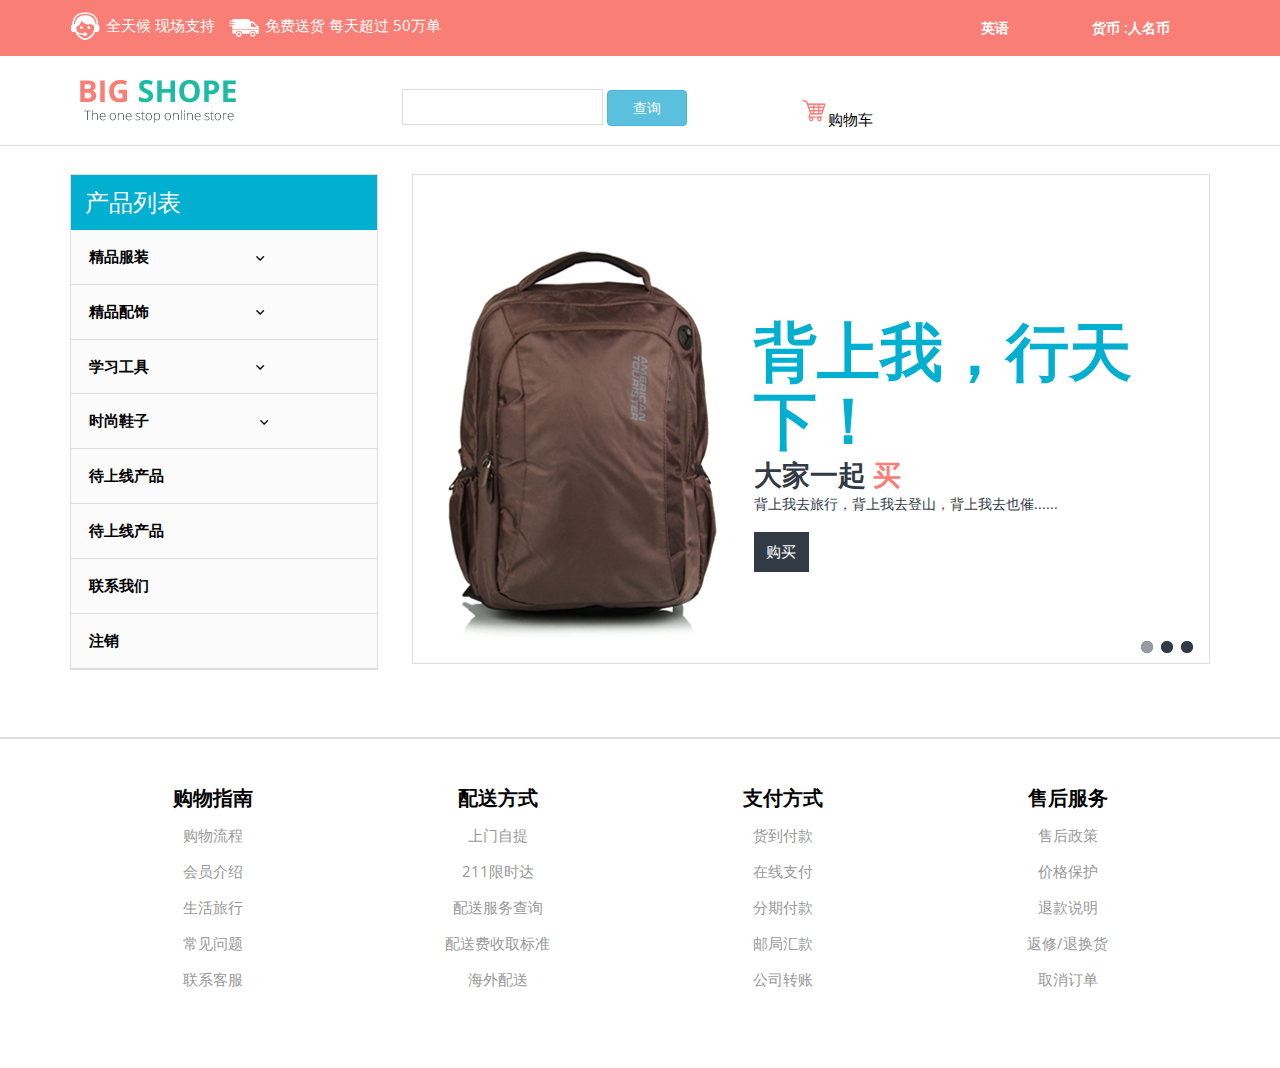
<file: index.html>
<!DOCTYPE html>
<html>
<head>
<title>首页</title>
<meta charset="utf-8">
<link href="css/bootstrap.css" rel="stylesheet" type="text/css" media="all" />
<!--theme-style-->
<link href="css/style.css" rel="stylesheet" type="text/css" media="all" />	
<!--//theme-style-->
<meta name="viewport" content="width=device-width, initial-scale=1, maximum-scale=1">
<script type="application/x-javascript"> addEventListener("load", function() { setTimeout(hideURLbar, 0); }, false); function hideURLbar(){ window.scrollTo(0,1); } </script>
<!--fonts-->
<link href='https://fonts.googleapis.com/css?family=Open+Sans:400,300,600,700,800' rel='stylesheet' type='text/css'>
<!--//fonts-->
<!--<script src="js/jquery.min.js"></script>-->
<script src="js/jquery-1.11.1.min.js"></script>
<script src="js/jquery.easydropdown.js"></script>
<script src="js/bootstrap.js"></script>
<!--script-->
</head>
<body>
	<!--header-->
	<div class="header">
		<div class="top-header">
			<div class="container">
				<div class="top-header-left">
					<ul class="support">
						<li><a href="#"><label> </label></a></li>
						<li><a href="#">全天候<span class="live"> 现场支持</span></a></li>
					</ul>
					<ul class="support">
						<li class="van"><a href="#"><label> </label></a></li>
						<li><a href="#">免费送货 <span class="live">每天超过 50万单</span></a></li>
					</ul>
					<div class="clearfix"> </div>
				</div>
				<div class="top-header-right">
				 <div class="down-top">
						
						 <select tabindex="4" class="dropdown">
						 	<option value="" class="label" value="">英语</option>
							<option value="1">日语</option>
							<option value="2">法语</option>
							<option value="3">德语</option>
						    <option value="3">韩语</option>
						  </select>
					 </div>
					<div class="down-top top-down">
						
						 <select tabindex="4" class="dropdown ">
						 	<option value="" class="label" value="">货币 :人名币</option>
							<option value="1">美元</option>
							<option value="2">欧元</option>
						  </select>
					 </div>
					
					 <!---->
					<div class="clearfix"> </div>	
				</div>
				<div class="clearfix"> </div>		
			</div>
		</div>
		<div class="bottom-header">
			<div class="container">
				<div class="header-bottom-left">
					<div class="logo">
						<a href="index.html"><img src="images/logo.png" alt=" " /></a>
					</div>
					<div class="search" style="border: 0px solid white;">
						<input type="text" value="" id="classify" style="border: 1px solid gainsboro;margin-right: 0px;">
						<button type="button" class="btn btn-info" style="width: 80px;height: 36px;margin-left: 0px;"  onclick="research()">查询</button>
						<!--<input type="text" value="" id="classify" >
						&lt;!&ndash;<input type="submit"  value="查询" onclick="research()">&ndash;&gt;
						<button type="button" class="btn btn-info"  onclick="research()">查询</button>-->

					</div>
					<div class="clearfix"> </div>
				</div>
				<div class="header-bottom-right">
					<ul class="men-grid" id="alla1">
						<!--<li id="a1"><a href="login.html"><span> </span>你的账户</a></li>
						<li id="a2" class="login"><a href="login.html"><span> </span>登录|</a><a href="register.html">注册</a></li>-->
						<li class="cart"><a href="shoppingcar.html"><span> </span>购物车</a></li>
					</ul>
					<!--<div class="sign-up-right">
						<a href="register.html">SIGNUP</a>
					</div>-->
				</div>
				<div class="clearfix"> </div>	
			</div>
		</div>
	</div>
	<!---->
	<div class="container">
		<div class="banner-menu">
			
			<div class="shoes-grid">
				<div class="wmuSlider example1 slide-grid" >
				   <div class="wmuSliderWrapper">
					   <article style="position: absolute; width: 100%; opacity: 0;">
					   	<div class="banner-matter" style="height: 490px;">
							<img class="img-responsive banner-bag" src="images/bag.jpg" alt=" " />
							<div class="banner-off">
								<h2>背上我，行天下！</h2>
								<span>大家一起 <b>买</b></span>
								<p>背上我去旅行，背上我去登山，背上我去也催...... </p>
								<a class="now-get" href="#">购买</a>
							</div>
							<div class="clearfix"> </div>
						</div>
					 	</article>
					 	<article style="position: absolute; width: 100%; opacity: 0;">
						<div class="banner-matter" style="height: 490px;">
							<img class="img-responsive banner-bag" src="images/bag1.jpg" alt=" " />
							<div class="banner-off">
								<h2>FLAT 50% 0FF</h2>
								<span>对于所有购买 <b>价值</b></span>
								<p>Lorem存有悲坐阿梅德，consectetur adipiscing ELIT，sed的不eiusmod你应该工作，并长期与活力</p>
								<a class="now-get" href="#">购买</a>
							</div>
							<div class="clearfix"> </div>
						</div>
					 	</article>
					 	<article style="position: absolute; width: 100%; opacity: 0;">
						<div class="banner-matter" style="height: 490px;">
							<img class="img-responsive banner-bag" src="images/bag.jpg" alt=" " />
							<div class="banner-off">
								<h2>FLAT 50% 0FF</h2>
								<span>对于所有购买 <b>价值</b></span>
								<p>Lorem存有悲坐阿梅德，consectetur adipiscing ELIT，sed的不eiusmod你应该工作，并长期与活力 </p>
								<a class="now-get" href="#">购买</a>
							</div>
							<div class="clearfix"> </div>
						</div>
					 	</article>
					 </div>
	                <ul class="wmuSliderPagination">
	                	<li><a href="#" class="">0</a></li>
	                	<li><a href="#" class="">1</a></li>
	                	<li><a href="#" class="">2</a></li>
	                </ul>
	            </div>
	           
	            <script src="js/jquery.wmuSlider.js"></script> 
				  <script>
	       			$('.example1').wmuSlider();         
	   		     </script> 	
	   		      <!---->
	   		 <!--    <div class="shoes-grid-left">
	   		     	<div class=" con-sed-grid" style="height: 250px;">
	   		     		<div class="elit-grid" style="padding-top: 20px;">
		   		     		<h4>蕃茄汤</h4>
		   		     		<span>对于所有购买价值</span>
							<p>Lorem存有悲坐阿梅德，consectetur adipiscing ELIT， </p>
							<a class="now-get" href="#">购买</a>
						</div>
						<a href="single.html"><img class="img-responsive shoe-left" src="images/sh.jpg" alt=" " /></a>
						<div class="clearfix"> </div>
	   		     	</div>
	   		     	<div class="con-sed-grid sed-left-top"  style="height: 250px;">
	   		     		<div class="elit-grid" style="padding-top: 20px;">
		   		     		<h4>蕃茄汤</h4>
		   		     		<span>对于所有购买价值</span>
							<p>Lorem存有悲坐阿梅德，consectetur adipiscing ELIT， </p>
							<a class="now-get" href="#">购买</a>
						</div>
						<a href="single.html"><img class="img-responsive shoe-left" src="images/wa.jpg" alt=" " /></a>
						<div class="clearfix"> </div>
	   		     	</div>
	   		     </div>-->

	   		     <div class="clearfix"> </div>
	   		   </div>   
			   <div class="sub-cate">
				<div class=" top-nav rsidebar span_1_of_left" style="background-color: #F1F1F8;">
					<h3 class="cate" style="background-color: #01AFD1;">产品列表</h3>
					<ul class="menu">
					<li class="item1"><a href="#">精品服装<img class="arrow-img" src="images/arrow1.png" alt=""/> </a>
						<ul class="cute">
							<li class="subitem1"><a href="product.html?classify=1">衣服 </a></li>
							<li class="subitem2"><a href="product.html?classify=2">裤子 </a></li>
						</ul>
					</li>
					<li class="item2"><a href="#">精品配饰<img class="arrow-img " src="images/arrow1.png" alt=""/></a>
						<ul class="cute">
							<li class="subitem1"><a href="product.html?classify=3">精品背包 </a></li>
							<li class="subitem2"><a href="product.html?classify=8">精品手表 </a></li>
							<li class="subitem2"><a href="product.html?classify=10">精品项链 </a></li>
						</ul>
					</li>
					<li class="item3"><a href="#">学习工具<img class="arrow-img" src="images/arrow1.png" alt=""/> </a>
						<ul class="cute">
							<li class="subitem1"><a href="product.html?classify=6">书 </a></li>
							<li class="subitem2"><a href="product.html?classify=7">笔 </a></li>
						</ul>
					</li>
					<li class="item4"><a href="#">时尚鞋子 <img class="arrow-img" src="images/arrow1.png" alt=""/></a>
						<ul class="cute">
							<li class="subitem1"><a href="product.html?classify=4">最新款鞋 </a></li>
							<li class="subitem2"><a href="product.html?classify=9">运动鞋</a></li>
							<li class="subitem3"><a href="product.html?classify=5">帆布鞋</a></li>
						</ul>
					</li>
							<li>
						<ul class="kid-menu">
							<li><a href="product.html">待上线产品</a></li>
							<li ><a href="product.html">待上线产品</a></li>
							<li ><a href="contact.html">联系我们</a></li>
							<li ><a href="" onclick="zhuxiao()">注销</a></li>
						</ul>
					</li>
				</ul>
			</div>
				<!--initiate accordion-->
		<script type="text/javascript">
			$(function() {
			    var menu_ul = $('.menu > li > ul'),
			           menu_a  = $('.menu > li > a');
			    menu_ul.hide();
			    menu_a.click(function(e) {
			        e.preventDefault();
			        if(!$(this).hasClass('active')) {
			            menu_a.removeClass('active');
			            menu_ul.filter(':visible').slideUp('normal');
			            $(this).addClass('active').next().stop(true,true).slideDown('normal');
			        } else {
			            $(this).removeClass('active');
			            $(this).next().stop(true,true).slideUp('normal');
			        }
			    });
			
			});
		</script>
			</div>
			<div class="clearfix"> </div>
		</div>
	</div>

	<script type="text/javascript">
        var qianduanlinshiuser = "";
        $(document).ready(function() {
            /*查询登录人*/
            $.post("http://localhost:8082/userdongtaiuser.action", function (data) {
                debugger;
				if((data != "")&&(data.name != null)){
                    qianduanlinshiuser = data.name;
				    $("#a2").hide();
				    var strhtml = " <li id=\"a1\"><a href=\"\"><span> </span>系统登录者："+data.name+"</a></li>";
                    $(strhtml).prependTo($("#alla1"));
				}else{
				    var strr = "<li id=\"a1\"><a href=\"login.html\"><span> </span>你的账户</a></li>";
                    $("#a2").show();
                    $(strr).prependTo($("#alla1"));
				}
			})

			/*初始化显示所有的产品*/
			debugger;
            $.post("http://localhost:8082/allgoods.action",{"classify":$("#classify").val(),"yesnosaleState":"1"}, function (data) {
                if(data != ""){
                    debugger;
                    for(var i = 0;i<data.length;i++){
                        var htmlstr = "<div class=\" chain-grid\">"+
                            "				<a href=\"single.html\"><img class=\"img-responsive chain\" src=\""+data[i].goodsimagepath+"\" alt=\" \" /></a>"+
                            "				<span class=\"star\"> </span>"+
                            "				<div class=\"grid-chain-bottom\">"+
                            "					<h6>"+data[i].gongbiti+"</h6>"+
                            "					<div class=\"star-price\">"+
                            "						<div class=\"dolor-grid\">"+
                            "							<span class=\"actual\">"+data[i].goodsmoney+"$</span>"+
                            "							<span class=\"reducedfrom\">"+(parseFloat(data[i].goodsmoney)+100)+"$</span>"+
                            "                           <span class=\"goodscode\" style='opacity: 0'>"+data[i].goodscode+"</span>"+
                            "							<span class=\"rating\">"+
                            "									        <input type=\"radio\" class=\"rating-input\" id=\"rating-input-1-5\" name=\"rating-input-1\">"+
                            "									        <label for=\"rating-input-1-5\" class=\"rating-star1\"> </label>"+
                            "									        <input type=\"radio\" class=\"rating-input\" id=\"rating-input-1-4\" name=\"rating-input-1\">"+
                            "									        <label for=\"rating-input-1-4\" class=\"rating-star1\"> </label>"+
                            "									        <input type=\"radio\" class=\"rating-input\" id=\"rating-input-1-3\" name=\"rating-input-1\">"+
                            "									        <label for=\"rating-input-1-3\" class=\"rating-star\"> </label>"+
                            "									        <input type=\"radio\" class=\"rating-input\" id=\"rating-input-1-2\" name=\"rating-input-1\">"+
                            "									        <label for=\"rating-input-1-2\" class=\"rating-star\"> </label>"+
                            "									        <input type=\"radio\" class=\"rating-input\" id=\"rating-input-1-1\" name=\"rating-input-1\">"+
                            "									        <label for=\"rating-input-1-1\" class=\"rating-star\"> </label>"+
                            "							    	   </span>"+
                            "						</div>"+
                            "						<a class=\"now-get get-cart\" href=\"#\"  onclick='shoppingcar("+data[i].goodscode+")'>加入购物车</a>"+
                            "						<div class=\"clearfix\"> </div>"+
                            "					</div>"+
                            "				</div>"+
                            "			</div>"
                        $("#allgoods").append(htmlstr);
					}
                }


            });
        });

        function  zhuxiao(){
            $.post("http://localhost:8082/zhuxiaoqiantai.action", function (data) {
				if(data == true){
				    alert("注销成功！")
					window.location.href="index.html"
				}
			})
		}

        function research(){
			console.log($("#classify").val())
            $.post("http://localhost:8082/allgoods.action",{"classify":$("#classify").val(),"yesnosaleState":"1"}, function (data) {
                debugger;
                if(data != ""){
                    $('#allgoods').html("");
                    debugger;
                    for(var i = 0;i<data.length;i++){
                        var htmlstr = "<div class=\" chain-grid\">"+
                            "				<a href=\"single.html\"><img class=\"img-responsive chain\" src=\""+data[i].goodsimagepath+"\" alt=\" \" /></a>"+
                            "				<span class=\"star\"> </span>"+
                            "				<div class=\"grid-chain-bottom\">"+
                            "					<h6>"+data[i].gongbiti+"</h6>"+
                            "					<div class=\"star-price\">"+
                            "						<div class=\"dolor-grid\">"+
                            "							<span class=\"actual\">"+data[i].goodsmoney+"$</span>"+
                            "							<span class=\"reducedfrom\">"+(parseFloat(data[i].goodsmoney)+100)+"$</span>"+
                            "                           <span class=\"goodscode\" style='opacity: 0'>"+data[i].goodscode+"</span>"+
                            "							<span class=\"rating\">"+
                            "									        <input type=\"radio\" class=\"rating-input\" id=\"rating-input-1-5\" name=\"rating-input-1\">"+
                            "									        <label for=\"rating-input-1-5\" class=\"rating-star1\"> </label>"+
                            "									        <input type=\"radio\" class=\"rating-input\" id=\"rating-input-1-4\" name=\"rating-input-1\">"+
                            "									        <label for=\"rating-input-1-4\" class=\"rating-star1\"> </label>"+
                            "									        <input type=\"radio\" class=\"rating-input\" id=\"rating-input-1-3\" name=\"rating-input-1\">"+
                            "									        <label for=\"rating-input-1-3\" class=\"rating-star\"> </label>"+
                            "									        <input type=\"radio\" class=\"rating-input\" id=\"rating-input-1-2\" name=\"rating-input-1\">"+
                            "									        <label for=\"rating-input-1-2\" class=\"rating-star\"> </label>"+
                            "									        <input type=\"radio\" class=\"rating-input\" id=\"rating-input-1-1\" name=\"rating-input-1\">"+
                            "									        <label for=\"rating-input-1-1\" class=\"rating-star\"> </label>"+
                            "							    	   </span>"+
                            "						</div>"+
                            "						<a class=\"now-get get-cart\" href=\"#\"   onclick='shoppingcar("+data[i].goodscode+")'>加入购物车</a>"+
                            "						<div class=\"clearfix\"> </div>"+
                            "					</div>"+
                            "				</div>"+
                            "			</div>"
                        $("#allgoods").append(htmlstr);
                    }
                }


            });
		}



        function shoppingcar(that) {
            if(qianduanlinshiuser != ""){
                $.post("http://localhost:8082/jiarucar.action",{"goodscode":that,"people":qianduanlinshiuser} ,function (data) {
                    debugger;
                    if(data == true){
                        alert("加入购物车成功！");
                    }else{
                        alert("加入购物车失败！");
                    }
                })
            }else{
                alert("您未登录，请先登录！")
                window.location.href="login.html";
            }
        }
	</script>
	<!---->
	<div class="container">
		<div class="product-left" id="allgoods" style="margin-top: 25px;">
			<!--<div class=" chain-grid">
				<a href="single.html"><img class="img-responsive chain" src="images/ch.jpg" alt=" " /></a>
				<span class="star"> </span>
				<div class="grid-chain-bottom">
					<h6>Lorem存有疼痛</h6>
					<div class="star-price">
						<div class="dolor-grid">
							<span class="actual">300$</span>
							<span class="reducedfrom">400$</span>
							<span class="rating">
									        <input type="radio" class="rating-input" id="rating-input-1-5" name="rating-input-1">
									        <label for="rating-input-1-5" class="rating-star1"> </label>
									        <input type="radio" class="rating-input" id="rating-input-1-4" name="rating-input-1">
									        <label for="rating-input-1-4" class="rating-star1"> </label>
									        <input type="radio" class="rating-input" id="rating-input-1-3" name="rating-input-1">
									        <label for="rating-input-1-3" class="rating-star"> </label>
									        <input type="radio" class="rating-input" id="rating-input-1-2" name="rating-input-1">
									        <label for="rating-input-1-2" class="rating-star"> </label>
									        <input type="radio" class="rating-input" id="rating-input-1-1" name="rating-input-1">
									        <label for="rating-input-1-1" class="rating-star"> </label>
							    	   </span>
						</div>
						<a class="now-get get-cart" href="#">加入购物车</a>
						<div class="clearfix"> </div>
					</div>
				</div>
			</div>
			<div class=" chain-grid">
				<a href="single.html"><img class="img-responsive chain" src="images/ch.jpg" alt=" " /></a>
				<span class="star"> </span>
				<div class="grid-chain-bottom">
					<h6>Lorem存有疼痛</h6>
					<div class="star-price">
						<div class="dolor-grid">
							<span class="actual">300$</span>
							<span class="reducedfrom">400$</span>
							<span class="rating">
									        <input type="radio" class="rating-input" id="rating-input-1-5" name="rating-input-1">
									        <label for="rating-input-1-5" class="rating-star1"> </label>
									        <input type="radio" class="rating-input" id="rating-input-1-4" name="rating-input-1">
									        <label for="rating-input-1-4" class="rating-star1"> </label>
									        <input type="radio" class="rating-input" id="rating-input-1-3" name="rating-input-1">
									        <label for="rating-input-1-3" class="rating-star"> </label>
									        <input type="radio" class="rating-input" id="rating-input-1-2" name="rating-input-1">
									        <label for="rating-input-1-2" class="rating-star"> </label>
									        <input type="radio" class="rating-input" id="rating-input-1-1" name="rating-input-1">
									        <label for="rating-input-1-1" class="rating-star"> </label>
							    	   </span>
						</div>
						<a class="now-get get-cart" href="#">加入购物车</a>
						<div class="clearfix"> </div>
					</div>
				</div>
			</div>


			<div class=" chain-grid">
				<a href="single.html"><img class="img-responsive chain" src="images/ch.jpg" alt=" " /></a>
				<span class="star"> </span>
				<div class="grid-chain-bottom">
					<h6>Lorem存有疼痛</h6>
					<div class="star-price">
						<div class="dolor-grid">
							<span class="actual">300$</span>
							<span class="reducedfrom">400$</span>
							<span class="rating">
									        <input type="radio" class="rating-input" id="rating-input-1-5" name="rating-input-1">
									        <label for="rating-input-1-5" class="rating-star1"> </label>
									        <input type="radio" class="rating-input" id="rating-input-1-4" name="rating-input-1">
									        <label for="rating-input-1-4" class="rating-star1"> </label>
									        <input type="radio" class="rating-input" id="rating-input-1-3" name="rating-input-1">
									        <label for="rating-input-1-3" class="rating-star"> </label>
									        <input type="radio" class="rating-input" id="rating-input-1-2" name="rating-input-1">
									        <label for="rating-input-1-2" class="rating-star"> </label>
									        <input type="radio" class="rating-input" id="rating-input-1-1" name="rating-input-1">
									        <label for="rating-input-1-1" class="rating-star"> </label>
							    	   </span>
						</div>
						<a class="now-get get-cart" href="#">加入购物车</a>
						<div class="clearfix"> </div>
					</div>
				</div>
			</div>
-->
			<!--<div class=" chain-grid">
				<a href="single.html"><img class="img-responsive chain" src="images/ba.jpg" alt=" " /></a>
				<span class="star"> </span>
				<div class="grid-chain-bottom">
					<h6>Lorem存有疼痛</h6>
					<div class="star-price">
						<div class="dolor-grid">
							<span class="actual">300$</span>
							<span class="reducedfrom">400$</span>
							<span class="rating">
									        <input type="radio" class="rating-input" id="rating-input-1-5" name="rating-input-1">
									        <label for="rating-input-1-5" class="rating-star1"> </label>
									        <input type="radio" class="rating-input" id="rating-input-1-4" name="rating-input-1">
									        <label for="rating-input-1-4" class="rating-star1"> </label>
									        <input type="radio" class="rating-input" id="rating-input-1-3" name="rating-input-1">
									        <label for="rating-input-1-3" class="rating-star"> </label>
									        <input type="radio" class="rating-input" id="rating-input-1-2" name="rating-input-1">
									        <label for="rating-input-1-2" class="rating-star"> </label>
									        <input type="radio" class="rating-input" id="rating-input-1-1" name="rating-input-1">
									        <label for="rating-input-1-1" class="rating-star"> </label>
							    	   </span>
						</div>
						<a class="now-get get-cart" href="#">加入购物车</a>
						<div class="clearfix"> </div>
					</div>
				</div>
			</div>
			<div class=" chain-grid grid-top-chain">
				<a href="single.html"><img class="img-responsive chain" src="images/bo.jpg" alt=" " /></a>
				<span class="star"> </span>
				<div class="grid-chain-bottom">
					<h6>Lorem存有疼痛</h6>
					<div class="star-price">
						<div class="dolor-grid">
							<span class="actual">300$</span>
							<span class="reducedfrom">400$</span>
							<span class="rating">
									        <input type="radio" class="rating-input" id="rating-input-1-5" name="rating-input-1">
									        <label for="rating-input-1-5" class="rating-star1"> </label>
									        <input type="radio" class="rating-input" id="rating-input-1-4" name="rating-input-1">
									        <label for="rating-input-1-4" class="rating-star1"> </label>
									        <input type="radio" class="rating-input" id="rating-input-1-3" name="rating-input-1">
									        <label for="rating-input-1-3" class="rating-star"> </label>
									        <input type="radio" class="rating-input" id="rating-input-1-2" name="rating-input-1">
									        <label for="rating-input-1-2" class="rating-star"> </label>
									        <input type="radio" class="rating-input" id="rating-input-1-1" name="rating-input-1">
									        <label for="rating-input-1-1" class="rating-star"> </label>
							    	   </span>
						</div>
						<a class="now-get get-cart" href="#">加入购物车</a>
						<div class="clearfix"> </div>
					</div>
				</div>
			</div>
			<div class="clearfix"> </div>-->
		</div>
		<!--<div class="product-left" style="margin-top: 20px;">
			<div class=" chain-grid">
				<a href="single.html"><img class="img-responsive chain" src="images/bott.jpg" alt=" " /></a>
				<span class="star"> </span>
				<div class="grid-chain-bottom">
					<h6>Lorem存有疼痛</h6>
					<div class="star-price">
						<div class="dolor-grid">
							<span class="actual">300$</span>
							<span class="reducedfrom">400$</span>
							<span class="rating">
									        <input type="radio" class="rating-input" id="rating-input-1-5" name="rating-input-1">
									        <label for="rating-input-1-5" class="rating-star1"> </label>
									        <input type="radio" class="rating-input" id="rating-input-1-4" name="rating-input-1">
									        <label for="rating-input-1-4" class="rating-star1"> </label>
									        <input type="radio" class="rating-input" id="rating-input-1-3" name="rating-input-1">
									        <label for="rating-input-1-3" class="rating-star"> </label>
									        <input type="radio" class="rating-input" id="rating-input-1-2" name="rating-input-1">
									        <label for="rating-input-1-2" class="rating-star"> </label>
									        <input type="radio" class="rating-input" id="rating-input-1-1" name="rating-input-1">
									        <label for="rating-input-1-1" class="rating-star"> </label>
							    	   </span>
						</div>
						<a class="now-get get-cart" href="#">加入购物车</a>
						<div class="clearfix"> </div>
					</div>
				</div>
			</div>
			<div class=" chain-grid">
				<a href="single.html"><img class="img-responsive chain" src="images/bottle.jpg" alt=" " /></a>
				<span class="star"> </span>
				<div class="grid-chain-bottom">
					<h6>Lorem存有疼痛</h6>
					<div class="star-price">
						<div class="dolor-grid">
							<span class="actual">300$</span>
							<span class="reducedfrom">400$</span>
							<span class="rating">
									        <input type="radio" class="rating-input" id="rating-input-1-5" name="rating-input-1">
									        <label for="rating-input-1-5" class="rating-star1"> </label>
									        <input type="radio" class="rating-input" id="rating-input-1-4" name="rating-input-1">
									        <label for="rating-input-1-4" class="rating-star1"> </label>
									        <input type="radio" class="rating-input" id="rating-input-1-3" name="rating-input-1">
									        <label for="rating-input-1-3" class="rating-star"> </label>
									        <input type="radio" class="rating-input" id="rating-input-1-2" name="rating-input-1">
									        <label for="rating-input-1-2" class="rating-star"> </label>
									        <input type="radio" class="rating-input" id="rating-input-1-1" name="rating-input-1">
									        <label for="rating-input-1-1" class="rating-star"> </label>
							    	   </span>
						</div>
						<a class="now-get get-cart" href="#">加入购物车</a>
						<div class="clearfix"> </div>
					</div>
				</div>
			</div>
			<div class=" chain-grid grid-top-chain">
				<a href="single.html"><img class="img-responsive chain" src="images/baa.jpg" alt=" " /></a>
				<span class="star"> </span>
				<div class="grid-chain-bottom">
					<h6>Lorem存有疼痛</h6>
					<div class="star-price">
						<div class="dolor-grid">
							<span class="actual">300$</span>
							<span class="reducedfrom">400$</span>
							<span class="rating">
									        <input type="radio" class="rating-input" id="rating-input-1-5" name="rating-input-1">
									        <label for="rating-input-1-5" class="rating-star1"> </label>
									        <input type="radio" class="rating-input" id="rating-input-1-4" name="rating-input-1">
									        <label for="rating-input-1-4" class="rating-star1"> </label>
									        <input type="radio" class="rating-input" id="rating-input-1-3" name="rating-input-1">
									        <label for="rating-input-1-3" class="rating-star"> </label>
									        <input type="radio" class="rating-input" id="rating-input-1-2" name="rating-input-1">
									        <label for="rating-input-1-2" class="rating-star"> </label>
									        <input type="radio" class="rating-input" id="rating-input-1-1" name="rating-input-1">
									        <label for="rating-input-1-1" class="rating-star"> </label>
							    	   </span>
						</div>
						<a class="now-get get-cart" href="#">加入购物车</a>
						<div class="clearfix"> </div>
					</div>
				</div>
			</div>
			<div class="clearfix"> </div>
		</div>-->
	</div>
	<div class="footer">
		<hr style="border: 1px solid #DEDEDE;"/>
		<div class="footer-bottom">
			<div class="container">
				<div class="footer-bottom-cate col-lg-3 col-xs-3 col-md-3 col-sm-3" style="text-align: center;">
					<h6>购物指南</h6>
					<ul>
						<li style="color: #666666;"><a href="#">购物流程</a></li>
						<li style="color: #666666;"><a href="#">会员介绍</a></li>
						<li style="color: #666666;"><a href="#">生活旅行</a></li>
						<li style="color: #666666;"><a href="#">常见问题</a></li>
						<li style="color: #666666;"><a href="#">联系客服</a></li>
					</ul>
				</div>
				<div class="footer-bottom-cate col-lg-3 col-xs-3 col-md-3 col-sm-3"  style="text-align: center;">
					<h6>配送方式</h6>
					<ul>
						<li style="color: #666666;"><a href="#">上门自提</a></li>
						<li style="color: #666666;"><a href="#">211限时达</a></li>
						<li style="color: #666666;"><a href="#">配送服务查询</a></li>
						<li style="color: #666666;"><a href="#">配送费收取标准</a></li>
						<li style="color: #666666;"><a href="#">海外配送</a></li>
					</ul>
				</div>
				<div class="footer-bottom-cate col-lg-3 col-xs-3 col-md-3 col-sm-3"  style="text-align: center;">
					<h6>支付方式</h6>
					<ul>
						<li style="color: #666666;"><a href="#">货到付款</a></li>
						<li style="color: #666666;"><a href="#">在线支付</a></li>
						<li style="color: #666666;"><a href="#">分期付款</a></li>
						<li style="color: #666666;"><a href="#">邮局汇款</a></li>
						<li style="color: #666666;"><a href="#">公司转账</a></li>
					</ul>
				</div>
				<div class="footer-bottom-cate col-lg-3 col-xs-3 col-md-3 col-sm-3"  style="text-align: center;">
					<h6>售后服务</h6>
					<ul>
						<li style="color: #666666;"><a href="#">售后政策</a></li>
						<li style="color: #666666;"><a href="#">价格保护</a></li>
						<li style="color: #666666;"><a href="#">退款说明</a></li>
						<li style="color: #666666;"><a href="#">返修/退换货</a></li>
						<li style="color: #666666;"><a href="#">取消订单</a></li>
					</ul>
				</div>
				<div class="clearfix"> </div>
			</div>
		</div>
	</div>

</body>
</html>
</file>
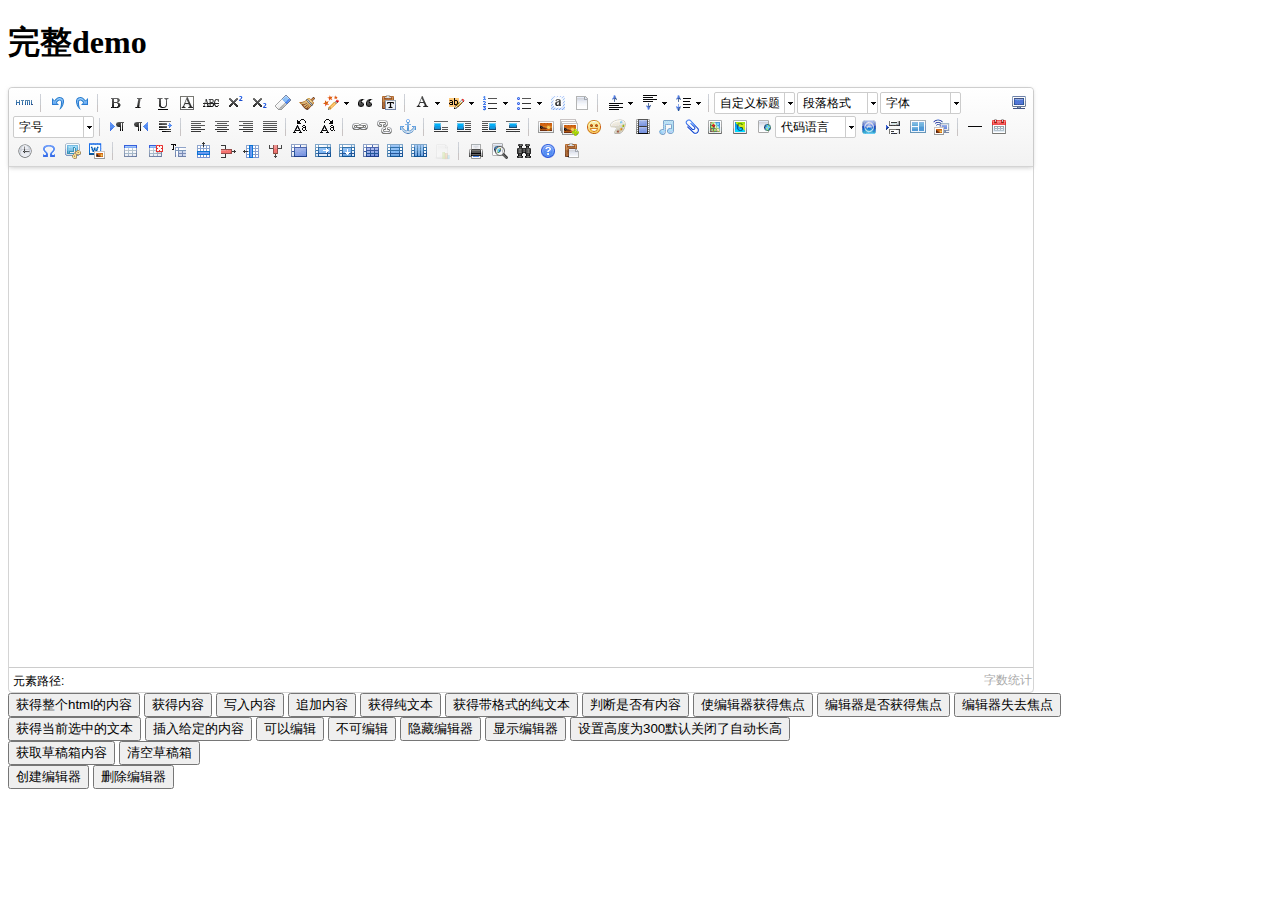
<file: utf8-jsp/index.html>
<!DOCTYPE HTML PUBLIC "-//W3C//DTD HTML 4.01 Transitional//EN"
        "http://www.w3.org/TR/html4/loose.dtd">
<html>
<head>
    <title>完整demo</title>
    <meta http-equiv="Content-Type" content="text/html;charset=utf-8"/>
    <script type="text/javascript" charset="utf-8" src="ueditor.config.js"></script>
    <script type="text/javascript" charset="utf-8" src="ueditor.all.min.js"> </script>
    <!--建议手动加在语言，避免在ie下有时因为加载语言失败导致编辑器加载失败-->
    <!--这里加载的语言文件会覆盖你在配置项目里添加的语言类型，比如你在配置项目里配置的是英文，这里加载的中文，那最后就是中文-->
    <script type="text/javascript" charset="utf-8" src="lang/zh-cn/zh-cn.js"></script>

    <style type="text/css">
        div{
            width:100%;
        }
    </style>
</head>
<body>
<div>
    <h1>完整demo</h1>
    <script id="editor" type="text/plain" style="width:1024px;height:500px;"></script>
</div>
<div id="btns">
    <div>
        <button onclick="getAllHtml()">获得整个html的内容</button>
        <button onclick="getContent()">获得内容</button>
        <button onclick="setContent()">写入内容</button>
        <button onclick="setContent(true)">追加内容</button>
        <button onclick="getContentTxt()">获得纯文本</button>
        <button onclick="getPlainTxt()">获得带格式的纯文本</button>
        <button onclick="hasContent()">判断是否有内容</button>
        <button onclick="setFocus()">使编辑器获得焦点</button>
        <button onmousedown="isFocus(event)">编辑器是否获得焦点</button>
        <button onmousedown="setblur(event)" >编辑器失去焦点</button>

    </div>
    <div>
        <button onclick="getText()">获得当前选中的文本</button>
        <button onclick="insertHtml()">插入给定的内容</button>
        <button id="enable" onclick="setEnabled()">可以编辑</button>
        <button onclick="setDisabled()">不可编辑</button>
        <button onclick=" UE.getEditor('editor').setHide()">隐藏编辑器</button>
        <button onclick=" UE.getEditor('editor').setShow()">显示编辑器</button>
        <button onclick=" UE.getEditor('editor').setHeight(300)">设置高度为300默认关闭了自动长高</button>
    </div>

    <div>
        <button onclick="getLocalData()" >获取草稿箱内容</button>
        <button onclick="clearLocalData()" >清空草稿箱</button>
    </div>

</div>
<div>
    <button onclick="createEditor()">
    创建编辑器</button>
    <button onclick="deleteEditor()">
    删除编辑器</button>
</div>

<script type="text/javascript">

    //实例化编辑器
    //建议使用工厂方法getEditor创建和引用编辑器实例，如果在某个闭包下引用该编辑器，直接调用UE.getEditor('editor')就能拿到相关的实例
    var ue = UE.getEditor('editor');


    function isFocus(e){
        alert(UE.getEditor('editor').isFocus());
        UE.dom.domUtils.preventDefault(e)
    }
    function setblur(e){
        UE.getEditor('editor').blur();
        UE.dom.domUtils.preventDefault(e)
    }
    function insertHtml() {
        var value = prompt('插入html代码', '');
        UE.getEditor('editor').execCommand('insertHtml', value)
    }
    function createEditor() {
        enableBtn();
        UE.getEditor('editor');
    }
    function getAllHtml() {
        alert(UE.getEditor('editor').getAllHtml())
    }
    function getContent() {
        var arr = [];
        arr.push("使用editor.getContent()方法可以获得编辑器的内容");
        arr.push("内容为：");
        arr.push(UE.getEditor('editor').getContent());
        alert(arr.join("\n"));
    }
    function getPlainTxt() {
        var arr = [];
        arr.push("使用editor.getPlainTxt()方法可以获得编辑器的带格式的纯文本内容");
        arr.push("内容为：");
        arr.push(UE.getEditor('editor').getPlainTxt());
        alert(arr.join('\n'))
    }
    function setContent(isAppendTo) {
        var arr = [];
        arr.push("使用editor.setContent('欢迎使用ueditor')方法可以设置编辑器的内容");
        UE.getEditor('editor').setContent('欢迎使用ueditor', isAppendTo);
        alert(arr.join("\n"));
    }
    function setDisabled() {
        UE.getEditor('editor').setDisabled('fullscreen');
        disableBtn("enable");
    }

    function setEnabled() {
        UE.getEditor('editor').setEnabled();
        enableBtn();
    }

    function getText() {
        //当你点击按钮时编辑区域已经失去了焦点，如果直接用getText将不会得到内容，所以要在选回来，然后取得内容
        var range = UE.getEditor('editor').selection.getRange();
        range.select();
        var txt = UE.getEditor('editor').selection.getText();
        alert(txt)
    }

    function getContentTxt() {
        var arr = [];
        arr.push("使用editor.getContentTxt()方法可以获得编辑器的纯文本内容");
        arr.push("编辑器的纯文本内容为：");
        arr.push(UE.getEditor('editor').getContentTxt());
        alert(arr.join("\n"));
    }
    function hasContent() {
        var arr = [];
        arr.push("使用editor.hasContents()方法判断编辑器里是否有内容");
        arr.push("判断结果为：");
        arr.push(UE.getEditor('editor').hasContents());
        alert(arr.join("\n"));
    }
    function setFocus() {
        UE.getEditor('editor').focus();
    }
    function deleteEditor() {
        disableBtn();
        UE.getEditor('editor').destroy();
    }
    function disableBtn(str) {
        var div = document.getElementById('btns');
        var btns = UE.dom.domUtils.getElementsByTagName(div, "button");
        for (var i = 0, btn; btn = btns[i++];) {
            if (btn.id == str) {
                UE.dom.domUtils.removeAttributes(btn, ["disabled"]);
            } else {
                btn.setAttribute("disabled", "true");
            }
        }
    }
    function enableBtn() {
        var div = document.getElementById('btns');
        var btns = UE.dom.domUtils.getElementsByTagName(div, "button");
        for (var i = 0, btn; btn = btns[i++];) {
            UE.dom.domUtils.removeAttributes(btn, ["disabled"]);
        }
    }

    function getLocalData () {
        alert(UE.getEditor('editor').execCommand( "getlocaldata" ));
    }

    function clearLocalData () {
        UE.getEditor('editor').execCommand( "clearlocaldata" );
        alert("已清空草稿箱")
    }
</script>
</body>
</html>
</file>
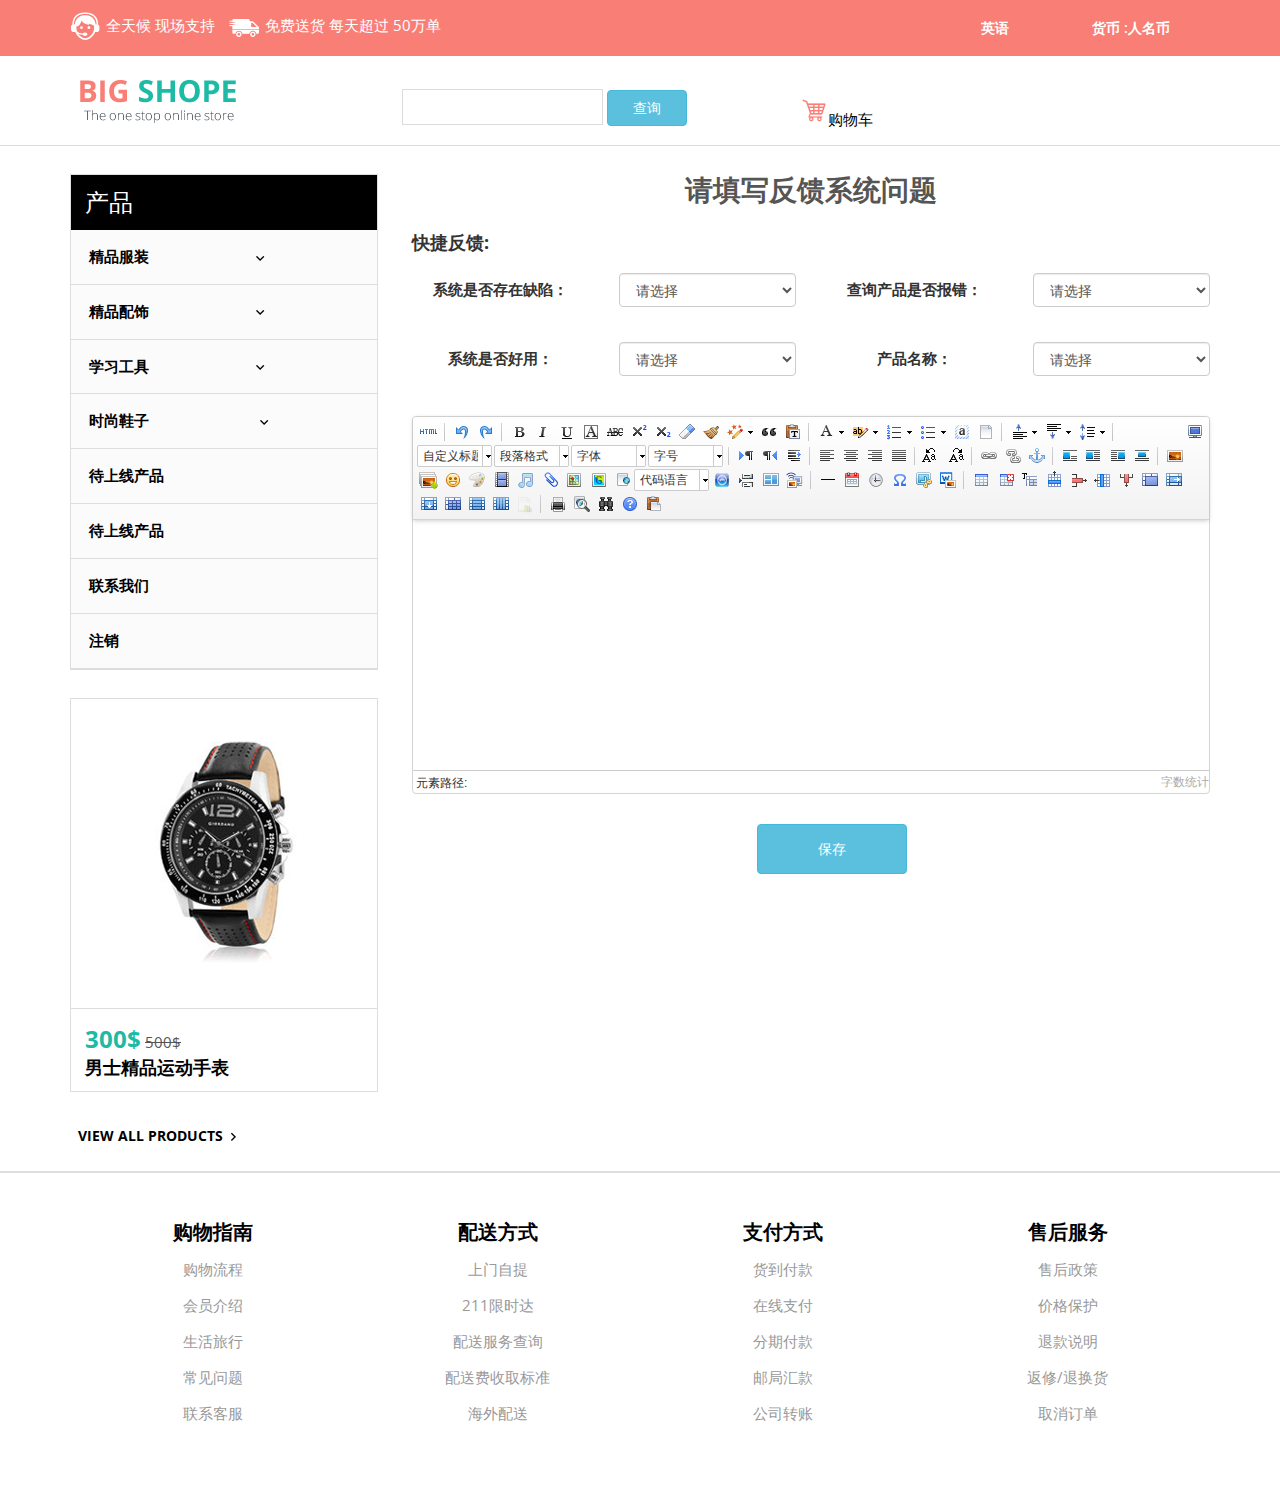
<file: contact.html>
<!DOCTYPE html>
<html>
<head>
<title>联系我们</title>
<meta charset="utf-8">
<link href="css/bootstrap.css" rel="stylesheet" type="text/css" media="all" />
<!--theme-style-->
<link href="css/style.css" rel="stylesheet" type="text/css" media="all" />	
<!--//theme-style-->
<meta name="viewport" content="width=device-width, initial-scale=1, maximum-scale=1">
<script type="application/x-javascript"> addEventListener("load", function() { setTimeout(hideURLbar, 0); }, false); function hideURLbar(){ window.scrollTo(0,1); } </script>
<!--fonts-->
<link href='https://fonts.googleapis.com/css?family=Open+Sans:400,300,600,700,800' rel='stylesheet' type='text/css'>
<!--//fonts-->
<!--<script src="js/jquery.min.js"></script>-->
<script src="js/jquery-1.11.1.min.js"></script>
<script src="js/jquery.easydropdown.js"></script>
<script src="js/bootstrap.js"></script>
<meta http-equiv="Content-Type" content="text/html;charset=utf-8"/>
<script type="text/javascript" charset="utf-8" src="utf8-jsp/ueditor.config.js"></script>
<script type="text/javascript" charset="utf-8" src="utf8-jsp/ueditor.all.min.js"> </script>
<!--建议手动加在语言，避免在ie下有时因为加载语言失败导致编辑器加载失败-->
<!--这里加载的语言文件会覆盖你在配置项目里添加的语言类型，比如你在配置项目里配置的是英文，这里加载的中文，那最后就是中文-->
<script type="text/javascript" charset="utf-8" src="utf8-jsp/lang/zh-cn/zh-cn.js"></script>

<!--script-->
</head>
<body> 
	<!--header-->
	<div class="header">
		<div class="top-header">
			<div class="container">
				<div class="top-header-left">
					<ul class="support">
						<li><a href="#"><label> </label></a></li>
						<li><a href="#">全天候<span class="live"> 现场支持</span></a></li>
					</ul>
					<ul class="support">
						<li class="van"><a href="#"><label> </label></a></li>
						<li><a href="#">免费送货 <span class="live">每天超过 50万单</span></a></li>
					</ul>
					<div class="clearfix"> </div>
				</div>
				<div class="top-header-right">
					<div class="down-top">

						<select tabindex="4" class="dropdown">
							<option value="" class="label" value="">英语</option>
							<option value="1">日语</option>
							<option value="2">法语</option>
							<option value="3">德语</option>
						</select>
					 </div>
					<div class="down-top top-down">

						<select tabindex="4" class="dropdown ">
							<option value="" class="label" value="">货币 :人名币</option>
							<option value="1">美元</option>
							<option value="2">欧元</option>
						</select>
					 </div>
					<div class="clearfix"> </div>	
				</div>
				<div class="clearfix"> </div>		
			</div>
		</div>
		<div class="bottom-header">
			<div class="container">
				<div class="header-bottom-left">
					<div class="logo">
						<a href="index.html"><img src="images/logo.png" alt=" " /></a>
					</div>
					<div class="search" style="border: 0px solid white;">
						<input type="text" value="" id="classify" style="border: 1px solid gainsboro;margin-right: 0px;">
						<button type="button" class="btn btn-info" style="width: 80px;height: 36px;margin-left: 0px;"  onclick="research()">查询</button>
						<!--<input type="text" value="" id="classify" >
						&lt;!&ndash;<input type="submit"  value="查询" onclick="research()">&ndash;&gt;
						<button type="button" class="btn btn-info"  onclick="research()">查询</button>-->

					</div>
					<div class="clearfix"> </div>
				</div>
				<div class="header-bottom-right">
					<ul class="men-grid" id="alla1">
						<!--<li id="a1"><a href="login.html"><span> </span>你的账户</a></li>
						<li id="a2" class="login"><a href="login.html"><span> </span>登录|</a><a href="register.html">注册</a></li>-->
						<li class="cart"><a href="shoppingcar.html"><span> </span>购物车</a></li>
					</ul>
					<!--<div class="sign-up-right">
						<a href="register.html">SIGNUP</a>
					</div>-->
				</div>
				<div class="clearfix"> </div>
			</div>
		</div>
	</div>
	<!---->
	<div class="container">
		<script>
            //实例化编辑器
            //建议使用工厂方法getEditor创建和引用编辑器实例，如果在某个闭包下引用该编辑器，直接调用UE.getEditor('editor')就能拿到相关的实例
            var ue = UE.getEditor('editor');
		</script>
			<!---->
			 <div class="main">
				 <div class="reservation_top">
					<div class=" contact_right">
						<h3 style="text-align: center;"><b>请填写反馈系统问题</b></h3>
						<div class="contact-form">
							<h4 style="text-align: left;margin:20px 0;"><b>快捷反馈:</b></h4>
							<div class="row">
								<label for="xiala1" class="col-md-3 col-lg-3 col-xs-3 col-sm-3 control-label" style="text-align: center;vertical-align: middle;height: 34px;line-height:34px;font-size: 110%;">系统是否存在缺陷：</label>
								<div class="col-md-3 col-lg-3 col-xs-3 col-sm-3">
									<select id="xiala1" name="xiala1" class="form-control" onchange="xiala1()">
										<option value="">请选择</option>
										<option value="系统存在缺陷">系统存在缺陷</option>
										<option value="系统不存在缺陷">系统不存在缺陷</option>
									</select>
								</div>
								<label for="xiala2" class="col-md-3 col-lg-3 col-xs-3 col-sm-3 control-label" style="text-align: center;vertical-align: middle;height: 34px;line-height:34px;font-size: 110%;">查询产品是否报错：</label>
								<div class="col-md-3 col-lg-3 col-xs-3 col-sm-3">
									<select id="xiala2" name="xiala2" class="form-control" onchange="xiala2()">
										<option value="">请选择</option>
										<option value="查询产品不显示">查询产品不显示</option>
										<option value="查询产品显示不正确">查询产品显示不正确</option>
									</select>
								</div>

							</div>
							<div class="row" style="margin-top:30px;">
								<label for="xiala3" class="col-md-3 col-lg-3 col-xs-3 col-sm-3 control-label" style="text-align: center;vertical-align: middle;height: 34px;line-height:34px;font-size: 110%;">系统是否好用：</label>
								<div class="col-md-3 col-lg-3 col-xs-3 col-sm-3">
									<select id="xiala3" name="xiala3" class="form-control" onchange="xiala3()">
										<option value="">请选择</option>
										<option value="系统：好用">好用</option>
										<option value="系统：一般">一般</option>
										<option value="系统：不好用">不好用</option>
									</select>
								</div>

								<label for="xiala4" class="col-md-3 col-lg-3 col-xs-3 col-sm-3 control-label" style="text-align: center;vertical-align: middle;height: 34px;line-height:34px;font-size: 110%;">产品名称：</label>
								<div class="col-md-3 col-lg-3 col-xs-3 col-sm-3">
									<select id="xiala4" name="xiala4" class="form-control" onchange="xiala4()">
										<option value="">请选择</option>

									</select>
								</div>

							</div>

							<div class="row" style="margin-top: 35px;">
								<div class="col-md-12 col-lg-12 col-xs-12 col-sm-12">
									<script id="editor" type="text/plain" style="height:250px;"></script>
								</div>
							</div>

							<div class="row"  style="margin-top:30px;">
								<div class="col-md-5 col-lg-5 col-xs-5 col-sm-5"></div>
								<div class="col-md-3 col-lg-3 col-xs-3 col-sm-3">
								<button type="button" class="btn btn-info" style="width: 150px;height: 50px;" onclick="getContent()">保存</button>
								</div>
								<div class="col-md-4 col-lg-4 col-xs-4 col-sm-4"></div>
							</div>
						</div>
					</div>
				</div>
		   </div>

			<script type="text/javascript">
				var qianduanlinshiuser = "";
				$(document).ready(function() {
                    /*查询登录人*/
                    $.post("http://localhost:8082/userdongtaiuser.action", function (data) {
                        debugger;
                        if((data != "")&&(data.name != null)){
                            qianduanlinshiuser = data.name;
                            $("#a2").hide();
                            var strhtml = " <li id=\"a1\"><a href=\"\"><span> </span>系统登录者："+data.name+"</a></li>";
                            $(strhtml).prependTo($("#alla1"));
                        }else{
                            var strr = "<li id=\"a1\"><a href=\"login.html\"><span> </span>你的账户</a></li>";
                            $("#a2").show();
                            $(strr).prependTo($("#alla1"));
                        }
                    })

					debugger;
					$.post("http://localhost:8082/allgoods.action",{"classify":$("#classify").val()}, function (data) {
						if(data != ""){
							debugger;
							for(var i = 0;i<data.length;i++){
								var htmlstr =  " <option value=\""+data[i].goodsname+"\" >"+data[i].goodsname+"</option>";
                                $("#xiala4").append(htmlstr);
							}
						}
					});
				});

				function  zhuxiao(){
					$.post("http://localhost:8082/zhuxiaoqiantai.action", function (data) {
						if(data == true){
							alert("注销成功！")
							window.location.href="index.html"
						}
					})
				}

				function research(){
					console.log($("#classify").val())
					$.post("http://localhost:8082/allgoods.action",{"classify":$("#classify").val()}, function (data) {
						debugger;
						if(data != ""){
							$('#xiala4').html("");
							debugger;
							for(var i = 0;i<data.length;i++){
								var htmlstr =  " <option value=\""+data[i].goodsname+"\" >"+data[i].goodsname+"</option>";
								$("#xiala4").append(htmlstr);
							}
						}
					});
				}

				function xiala1(){
					if($("#xiala1").val()!=""){
						var a1 = $("#xiala1").val();
						var a11= "系统是否存在缺陷："+a1+";";
						UE.getEditor('editor').execCommand('insertHtml', a11);
					}
				}

				function xiala2(){
					if($("#xiala2").val()!=""){
						var a1 = $("#xiala2").val();
						var a11= "查询产品是否报错："+a1+";";
						UE.getEditor('editor').execCommand('insertHtml', a11);
					}
				}
				function xiala3(){
					if($("#xiala3").val()!=""){
						var a1 = $("#xiala3").val();
						var a11= "系统是否好用："+a1+";";
						UE.getEditor('editor').execCommand('insertHtml', a11);
					}
				}
				function xiala4(){
					if($("#xiala4").val()!=""){
						var a1 = $("#xiala4").val();
						/*var a11= "产品名称："+a1+";";*/
						UE.getEditor('editor').execCommand('insertHtml', a1);
					}
				}

				/*获取富文本编辑框中的内容*/
				function getContent() {
					debugger;
					var content = UE.getEditor('editor').getContent();
					if(qianduanlinshiuser != ""){
						$.post("http://localhost:8082/xitongfankui.action",{"content":content,"people":qianduanlinshiuser} ,function (data) {
							debugger;
							if(data == true){
								alert("保存成功！");
							}else{
								alert("保存失败！");
							}
						});
					}else{
						alert("您未登录，请先登录！")
						window.location.href="login.html";
					}

				}

			</script>


		   <div class="sub-cate">
				<div class=" top-nav rsidebar span_1_of_left">
					<h3 class="cate">产品</h3>
					<ul class="menu">
						<li class="item1"><a href="#">精品服装<img class="arrow-img" src="images/arrow1.png" alt=""/> </a>
							<ul class="cute">
								<li class="subitem1"><a href="product.html?classify=1">衣服 </a></li>
								<li class="subitem2"><a href="product.html?classify=2">裤子 </a></li>
							</ul>
						</li>
						<li class="item2"><a href="#">精品配饰<img class="arrow-img " src="images/arrow1.png" alt=""/></a>
							<ul class="cute">
								<li class="subitem1"><a href="product.html?classify=3">精品背包 </a></li>
								<li class="subitem2"><a href="product.html?classify=8">精品手表 </a></li>
								<li class="subitem2"><a href="product.html?classify=10">精品项链 </a></li>
							</ul>
						</li>
						<li class="item3"><a href="#">学习工具<img class="arrow-img" src="images/arrow1.png" alt=""/> </a>
							<ul class="cute">
								<li class="subitem1"><a href="product.html?classify=6">书 </a></li>
								<li class="subitem2"><a href="product.html?classify=7">笔 </a></li>
							</ul>
						</li>
						<li class="item4"><a href="#">时尚鞋子 <img class="arrow-img" src="images/arrow1.png" alt=""/></a>
							<ul class="cute">
								<li class="subitem1"><a href="product.html?classify=4">最新款鞋 </a></li>
								<li class="subitem2"><a href="product.html?classify=9">运动鞋</a></li>
								<li class="subitem3"><a href="product.html?classify=5">帆布鞋</a></li>
							</ul>
						</li>
						<li>
							<ul class="kid-menu">
								<li><a href="product.html">待上线产品</a></li>
								<li ><a href="product.html">待上线产品</a></li>
								<li ><a href="contact.html">联系我们</a></li>
								<li ><a href="" onclick="zhuxiao()">注销</a></li>
							</ul>
						</li>
					</ul>
					</div>
				<!--initiate accordion-->
		<script type="text/javascript">
			$(function() {
			    var menu_ul = $('.menu > li > ul'),
			           menu_a  = $('.menu > li > a');
			    menu_ul.hide();
			    menu_a.click(function(e) {
			        e.preventDefault();
			        if(!$(this).hasClass('active')) {
			            menu_a.removeClass('active');
			            menu_ul.filter(':visible').slideUp('normal');
			            $(this).addClass('active').next().stop(true,true).slideDown('normal');
			        } else {
			            $(this).removeClass('active');
			            $(this).next().stop(true,true).slideUp('normal');
			        }
			    });
			
			});
		</script>
					<div class=" chain-grid menu-chain">
	   		     		<a href="single.html"><img class="img-responsive chain" src="images/wat.jpg" alt=" " /></a>	   		     		
	   		     		<div class="grid-chain-bottom chain-watch">
		   		     		<span class="actual dolor-left-grid">300$</span>
		   		     		<span class="reducedfrom">500$</span>  
		   		     		<h6>男士精品运动手表</h6>
	   		     		</div>
	   		     	</div>
	   		     	 <a class="view-all all-product" href="product.html">VIEW ALL PRODUCTS<span> </span></a>
			</div>
	     </div>
	<!---->
	<div class="footer">
		<hr style="border: 1px solid #DEDEDE;"/>
		<div class="footer-bottom">
			<div class="container">
				<div class="footer-bottom-cate col-lg-3 col-xs-3 col-md-3 col-sm-3" style="text-align: center;">
					<h6>购物指南</h6>
					<ul>
						<li style="color: #666666;"><a href="#">购物流程</a></li>
						<li style="color: #666666;"><a href="#">会员介绍</a></li>
						<li style="color: #666666;"><a href="#">生活旅行</a></li>
						<li style="color: #666666;"><a href="#">常见问题</a></li>
						<li style="color: #666666;"><a href="#">联系客服</a></li>
					</ul>
				</div>
				<div class="footer-bottom-cate col-lg-3 col-xs-3 col-md-3 col-sm-3"  style="text-align: center;">
					<h6>配送方式</h6>
					<ul>
						<li style="color: #666666;"><a href="#">上门自提</a></li>
						<li style="color: #666666;"><a href="#">211限时达</a></li>
						<li style="color: #666666;"><a href="#">配送服务查询</a></li>
						<li style="color: #666666;"><a href="#">配送费收取标准</a></li>
						<li style="color: #666666;"><a href="#">海外配送</a></li>
					</ul>
				</div>
				<div class="footer-bottom-cate col-lg-3 col-xs-3 col-md-3 col-sm-3"  style="text-align: center;">
					<h6>支付方式</h6>
					<ul>
						<li style="color: #666666;"><a href="#">货到付款</a></li>
						<li style="color: #666666;"><a href="#">在线支付</a></li>
						<li style="color: #666666;"><a href="#">分期付款</a></li>
						<li style="color: #666666;"><a href="#">邮局汇款</a></li>
						<li style="color: #666666;"><a href="#">公司转账</a></li>
					</ul>
				</div>
				<div class="footer-bottom-cate col-lg-3 col-xs-3 col-md-3 col-sm-3"  style="text-align: center;">
					<h6>售后服务</h6>
					<ul>
						<li style="color: #666666;"><a href="#">售后政策</a></li>
						<li style="color: #666666;"><a href="#">价格保护</a></li>
						<li style="color: #666666;"><a href="#">退款说明</a></li>
						<li style="color: #666666;"><a href="#">返修/退换货</a></li>
						<li style="color: #666666;"><a href="#">取消订单</a></li>
					</ul>
				</div>
				<div class="clearfix"> </div>
			</div>
		</div>
	</div>

</body>
</html>
</file>
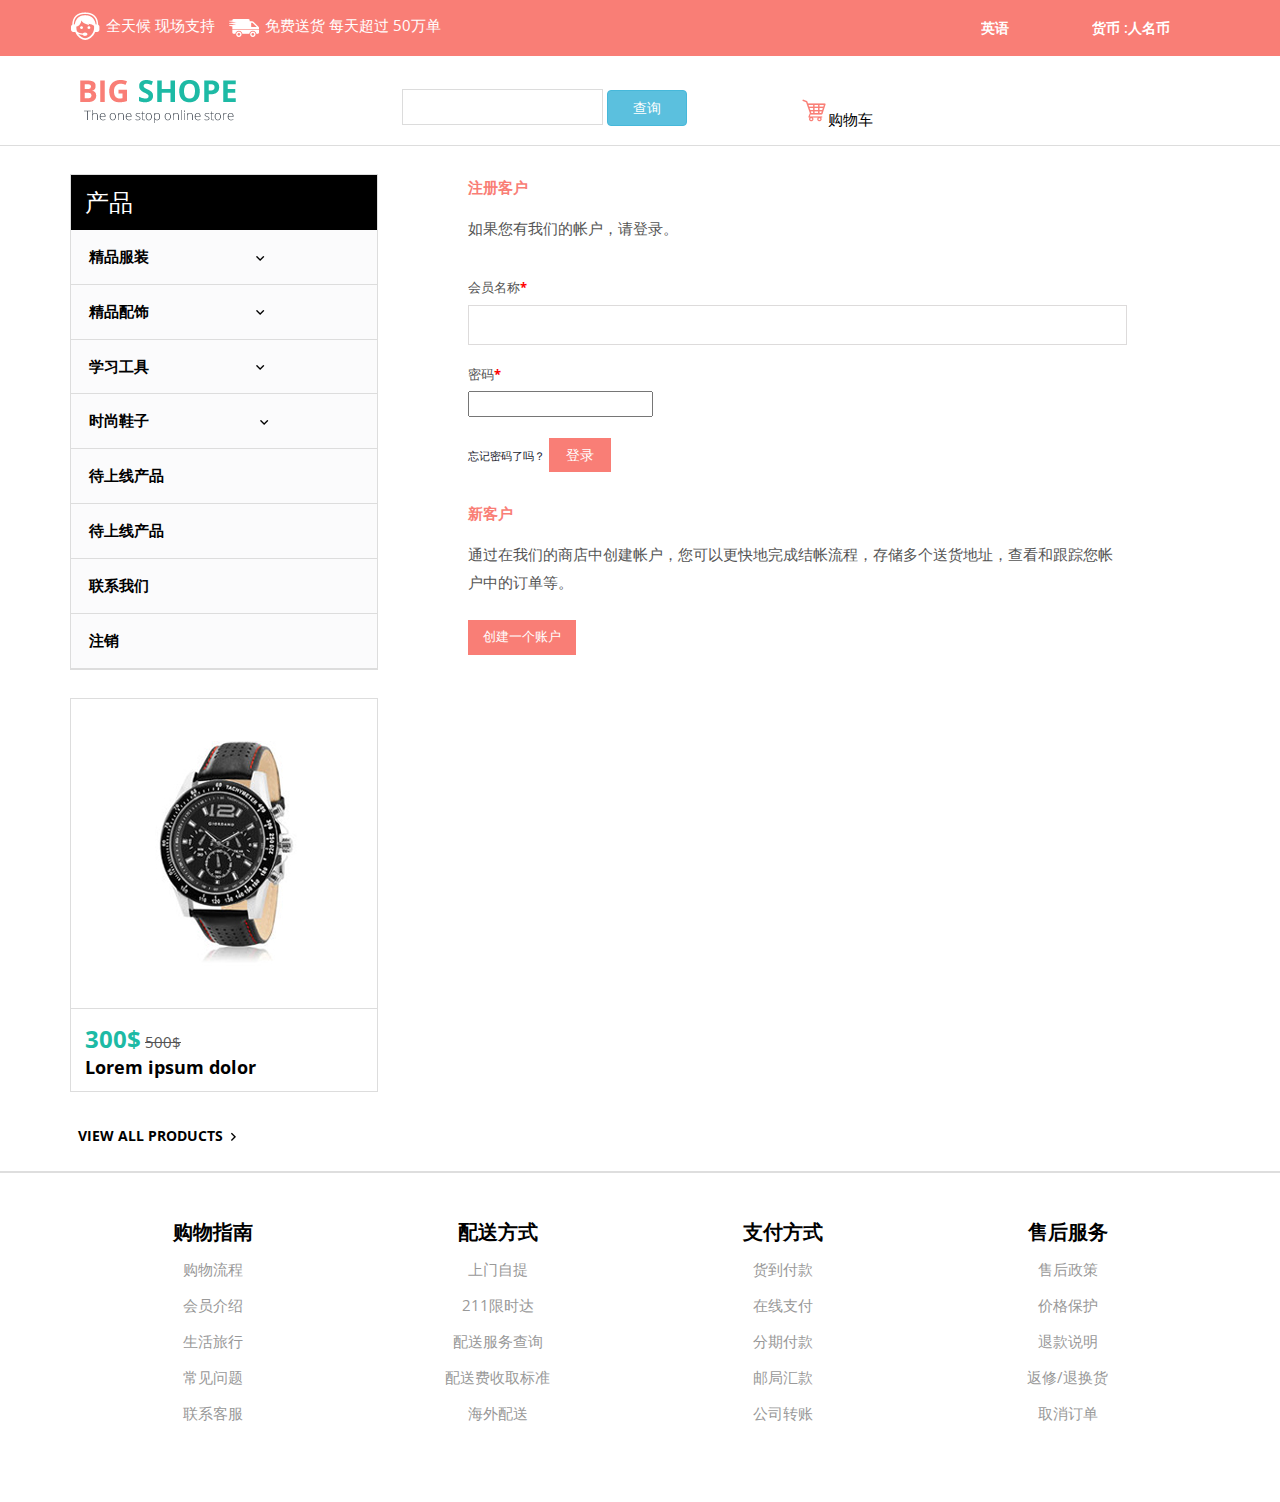
<file: login.html>
<!DOCTYPE html>
<html>
<head>
<title>登录</title>
<meta charset="utf-8">
<link href="css/bootstrap.css" rel="stylesheet" type="text/css" media="all" />
<!--theme-style-->
<link href="css/style.css" rel="stylesheet" type="text/css" media="all" />	
<!--//theme-style-->
<meta name="viewport" content="width=device-width, initial-scale=1, maximum-scale=1">
<script type="application/x-javascript"> addEventListener("load", function() { setTimeout(hideURLbar, 0); }, false); function hideURLbar(){ window.scrollTo(0,1); } </script>
<!--fonts-->
<link href='https://fonts.googleapis.com/css?family=Open+Sans:400,300,600,700,800' rel='stylesheet' type='text/css'>
<!--//fonts-->
<!--<script src="js/jquery.min.js"></script>-->
<script src="js/jquery-1.11.1.min.js"></script>
<script src="js/jquery.easydropdown.js"></script>
<script src="js/bootstrap.js"></script>
</head>
<body>
	<!--header-->
	<div class="header">
		<div class="top-header">
			<div class="container">
				<div class="top-header-left">
					<ul class="support">
						<li><a href="#"><label> </label></a></li>
						<li><a href="#">全天候<span class="live"> 现场支持</span></a></li>
					</ul>
					<ul class="support">
						<li class="van"><a href="#"><label> </label></a></li>
						<li><a href="#">免费送货 <span class="live">每天超过 50万单</span></a></li>
					</ul>
					<div class="clearfix"> </div>
				</div>
				<div class="top-header-right">
					<div class="down-top">

						<select tabindex="4" class="dropdown">
							<option value="" class="label" value="">英语</option>
							<option value="1">日语</option>
							<option value="2">法语</option>
							<option value="3">德语</option>
						</select>
					 </div>
					<div class="down-top top-down">

						<select tabindex="4" class="dropdown ">
							<option value="" class="label" value="">货币 :人名币</option>
							<option value="1">美元</option>
							<option value="2">欧元</option>
						</select>
					 </div>
					<div class="clearfix"> </div>
				</div>
				<div class="clearfix"> </div>
			</div>
		</div>
		<div class="bottom-header">
			<div class="container">
				<div class="header-bottom-left">
					<div class="logo">
						<a href="index.html"><img src="images/logo.png" alt=" " /></a>
					</div>
					<div class="search" style="border: 0px solid white;">
						<input type="text" value="" id="classify" style="border: 1px solid gainsboro;margin-right: 0px;">
						<button type="button" class="btn btn-info" style="width: 80px;height: 36px;margin-left: 0px;"  onclick="research()">查询</button>
						<!--<input type="text" value="" id="classify" >
						&lt;!&ndash;<input type="submit"  value="查询" onclick="research()">&ndash;&gt;
						<button type="button" class="btn btn-info"  onclick="research()">查询</button>-->

					</div>
					<div class="clearfix"> </div>
				</div>
				<div class="header-bottom-right">
					<ul class="men-grid" id="alla1">
						<!--<li id="a1"><a href="login.html"><span> </span>你的账户</a></li>
						<li id="a2" class="login"><a href="login.html"><span> </span>登录|</a><a href="register.html">注册</a></li>-->
						<li class="cart"><a href="shoppingcar.html"><span> </span>购物车</a></li>
					</ul>
					<!--<div class="sign-up-right">
						<a href="register.html">SIGNUP</a>
					</div>-->
				</div>
				<div class="clearfix"> </div>
			</div>
		</div>
	</div>
	<script type="text/javascript">
        var qianduanlinshiuser = "";
        $(document).ready(function() {
            /*查询登录人*/
            $.post("http://localhost:8082/userdongtaiuser.action", function (data) {
                debugger;
                if((data != "")&&(data.name != null)){
                    qianduanlinshiuser = data.name;
                    $("#a2").hide();
                    var strhtml = " <li id=\"a1\"><a href=\"\"><span> </span>系统登录者："+data.name+"</a></li>";
                    $(strhtml).prependTo($("#alla1"));
                }else{
                    var strr = "<li id=\"a1\"><a href=\"login.html\"><span> </span>你的账户</a></li>";
                    $("#a2").show();
                    $(strr).prependTo($("#alla1"));
                }
            })
        });

        function  zhuxiao(){
            $.post("http://localhost:8082/zhuxiaoqiantai.action", function (data) {
                if(data == true){
                    alert("注销成功！")
                    window.location.href="index.html"
                }
            })
        }

        function login() {
			var name = $("#name").val();
            var password = $("#password").val();
            if(qianduanlinshiuser != ""){
                alert("该会员无法登录，处于登录状态！")
            }else{
                if(name == ""||password == ""){
                    alert("请检查，必填项不可为空！")
                }else{
                    $.post("http://localhost:8082/userloginuser.action",{"name":name,"password":password} ,function (data) {

                        debugger;
                        if(data == true){
                            alert("注册成功！");
                            window.location.href="login.html";
                        }else{
                            alert("注册失败！");
                        }
                    })
				}
			}
        }
     </script>

	<!---->
	<div class="container">
		
      	   <div class="account_grid">
			   <div class=" login-right">
			  	<h3>注册客户</h3>
				<p>如果您有我们的帐户，请登录。</p>
				<form>
				  <div>
					<span>会员名称<label style="color: red;">*</label></span>
					<input type="text" id="name" name="name">
				  </div>
				  <div>
					<span>密码<label style="color: red;">*</label></span>
					<input type="password" id="password" name="password">
				  </div>
				  <a class="forgot" href="#">忘记密码了吗？</a>
				  <input type="submit" value="登录" onclick="login()">
			    </form>
			   </div>	
			    <div class=" login-left">
			  	 <h3>新客户</h3>
				 <p> 通过在我们的商店中创建帐户，您可以更快地完成结帐流程，存储多个送货地址，查看和跟踪您帐户中的订单等。</p>
				 <a class="acount-btn" href="register.html">创建一个账户</a>
			   </div>
			   <div class="clearfix"> </div>
			 </div>
			 <div class="sub-cate">
				<div class=" top-nav rsidebar span_1_of_left">
					<h3 class="cate">产品</h3>
					<ul class="menu">
						<li class="item1"><a href="#">精品服装<img class="arrow-img" src="images/arrow1.png" alt=""/> </a>
							<ul class="cute">
								<li class="subitem1"><a href="product.html?classify=1">衣服 </a></li>
								<li class="subitem2"><a href="product.html?classify=2">裤子 </a></li>
							</ul>
						</li>
						<li class="item2"><a href="#">精品配饰<img class="arrow-img " src="images/arrow1.png" alt=""/></a>
							<ul class="cute">
								<li class="subitem1"><a href="product.html?classify=3">精品背包 </a></li>
								<li class="subitem2"><a href="product.html?classify=8">精品手表 </a></li>
								<li class="subitem2"><a href="product.html?classify=10">精品项链 </a></li>
							</ul>
						</li>
						<li class="item3"><a href="#">学习工具<img class="arrow-img" src="images/arrow1.png" alt=""/> </a>
							<ul class="cute">
								<li class="subitem1"><a href="product.html?classify=6">书 </a></li>
								<li class="subitem2"><a href="product.html?classify=7">笔 </a></li>
							</ul>
						</li>
						<li class="item4"><a href="#">时尚鞋子 <img class="arrow-img" src="images/arrow1.png" alt=""/></a>
							<ul class="cute">
								<li class="subitem1"><a href="product.html?classify=4">最新款鞋 </a></li>
								<li class="subitem2"><a href="product.html?classify=9">运动鞋</a></li>
								<li class="subitem3"><a href="product.html?classify=5">帆布鞋</a></li>
							</ul>
						</li>
						<li>
							<ul class="kid-menu">
								<li><a href="product.html">待上线产品</a></li>
								<li ><a href="product.html">待上线产品</a></li>
								<li ><a href="contact.html">联系我们</a></li>
								<li ><a href="" onclick="zhuxiao()">注销</a></li>
							</ul>
						</li>
					</ul>
					</div>
				<!--initiate accordion-->
		<script type="text/javascript">
			$(function() {
			    var menu_ul = $('.menu > li > ul'),
			           menu_a  = $('.menu > li > a');
			    menu_ul.hide();
			    menu_a.click(function(e) {
			        e.preventDefault();
			        if(!$(this).hasClass('active')) {
			            menu_a.removeClass('active');
			            menu_ul.filter(':visible').slideUp('normal');
			            $(this).addClass('active').next().stop(true,true).slideDown('normal');
			        } else {
			            $(this).removeClass('active');
			            $(this).next().stop(true,true).slideUp('normal');
			        }
			    });
			
			});
		</script>
					<div class=" chain-grid menu-chain">
	   		     		<a href="single.html"><img class="img-responsive chain" src="images/wat.jpg" alt=" " /></a>	   		     		
	   		     		<div class="grid-chain-bottom chain-watch">
		   		     		<span class="actual dolor-left-grid">300$</span>
		   		     		<span class="reducedfrom">500$</span>  
		   		     		<h6>Lorem ipsum dolor</h6>  		     			   		     										
	   		     		</div>
	   		     	</div>
	   		     	 <a class="view-all all-product" href="product.html">VIEW ALL PRODUCTS<span> </span></a> 	
			</div>
			  <div class="clearfix"> </div>
      	 </div>
	<!---->
	<div class="footer">
		<hr style="border: 1px solid #DEDEDE;"/>
		<div class="footer-bottom">
			<div class="container">
				<div class="footer-bottom-cate col-lg-3 col-xs-3 col-md-3 col-sm-3" style="text-align: center;">
					<h6>购物指南</h6>
					<ul>
						<li style="color: #666666;"><a href="#">购物流程</a></li>
						<li style="color: #666666;"><a href="#">会员介绍</a></li>
						<li style="color: #666666;"><a href="#">生活旅行</a></li>
						<li style="color: #666666;"><a href="#">常见问题</a></li>
						<li style="color: #666666;"><a href="#">联系客服</a></li>
					</ul>
				</div>
				<div class="footer-bottom-cate col-lg-3 col-xs-3 col-md-3 col-sm-3"  style="text-align: center;">
					<h6>配送方式</h6>
					<ul>
						<li style="color: #666666;"><a href="#">上门自提</a></li>
						<li style="color: #666666;"><a href="#">211限时达</a></li>
						<li style="color: #666666;"><a href="#">配送服务查询</a></li>
						<li style="color: #666666;"><a href="#">配送费收取标准</a></li>
						<li style="color: #666666;"><a href="#">海外配送</a></li>
					</ul>
				</div>
				<div class="footer-bottom-cate col-lg-3 col-xs-3 col-md-3 col-sm-3"  style="text-align: center;">
					<h6>支付方式</h6>
					<ul>
						<li style="color: #666666;"><a href="#">货到付款</a></li>
						<li style="color: #666666;"><a href="#">在线支付</a></li>
						<li style="color: #666666;"><a href="#">分期付款</a></li>
						<li style="color: #666666;"><a href="#">邮局汇款</a></li>
						<li style="color: #666666;"><a href="#">公司转账</a></li>
					</ul>
				</div>
				<div class="footer-bottom-cate col-lg-3 col-xs-3 col-md-3 col-sm-3"  style="text-align: center;">
					<h6>售后服务</h6>
					<ul>
						<li style="color: #666666;"><a href="#">售后政策</a></li>
						<li style="color: #666666;"><a href="#">价格保护</a></li>
						<li style="color: #666666;"><a href="#">退款说明</a></li>
						<li style="color: #666666;"><a href="#">返修/退换货</a></li>
						<li style="color: #666666;"><a href="#">取消订单</a></li>
					</ul>
				</div>
				<div class="clearfix"> </div>
			</div>
		</div>
	</div>

</body>
</html>
</file>
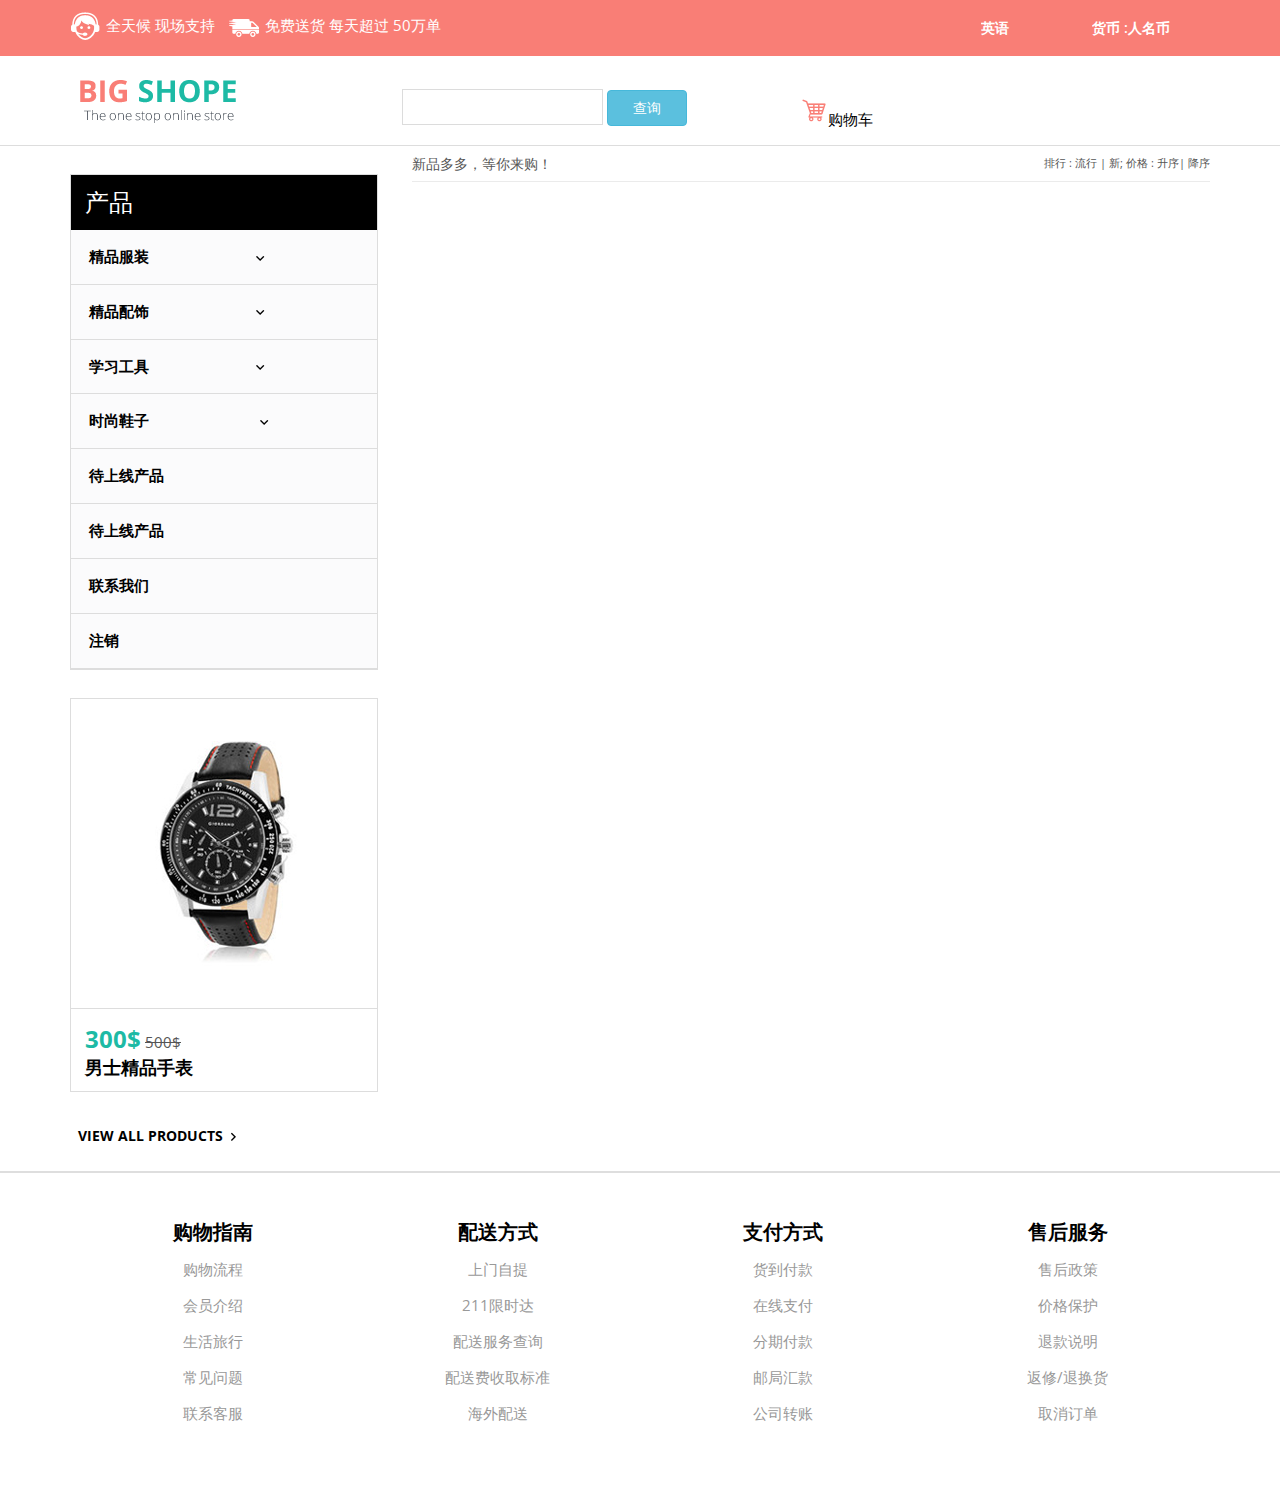
<file: product.html>
<!DOCTYPE html>
<html>
<head>
<title>产品</title>
<meta charset="utf-8">
<link href="css/bootstrap.css" rel="stylesheet" type="text/css" media="all" />
<!--theme-style-->
<link href="css/style.css" rel="stylesheet" type="text/css" media="all" />	
<!--//theme-style-->
<meta name="viewport" content="width=device-width, initial-scale=1, maximum-scale=1">
<script type="application/x-javascript"> addEventListener("load", function() { setTimeout(hideURLbar, 0); }, false); function hideURLbar(){ window.scrollTo(0,1); } </script>
<!--fonts-->
<link href='https://fonts.googleapis.com/css?family=Open+Sans:400,300,600,700,800' rel='stylesheet' type='text/css'>
<!--//fonts-->
	<!--<script src="js/jquery.min.js"></script>-->
	<script src="js/jquery-1.11.1.min.js"></script>
	<script src="js/jquery.easydropdown.js"></script>
	<script src="js/bootstrap.js"></script>
<!--script-->
</head>
<body>
	<!--header-->
	<div class="header">
		<div class="top-header">
			<div class="container">
				<div class="top-header-left">
					<ul class="support">
						<li><a href="#"><label> </label></a></li>
						<li><a href="#">全天候<span class="live"> 现场支持</span></a></li>
					</ul>
					<ul class="support">
						<li class="van"><a href="#"><label> </label></a></li>
						<li><a href="#">免费送货 <span class="live">每天超过 50万单</span></a></li>
					</ul>
					<div class="clearfix"> </div>
				</div>
				<div class="top-header-right">
					<div class="down-top">

						<select tabindex="4" class="dropdown">
							<option value="" class="label" value="">英语</option>
							<option value="1">日语</option>
							<option value="2">法语</option>
							<option value="3">德语</option>
						</select>
					 </div>
					<div class="down-top top-down">

						<select tabindex="4" class="dropdown ">
							<option value="" class="label" value="">货币 :人名币</option>
							<option value="1">美元</option>
							<option value="2">欧元</option>
						</select>
					 </div>
					<div class="clearfix"> </div>
				</div>
				<div class="clearfix"> </div>
			</div>
		</div>
		<div class="bottom-header">
			<div class="container">
				<div class="header-bottom-left">
					<div class="logo">
						<a href="index.html"><img src="images/logo.png" alt=" " /></a>
					</div>
					<div class="search" style="border: 0px solid white;">
						<input type="text" value="" id="classify" style="border: 1px solid gainsboro;margin-right: 0px;">
						<button type="button" class="btn btn-info" style="width: 80px;height: 36px;margin-left: 0px;"  onclick="research()">查询</button>
						<!--<input type="text" value="" id="classify" >
						&lt;!&ndash;<input type="submit"  value="查询" onclick="research()">&ndash;&gt;
						<button type="button" class="btn btn-info"  onclick="research()">查询</button>-->

					</div>
					<div class="clearfix"> </div>
				</div>
				<div class="header-bottom-right">
					<ul class="men-grid" id="alla1">
						<!--<li id="a1"><a href="login.html"><span> </span>你的账户</a></li>
						<li id="a2" class="login"><a href="login.html"><span> </span>登录|</a><a href="register.html">注册</a></li>-->
						<li class="cart"><a href="shoppingcar.html"><span> </span>购物车</a></li>
					</ul>
					<!--<div class="sign-up-right">
						<a href="register.html">SIGNUP</a>
					</div>-->
				</div>
				<div class="clearfix"> </div>
			</div>
		</div>
	</div>
	<!---->
	<script type="text/javascript">
        var qianduanlinshiuser = "";
        $(document).ready(function() {
            /*查询登录人*/
            $.post("http://localhost:8082/userdongtaiuser.action", function (data) {
                debugger;
                if((data != "")&&(data.name != null)){
                    qianduanlinshiuser = data.name;
                    $("#a2").hide();
                    var strhtml = " <li id=\"a1\"><a href=\"\"><span> </span>系统登录者："+data.name+"</a></li>";
                    $(strhtml).prependTo($("#alla1"));
                }else{
                    var strr = "<li id=\"a1\"><a href=\"login.html\"><span> </span>你的账户</a></li>";
                    $("#a2").show();
                    $(strr).prependTo($("#alla1"));
                }
            })

            var url = location.search; //获取url中"?"符后的字串
            var theRequest = new Object();
            if (url.indexOf("?") != -1) {
                var str = url.substr(1);
                console.log(str);
                classify = str.split("=")[1];
                console.log(classify);
            }else{
                classify = "";
			}

            /*初始化显示所有的产品*/
            debugger;
            $.post("http://localhost:8082/allgoods.action",{"classify":classify,"yesnosaleState":"0"}, function (data) {
                if(data != ""){
                    debugger;
                    for(var i = 0;i<data.length;i++){
                        var htmlstr = "<div class=\"product-grid\">"+
                            "	<div class=\"content_box\"><a href=\"single.html?goodscode="+data[i].goodscode+"\">"+
                            "		<div class=\"left-grid-view grid-view-left\">"+
                            "			 <img src=\""+data[i].goodsimagepath+"\" class=\"img-responsive watch-right\" alt=\"\"/>"+
                            "				<div class=\"mask\">"+
                            "					<div class=\"info\">Quick View</div>"+
                            "				</div>"+
                            "			  </a>"+
                            "		</div>"+
                            "			<h4>&nbsp;&nbsp;&nbsp;&nbsp;&nbsp;&nbsp;&nbsp;&nbsp;&nbsp;&nbsp;&nbsp;&nbsp;&nbsp;&nbsp;&nbsp;&nbsp;<a href=\"#\">"+data[i].gongbiti+"</a></h4>"+
                            "			 <p>&nbsp;&nbsp;&nbsp;&nbsp;&nbsp;&nbsp;&nbsp;&nbsp;&nbsp;&nbsp;&nbsp;&nbsp;&nbsp;&nbsp;&nbsp;&nbsp;&nbsp;&nbsp;&nbsp;&nbsp;&nbsp;&nbsp;&nbsp;&nbsp;"+data[i].goodsillustrate+"</p>"+
                            "		&nbsp;&nbsp;&nbsp;&nbsp;&nbsp;&nbsp;&nbsp;&nbsp;&nbsp;&nbsp;&nbsp;&nbsp;&nbsp;&nbsp;&nbsp;&nbsp;&nbsp;&nbsp;&nbsp;&nbsp;&nbsp;&nbsp;&nbsp;&nbsp;&nbsp;&nbsp;&nbsp;&nbsp;	"+data[i].goodsmoney+""+
                            "<br />&nbsp;&nbsp;&nbsp;&nbsp;&nbsp;&nbsp;&nbsp;&nbsp;&nbsp;&nbsp;&nbsp;&nbsp;&nbsp;&nbsp;&nbsp;&nbsp;&nbsp;&nbsp;&nbsp;&nbsp;&nbsp;<button type=\"button\" class=\"btn btn-info\" style=\"width: 90px;height: 36px;margin: 0px;\"  onclick='shoppingcar("+data[i].goodscode+")'>加入购物车</button>"+
                            "	</div>"+
                            "</div>";
                        $("#goodsall").append(htmlstr);
                    }
                }
            });

        });

            function  zhuxiao(){
                $.post("http://localhost:8082/zhuxiaoqiantai.action", function (data) {
                    if(data == true){
                        alert("注销成功！")
                        window.location.href="index.html"
                    }
                })
            }


        function research(){
            console.log($("#classify").val())
            $.post("http://localhost:8082/allgoods.action",{"classify":$("#classify").val(),"yesnosaleState":"0"}, function (data) {
                debugger;
                if(data != ""){
                    $('#goodsall').html("");
                    debugger;
                    for(var i = 0;i<data.length;i++){
                        var htmlstr = "<div class=\"product-grid\">"+
                            "	<div class=\"content_box\"><a href=\"single.html?goodscode="+data[i].goodscode+"\">"+
                            "		<div class=\"left-grid-view grid-view-left\">"+
                            "			 <img src=\""+data[i].goodsimagepath+"\" class=\"img-responsive watch-right\" alt=\"\"/>"+
                            "				<div class=\"mask\">"+
                            "					<div class=\"info\">Quick View</div>"+
                            "				</div>"+
                            "			  </a>"+
                            "		</div>"+
                            "			<h4>&nbsp;&nbsp;&nbsp;&nbsp;&nbsp;&nbsp;&nbsp;&nbsp;&nbsp;&nbsp;&nbsp;&nbsp;&nbsp;&nbsp;&nbsp;&nbsp;<a href=\"#\">"+data[i].gongbiti+"</a></h4>"+
                            "			 <p>&nbsp;&nbsp;&nbsp;&nbsp;&nbsp;&nbsp;&nbsp;&nbsp;&nbsp;&nbsp;&nbsp;&nbsp;&nbsp;&nbsp;&nbsp;&nbsp;&nbsp;&nbsp;&nbsp;&nbsp;&nbsp;&nbsp;&nbsp;&nbsp;"+data[i].goodsillustrate+"</p>"+
                            "		&nbsp;&nbsp;&nbsp;&nbsp;&nbsp;&nbsp;&nbsp;&nbsp;&nbsp;&nbsp;&nbsp;&nbsp;&nbsp;&nbsp;&nbsp;&nbsp;&nbsp;&nbsp;&nbsp;&nbsp;&nbsp;&nbsp;&nbsp;&nbsp;&nbsp;&nbsp;&nbsp;&nbsp;	"+data[i].goodsmoney+""+
                            "<br />&nbsp;&nbsp;&nbsp;&nbsp;&nbsp;&nbsp;&nbsp;&nbsp;&nbsp;&nbsp;&nbsp;&nbsp;&nbsp;&nbsp;&nbsp;&nbsp;&nbsp;&nbsp;&nbsp;&nbsp;&nbsp;<button type=\"button\" class=\"btn btn-info\" style=\"width: 90px;height: 36px;margin: 0px;\"  onclick='shoppingcar("+data[i].goodscode+")'>加入购物车</button>"+
                            "	</div>"+
                            "</div>";
                        $("#goodsall").append(htmlstr);
                    }
                }
            });
        }


        function shenxu(){
            /*paixu =1是升序
            paixu =2是降序*/
          	var paixu=document.getElementsByClassName('px')[0].getAttribute("data-id");
            $.post("http://localhost:8082/paixu.action",{"classify":$("#classify").val(),"paixu":paixu,"yesnosaleState":"0"}, function (data) {
                paixu = "";
                debugger;
                if(data != ""){
                    $('#goodsall').html("");
                    debugger;
                    for(var i = 0;i<data.length;i++){
                        var htmlstr = "<div class=\"product-grid\">"+
                            "	<div class=\"content_box\"><a href=\"single.html?goodscode="+data[i].goodscode+"\">"+
                            "		<div class=\"left-grid-view grid-view-left\">"+
                            "			 <img src=\""+data[i].goodsimagepath+"\" class=\"img-responsive watch-right\" alt=\"\"/>"+
                            "				<div class=\"mask\">"+
                            "					<div class=\"info\">Quick View</div>"+
                            "				</div>"+
                            "			  </a>"+
                            "		</div>"+
                            "			<h4>&nbsp;&nbsp;&nbsp;&nbsp;&nbsp;&nbsp;&nbsp;&nbsp;&nbsp;&nbsp;&nbsp;&nbsp;&nbsp;&nbsp;&nbsp;&nbsp;<a href=\"#\">"+data[i].gongbiti+"</a></h4>"+
                            "			 <p>&nbsp;&nbsp;&nbsp;&nbsp;&nbsp;&nbsp;&nbsp;&nbsp;&nbsp;&nbsp;&nbsp;&nbsp;&nbsp;&nbsp;&nbsp;&nbsp;&nbsp;&nbsp;&nbsp;&nbsp;&nbsp;&nbsp;&nbsp;&nbsp;"+data[i].goodsillustrate+"</p>"+
                            "		&nbsp;&nbsp;&nbsp;&nbsp;&nbsp;&nbsp;&nbsp;&nbsp;&nbsp;&nbsp;&nbsp;&nbsp;&nbsp;&nbsp;&nbsp;&nbsp;&nbsp;&nbsp;&nbsp;&nbsp;&nbsp;&nbsp;&nbsp;&nbsp;&nbsp;&nbsp;&nbsp;&nbsp;	"+data[i].goodsmoney+""+
                            "<br />&nbsp;&nbsp;&nbsp;&nbsp;&nbsp;&nbsp;&nbsp;&nbsp;&nbsp;&nbsp;&nbsp;&nbsp;&nbsp;&nbsp;&nbsp;&nbsp;&nbsp;&nbsp;&nbsp;&nbsp;&nbsp;<button type=\"button\" class=\"btn btn-info\" style=\"width: 90px;height: 36px;margin: 0px;\"  onclick='shoppingcar("+data[i].goodscode+")'>加入购物车</button>"+
                            "	</div>"+
                            "</div>";
                        $("#goodsall").append(htmlstr);
                    }
                }
            });
        }

        function jiangxu(){
            /*paixu =1是升序
            paixu =2是降序*/
            var jiangxu=document.getElementsByClassName('pxx')[0].getAttribute("data-ad");
            $.post("http://localhost:8082/paixu.action",{"classify":$("#classify").val(),"paixu":jiangxu,"yesnosaleState":"0"}, function (data) {
                paixu = "";
                debugger;
                if(data != ""){
                    $('#goodsall').html("");
                    debugger;
                    for(var i = 0;i<data.length;i++){
                        var htmlstr = "<div class=\"product-grid\">"+
                            "	<div class=\"content_box\"><a href=\"single.html?goodscode="+data[i].goodscode+"\">"+
                            "		<div class=\"left-grid-view grid-view-left\">"+
                            "			 <img src=\""+data[i].goodsimagepath+"\" class=\"img-responsive watch-right\" alt=\"\"/>"+
                            "				<div class=\"mask\">"+
                            "					<div class=\"info\">Quick View</div>"+
                            "				</div>"+
                            "			  </a>"+
                            "		</div>"+
                            "			<h4>&nbsp;&nbsp;&nbsp;&nbsp;&nbsp;&nbsp;&nbsp;&nbsp;&nbsp;&nbsp;&nbsp;&nbsp;&nbsp;&nbsp;&nbsp;&nbsp;<a href=\"#\">"+data[i].gongbiti+"</a></h4>"+
                            "			 <p>&nbsp;&nbsp;&nbsp;&nbsp;&nbsp;&nbsp;&nbsp;&nbsp;&nbsp;&nbsp;&nbsp;&nbsp;&nbsp;&nbsp;&nbsp;&nbsp;&nbsp;&nbsp;&nbsp;&nbsp;&nbsp;&nbsp;&nbsp;&nbsp;"+data[i].goodsillustrate+"</p>"+
                            "		&nbsp;&nbsp;&nbsp;&nbsp;&nbsp;&nbsp;&nbsp;&nbsp;&nbsp;&nbsp;&nbsp;&nbsp;&nbsp;&nbsp;&nbsp;&nbsp;&nbsp;&nbsp;&nbsp;&nbsp;&nbsp;&nbsp;&nbsp;&nbsp;&nbsp;&nbsp;&nbsp;&nbsp;	"+data[i].goodsmoney+""+
                            "<br />&nbsp;&nbsp;&nbsp;&nbsp;&nbsp;&nbsp;&nbsp;&nbsp;&nbsp;&nbsp;&nbsp;&nbsp;&nbsp;&nbsp;&nbsp;&nbsp;&nbsp;&nbsp;&nbsp;&nbsp;&nbsp;<button type=\"button\" class=\"btn btn-info\" style=\"width: 90px;height: 36px;margin: 0px;\"  onclick='shoppingcar("+data[i].goodscode+")'>加入购物车</button>"+
                            "	</div>"+
                            "</div>";
                        $("#goodsall").append(htmlstr);
                    }
                }
            });
        }

        function shoppingcar(that) {
            if(qianduanlinshiuser != ""){
                $.post("http://localhost:8082/jiarucar.action",{"goodscode":that,"people":qianduanlinshiuser} ,function (data) {
                    debugger;
                    if(data == true){
                        alert("加入购物车成功！");
                    }else{
                        alert("加入购物车失败！");
                    }
                })
            }else{
                alert("您未登录，请先登录！")
                window.location.href="login.html";
            }
        }

	</script>
	<!-- start content -->
	<div class="container">
		
	<div class="women-product">
		<div class=" w_content">
			<div class="women">
				<a href="#"><h4>新品多多，等你来购！ </h4></a>
				<ul class="w_nav">
					<li>排行 : </li>
			     	<li><a class="active" href="#">流行</a></li> |
			     	<li><a href="#">新 </a></li>;
					<li>价格 : </li>
			     	<li><a href="#" class="px" data-id="1" onclick="shenxu()">升序 </a></li>|
					<li><a href="#" class="pxx" data-ad="2" onclick="jiangxu()">降序 </a></li>
			     <div class="clearfix"> </div>	
			     </ul>
			     <div class="clearfix"> </div>	
			</div>
		</div>
		<!-- grids_of_4 -->
		<div class="grid-product" id="goodsall">







			<div class="clearfix"> </div>
		</div>
	</div>
	<div class="sub-cate">
				<div class=" top-nav rsidebar span_1_of_left">
					<h3 class="cate">产品</h3>
					<ul class="menu">
						<li class="item1"><a href="#">精品服装<img class="arrow-img" src="images/arrow1.png" alt=""/> </a>
							<ul class="cute">
								<li class="subitem1"><a href="product.html?classify=1">衣服 </a></li>
								<li class="subitem2"><a href="product.html?classify=2">裤子 </a></li>
							</ul>
						</li>
						<li class="item2"><a href="#">精品配饰<img class="arrow-img " src="images/arrow1.png" alt=""/></a>
							<ul class="cute">
								<li class="subitem1"><a href="product.html?classify=3">精品背包 </a></li>
								<li class="subitem2"><a href="product.html?classify=8">精品手表 </a></li>
								<li class="subitem2"><a href="product.html?classify=10">精品项链 </a></li>
							</ul>
						</li>
						<li class="item3"><a href="#">学习工具<img class="arrow-img" src="images/arrow1.png" alt=""/> </a>
							<ul class="cute">
								<li class="subitem1"><a href="product.html?classify=6">书 </a></li>
								<li class="subitem2"><a href="product.html?classify=7">笔 </a></li>
							</ul>
						</li>
						<li class="item4"><a href="#">时尚鞋子 <img class="arrow-img" src="images/arrow1.png" alt=""/></a>
							<ul class="cute">
								<li class="subitem1"><a href="product.html?classify=4">最新款鞋 </a></li>
								<li class="subitem2"><a href="product.html?classify=9">运动鞋</a></li>
								<li class="subitem3"><a href="product.html?classify=5">帆布鞋</a></li>
							</ul>
						</li>
						<li>
							<ul class="kid-menu">
								<li><a href="product.html">待上线产品</a></li>
								<li ><a href="product.html">待上线产品</a></li>
								<li ><a href="contact.html">联系我们</a></li>
								<li ><a href="" onclick="zhuxiao()">注销</a></li>
							</ul>
						</li>
					</ul>
					</div>
				<!--initiate accordion-->
		<script type="text/javascript">
			$(function() {
			    var menu_ul = $('.menu > li > ul'),
			           menu_a  = $('.menu > li > a');
			    menu_ul.hide();
			    menu_a.click(function(e) {
			        e.preventDefault();
			        if(!$(this).hasClass('active')) {
			            menu_a.removeClass('active');
			            menu_ul.filter(':visible').slideUp('normal');
			            $(this).addClass('active').next().stop(true,true).slideDown('normal');
			        } else {
			            $(this).removeClass('active');
			            $(this).next().stop(true,true).slideUp('normal');
			        }
			    });
			
			});
		</script>
					<div class=" chain-grid menu-chain">
	   		     		<a href="single.html"><img class="img-responsive chain" src="images/wat.jpg" alt=" " /></a>	   		     		
	   		     		<div class="grid-chain-bottom chain-watch">
		   		     		<span class="actual dolor-left-grid">300$</span>
		   		     		<span class="reducedfrom">500$</span>  
		   		     		<h6>男士精品手表</h6>
	   		     		</div>
	   		     	</div>
	   		     	 <a class="view-all all-product" href="product.html">VIEW ALL PRODUCTS<span> </span></a> 	
			</div>
	<div class="clearfix"> </div>
</div>
	<!---->
	<div class="footer">
		<hr style="border: 1px solid #DEDEDE;"/>
		<div class="footer-bottom">
			<div class="container">
				<div class="footer-bottom-cate col-lg-3 col-xs-3 col-md-3 col-sm-3" style="text-align: center;">
					<h6>购物指南</h6>
					<ul>
						<li style="color: #666666;"><a href="#">购物流程</a></li>
						<li style="color: #666666;"><a href="#">会员介绍</a></li>
						<li style="color: #666666;"><a href="#">生活旅行</a></li>
						<li style="color: #666666;"><a href="#">常见问题</a></li>
						<li style="color: #666666;"><a href="#">联系客服</a></li>
					</ul>
				</div>
				<div class="footer-bottom-cate col-lg-3 col-xs-3 col-md-3 col-sm-3"  style="text-align: center;">
					<h6>配送方式</h6>
					<ul>
						<li style="color: #666666;"><a href="#">上门自提</a></li>
						<li style="color: #666666;"><a href="#">211限时达</a></li>
						<li style="color: #666666;"><a href="#">配送服务查询</a></li>
						<li style="color: #666666;"><a href="#">配送费收取标准</a></li>
						<li style="color: #666666;"><a href="#">海外配送</a></li>
					</ul>
				</div>
				<div class="footer-bottom-cate col-lg-3 col-xs-3 col-md-3 col-sm-3"  style="text-align: center;">
					<h6>支付方式</h6>
					<ul>
						<li style="color: #666666;"><a href="#">货到付款</a></li>
						<li style="color: #666666;"><a href="#">在线支付</a></li>
						<li style="color: #666666;"><a href="#">分期付款</a></li>
						<li style="color: #666666;"><a href="#">邮局汇款</a></li>
						<li style="color: #666666;"><a href="#">公司转账</a></li>
					</ul>
				</div>
				<div class="footer-bottom-cate col-lg-3 col-xs-3 col-md-3 col-sm-3"  style="text-align: center;">
					<h6>售后服务</h6>
					<ul>
						<li style="color: #666666;"><a href="#">售后政策</a></li>
						<li style="color: #666666;"><a href="#">价格保护</a></li>
						<li style="color: #666666;"><a href="#">退款说明</a></li>
						<li style="color: #666666;"><a href="#">返修/退换货</a></li>
						<li style="color: #666666;"><a href="#">取消订单</a></li>
					</ul>
				</div>
				<div class="clearfix"> </div>
			</div>
		</div>
	</div>

</body>
</html>
</file>
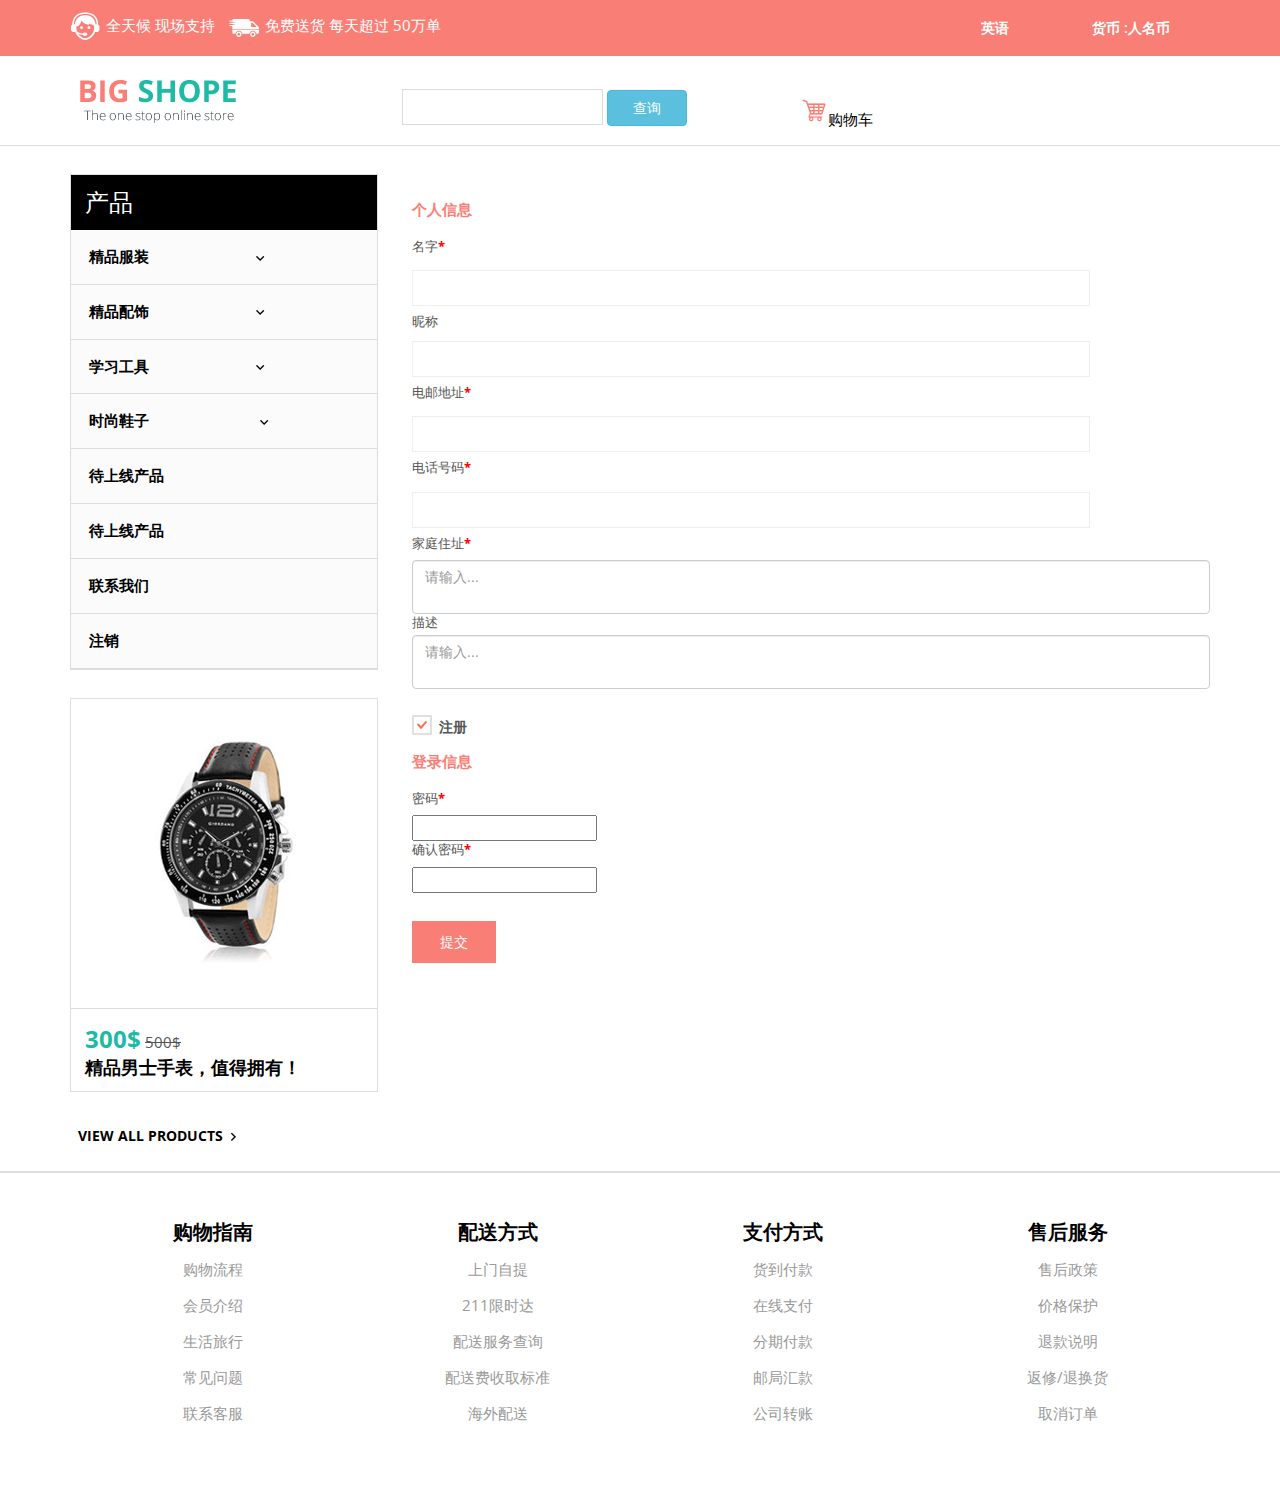
<file: register.html>
<!DOCTYPE html>
<html>
<head>
<title>注册</title>
<meta charset="utf-8">
<link href="css/bootstrap.css" rel="stylesheet" type="text/css" media="all" />
<!--theme-style-->
<link href="css/style.css" rel="stylesheet" type="text/css" media="all" />	
<!--//theme-style-->
<meta name="viewport" content="width=device-width, initial-scale=1, maximum-scale=1">
<script type="application/x-javascript"> addEventListener("load", function() { setTimeout(hideURLbar, 0); }, false); function hideURLbar(){ window.scrollTo(0,1); } </script>
<!--fonts-->
<link href='https://fonts.googleapis.com/css?family=Open+Sans:400,300,600,700,800' rel='stylesheet' type='text/css'>
<!--//fonts-->
<!--<script src="js/jquery.min.js"></script>-->
<script src="js/jquery-1.11.1.min.js"></script>
<script src="js/jquery.easydropdown.js"></script>
<script src="js/bootstrap.js"></script>
</head>
<body>
	<!--header-->
	<div class="header">
		<div class="top-header">
			<div class="container">
				<div class="top-header-left">
					<ul class="support">
						<li><a href="#"><label> </label></a></li>
						<li><a href="#">全天候<span class="live"> 现场支持</span></a></li>
					</ul>
					<ul class="support">
						<li class="van"><a href="#"><label> </label></a></li>
						<li><a href="#">免费送货 <span class="live">每天超过 50万单</span></a></li>
					</ul>
					<div class="clearfix"> </div>
				</div>
				<div class="top-header-right">
					<div class="down-top">

						<select tabindex="4" class="dropdown">
							<option value="" class="label" value="">英语</option>
							<option value="1">日语</option>
							<option value="2">法语</option>
							<option value="3">德语</option>
						</select>
					 </div>
					<div class="down-top top-down">

						<select tabindex="4" class="dropdown ">
							<option value="" class="label" value="">货币 :人名币</option>
							<option value="1">美元</option>
							<option value="2">欧元</option>
						</select>
					 </div>
					<div class="clearfix"> </div>
				</div>
				<div class="clearfix"> </div>
			</div>
		</div>
		<div class="bottom-header">
			<div class="container">
				<div class="header-bottom-left">
					<div class="logo">
						<a href="index.html"><img src="images/logo.png" alt=" " /></a>
					</div>
					<div class="search" style="border: 0px solid white;">
						<input type="text" value="" id="classify" style="border: 1px solid gainsboro;margin-right: 0px;">
						<button type="button" class="btn btn-info" style="width: 80px;height: 36px;margin-left: 0px;"  onclick="research()">查询</button>
						<!--<input type="text" value="" id="classify" >
						&lt;!&ndash;<input type="submit"  value="查询" onclick="research()">&ndash;&gt;
						<button type="button" class="btn btn-info"  onclick="research()">查询</button>-->

					</div>
					<div class="clearfix"> </div>
				</div>
				<div class="header-bottom-right">
					<ul class="men-grid" id="alla1">
						<!--<li id="a1"><a href="login.html"><span> </span>你的账户</a></li>
						<li id="a2" class="login"><a href="login.html"><span> </span>登录|</a><a href="register.html">注册</a></li>-->
						<li class="cart"><a href="shoppingcar.html"><span> </span>购物车</a></li>
					</ul>
					<!--<div class="sign-up-right">
						<a href="register.html">SIGNUP</a>
					</div>-->
				</div>
				<div class="clearfix"> </div>
			</div>
		</div>
	</div>
	<script type="text/javascript">
        var qianduanlinshiuser = "";
        $(document).ready(function() {


            /*查询登录人*/
            $.post("http://localhost:8082/userdongtaiuser.action", function (data) {
                debugger;
                if((data != "")&&(data.name != null)){
                    qianduanlinshiuser = data.name;
                    $("#a2").hide();
                    var strhtml = " <li id=\"a1\"><a href=\"\"><span> </span>系统登录者："+data.name+"</a></li>";
                    $(strhtml).prependTo($("#alla1"));
                }else{
                    var strr = "<li id=\"a1\"><a href=\"login.html\"><span> </span>你的账户</a></li>";
                    $("#a2").show();
                    $(strr).prependTo($("#alla1"));
                }
            })
        });

		function  zhuxiao(){
			$.post("http://localhost:8082/zhuxiaoqiantai.action", function (data) {
				if(data == true){
					alert("注销成功！")
					window.location.href="index.html"
				}
			})
		}

		function zhuce() {
		    debugger;
			var name = $("#name").val();
            var nicheng = $("#nicheng").val();
            var email = $("#email").val();
            var telephone = $("#telephone").val();
            var address = $("#address").val();
            var description = $("#description").val();
            var password = $("#password").val();
            var passwordagain = $("#passwordagain").val();
            if(qianduanlinshiuser != ""){
                alert("该会员无法注册，处于登录状态！")
			}else{
                if(name == ""||email == ""||telephone == ""||address == ""||password == ""){
                    alert("请检查，必填项不可为空！")
                }else{
                    if(password == passwordagain){
                        $.post("http://localhost:8082/adduser.action",{"id":"","name":name,"nicheng":nicheng,"email":email,"telephone":telephone,"address":address,"description":description,"password":password} ,function (data) {

                            debugger;
                            if(data == "true"){
                                alert("注册成功！");
                                window.location.href="login.html";
                            }else{
                                alert("注册失败！");
                            }
						})
                    }else{
                        alert("两次输入的密码不同，请重新输入！")
                    }
                }
			}

        }

	</script>
	<!---->
	<div class="container"> 
			         
		<div class="register">
		  	  <form> 
				 <div class="  register-top-grid">
					<h3>个人信息</h3>
					<div class="mation">
						<span>名字<label style="color: red;">*</label></span>
						<input type="text" id="name" name="name" >
					
						<span>昵称</span>
						<input type="text" id="nicheng" name="nicheng">
					 
						 <span>电邮地址<label style="color: red;">*</label></span>
						 <input type="text" id="email" name="email">

						<span>电话号码<label style="color: red;">*</label></span>
						<input type="text" id="telephone" name="telephone">

						<span>家庭住址<label style="color: red;">*</label></span>
						<textarea class="form-control" name="address" id="address" rows="2" placeholder="请输入..." style="resize: none;"></textarea>


						<span>描述</span>
						<textarea class="form-control" name="description" id="description" rows="2" placeholder="请输入..." style="resize: none;"></textarea>

					</div>
					 <div class="clearfix"> </div>
					   <a class="news-letter" href="#">
						 <label class="checkbox"><input type="checkbox" name="checkbox" checked=""><i> </i>注册</label>
					   </a>
					 </div>
				     <div class="  register-bottom-grid">
						    <h3>登录信息</h3>
							<div class="mation">
								<span>密码<label style="color: red;">*</label></span>
								<input type="password" id="password" name="password">
								<span>确认密码<label style="color: red;">*</label></span>
								<input type="password" id="passwordagain" name="passwordagain">
							</div>
					 </div>
				</form>
				<div class="clearfix"> </div>
				<div class="register-but">
				   <form>
					   <input type="submit" value="提交" onclick="zhuce()">
					   <div class="clearfix"> </div>
				   </form>
				</div>
		   </div>
		   <div class="sub-cate">
				<div class=" top-nav rsidebar span_1_of_left">
					<h3 class="cate">产品</h3>
					<ul class="menu">
						<li class="item1"><a href="#">精品服装<img class="arrow-img" src="images/arrow1.png" alt=""/> </a>
							<ul class="cute">
								<li class="subitem1"><a href="product.html?classify=1">衣服 </a></li>
								<li class="subitem2"><a href="product.html?classify=2">裤子 </a></li>
							</ul>
						</li>
						<li class="item2"><a href="#">精品配饰<img class="arrow-img " src="images/arrow1.png" alt=""/></a>
							<ul class="cute">
								<li class="subitem1"><a href="product.html?classify=3">精品背包 </a></li>
								<li class="subitem2"><a href="product.html?classify=8">精品手表 </a></li>
								<li class="subitem2"><a href="product.html?classify=10">精品项链 </a></li>
							</ul>
						</li>
						<li class="item3"><a href="#">学习工具<img class="arrow-img" src="images/arrow1.png" alt=""/> </a>
							<ul class="cute">
								<li class="subitem1"><a href="product.html?classify=6">书 </a></li>
								<li class="subitem2"><a href="product.html?classify=7">笔 </a></li>
							</ul>
						</li>
						<li class="item4"><a href="#">时尚鞋子 <img class="arrow-img" src="images/arrow1.png" alt=""/></a>
							<ul class="cute">
								<li class="subitem1"><a href="product.html?classify=4">最新款鞋 </a></li>
								<li class="subitem2"><a href="product.html?classify=9">运动鞋</a></li>
								<li class="subitem3"><a href="product.html?classify=5">帆布鞋</a></li>
							</ul>
						</li>
						<li>
							<ul class="kid-menu">
								<li><a href="product.html">待上线产品</a></li>
								<li ><a href="product.html">待上线产品</a></li>
								<li ><a href="contact.html">联系我们</a></li>
								<li ><a href="" onclick="zhuxiao()">注销</a></li>
							</ul>
						</li>
					</ul>
					</div>
				<!--initiate accordion-->
		<script type="text/javascript">
			$(function() {
			    var menu_ul = $('.menu > li > ul'),
			           menu_a  = $('.menu > li > a');
			    menu_ul.hide();
			    menu_a.click(function(e) {
			        e.preventDefault();
			        if(!$(this).hasClass('active')) {
			            menu_a.removeClass('active');
			            menu_ul.filter(':visible').slideUp('normal');
			            $(this).addClass('active').next().stop(true,true).slideDown('normal');
			        } else {
			            $(this).removeClass('active');
			            $(this).next().stop(true,true).slideUp('normal');
			        }
			    });
			
			});
		</script>
					<div class=" chain-grid menu-chain">
	   		     		<a href="single.html"><img class="img-responsive chain" src="images/wat.jpg" alt=" " /></a>	   		     		
	   		     		<div class="grid-chain-bottom chain-watch">
		   		     		<span class="actual dolor-left-grid">300$</span>
		   		     		<span class="reducedfrom">500$</span>  
		   		     		<h6>精品男士手表，值得拥有！</h6>
	   		     		</div>
	   		     	</div>
	   		     	 <a class="view-all all-product" href="product.html">VIEW ALL PRODUCTS<span> </span></a> 	
			</div>      
	</div>
	<!---->
	<div class="footer">
		<hr style="border: 1px solid #DEDEDE;"/>
		<div class="footer-bottom">
			<div class="container">
				<div class="footer-bottom-cate col-lg-3 col-xs-3 col-md-3 col-sm-3" style="text-align: center;">
					<h6>购物指南</h6>
					<ul>
						<li style="color: #666666;"><a href="#">购物流程</a></li>
						<li style="color: #666666;"><a href="#">会员介绍</a></li>
						<li style="color: #666666;"><a href="#">生活旅行</a></li>
						<li style="color: #666666;"><a href="#">常见问题</a></li>
						<li style="color: #666666;"><a href="#">联系客服</a></li>
					</ul>
				</div>
				<div class="footer-bottom-cate col-lg-3 col-xs-3 col-md-3 col-sm-3"  style="text-align: center;">
					<h6>配送方式</h6>
					<ul>
						<li style="color: #666666;"><a href="#">上门自提</a></li>
						<li style="color: #666666;"><a href="#">211限时达</a></li>
						<li style="color: #666666;"><a href="#">配送服务查询</a></li>
						<li style="color: #666666;"><a href="#">配送费收取标准</a></li>
						<li style="color: #666666;"><a href="#">海外配送</a></li>
					</ul>
				</div>
				<div class="footer-bottom-cate col-lg-3 col-xs-3 col-md-3 col-sm-3"  style="text-align: center;">
					<h6>支付方式</h6>
					<ul>
						<li style="color: #666666;"><a href="#">货到付款</a></li>
						<li style="color: #666666;"><a href="#">在线支付</a></li>
						<li style="color: #666666;"><a href="#">分期付款</a></li>
						<li style="color: #666666;"><a href="#">邮局汇款</a></li>
						<li style="color: #666666;"><a href="#">公司转账</a></li>
					</ul>
				</div>
				<div class="footer-bottom-cate col-lg-3 col-xs-3 col-md-3 col-sm-3"  style="text-align: center;">
					<h6>售后服务</h6>
					<ul>
						<li style="color: #666666;"><a href="#">售后政策</a></li>
						<li style="color: #666666;"><a href="#">价格保护</a></li>
						<li style="color: #666666;"><a href="#">退款说明</a></li>
						<li style="color: #666666;"><a href="#">返修/退换货</a></li>
						<li style="color: #666666;"><a href="#">取消订单</a></li>
					</ul>
				</div>
				<div class="clearfix"> </div>
			</div>
		</div>
	</div>

</body>
</html>
</file>
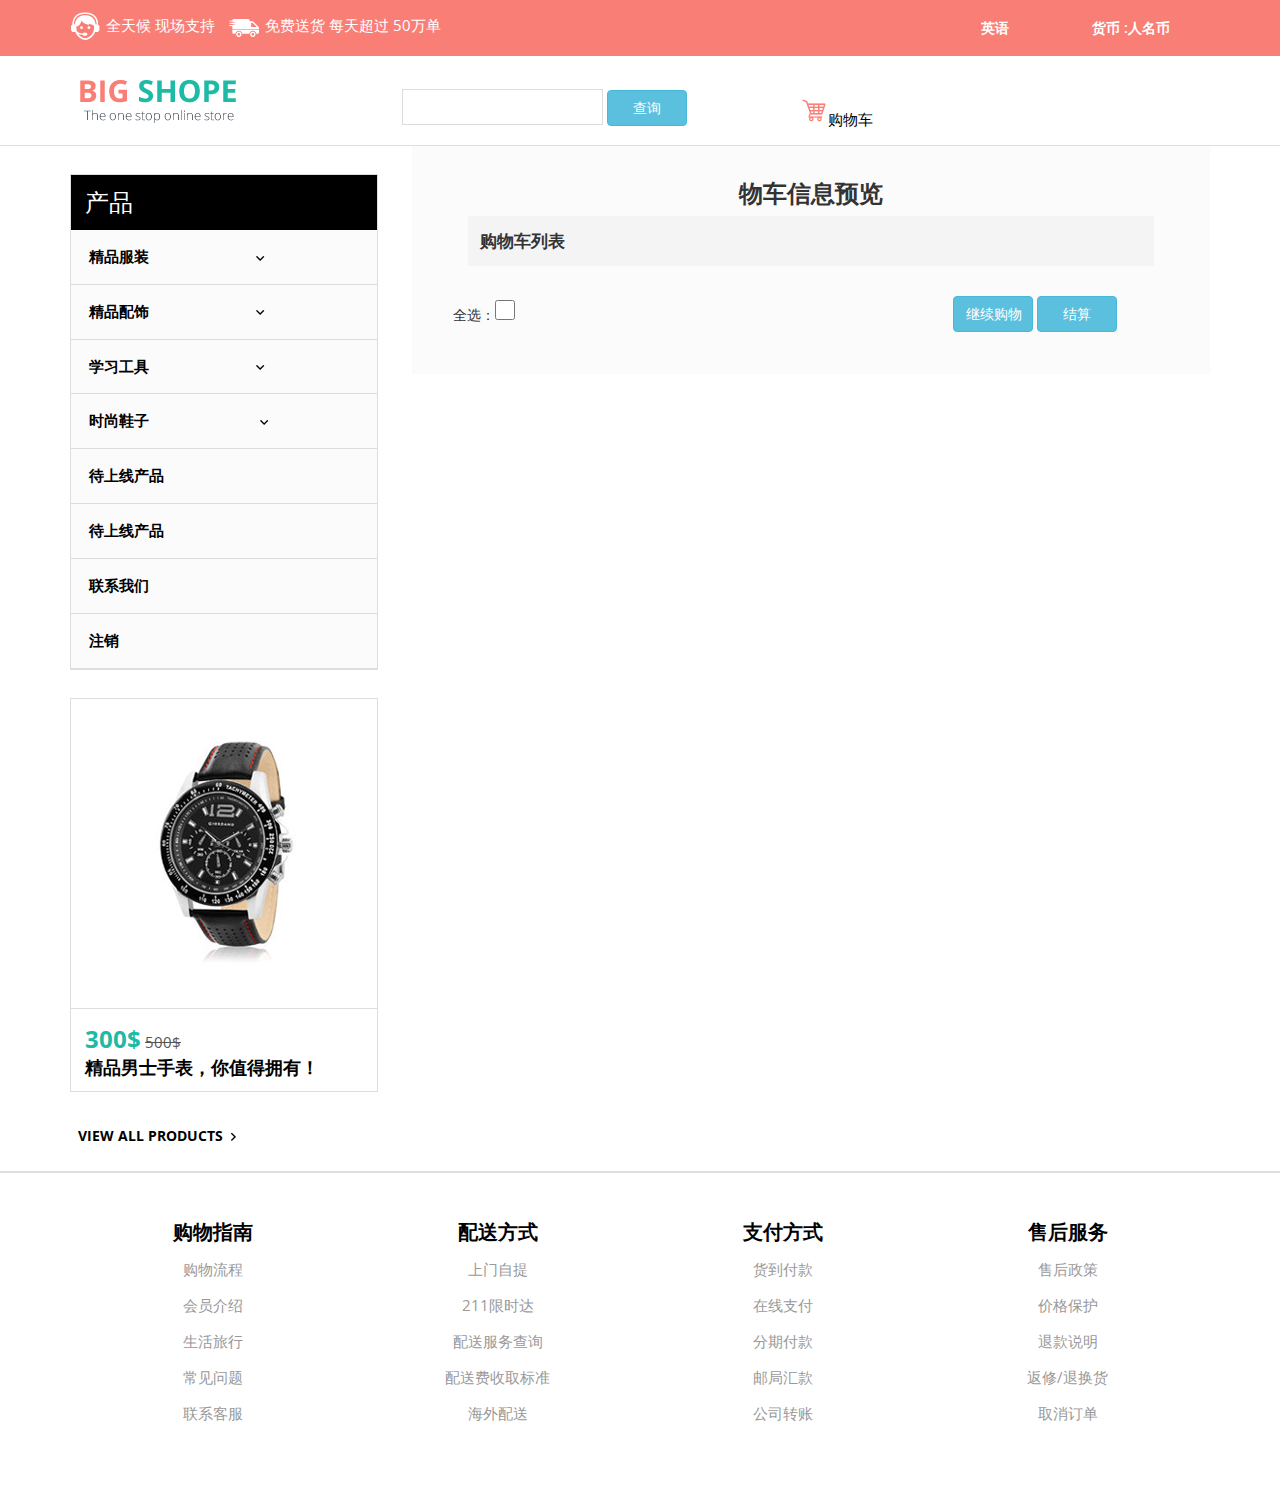
<file: shoppingcar.html>
<!DOCTYPE html>
<html>
<head>
    <title>购物车</title>
    <meta charset="utf-8">
    <link href="css/bootstrap.css" rel="stylesheet" type="text/css" media="all" />
    <!--theme-style-->
    <link href="css/style.css" rel="stylesheet" type="text/css" media="all" />
    <!--//theme-style-->
    <meta name="viewport" content="width=device-width, initial-scale=1, maximum-scale=1">
    <script type="application/x-javascript"> addEventListener("load", function() { setTimeout(hideURLbar, 0); }, false); function hideURLbar(){ window.scrollTo(0,1); } </script>
    <!--fonts-->
    <link href='https://fonts.googleapis.com/css?family=Open+Sans:400,300,600,700,800' rel='stylesheet' type='text/css'>
    <!--//fonts-->
    <!--<script src="js/jquery.min.js"></script>-->
    <script src="js/jquery-1.11.1.min.js"></script>
    <script src="js/jquery.easydropdown.js"></script>
    <script src="js/bootstrap.js"></script>
</head>
<body>
<!--header-->
<div class="header">
    <div class="top-header">
        <div class="container">
            <div class="top-header-left">
                <ul class="support">
                    <li><a href="#"><label> </label></a></li>
                    <li><a href="#">全天候<span class="live"> 现场支持</span></a></li>
                </ul>
                <ul class="support">
                    <li class="van"><a href="#"><label> </label></a></li>
                    <li><a href="#">免费送货 <span class="live">每天超过 50万单</span></a></li>
                </ul>
                <div class="clearfix"> </div>
            </div>
            <div class="top-header-right">
                <div class="down-top">

                    <select tabindex="4" class="dropdown">
                        <option value="" class="label" value="">英语</option>
                        <option value="1">日语</option>
                        <option value="2">法语</option>
                        <option value="3">德语</option>
                    </select>
                </div>
                <div class="down-top top-down">

                    <select tabindex="4" class="dropdown ">
                        <option value="" class="label" value="">货币 :人名币</option>
                        <option value="1">美元</option>
                        <option value="2">欧元</option>
                    </select>
                </div>
                <div class="clearfix"> </div>
            </div>
            <div class="clearfix"> </div>
        </div>
    </div>
    <div class="bottom-header">
        <div class="container">
            <div class="header-bottom-left">
                <div class="logo">
                    <a href="index.html"><img src="images/logo.png" alt=" " /></a>
                </div>
                <div class="search" style="border: 0px solid white;">
                    <input type="text" value="" id="classify" style="border: 1px solid gainsboro;margin-right: 0px;">
                    <button type="button" class="btn btn-info" style="width: 80px;height: 36px;margin-left: 0px;"  onclick="research()">查询</button>
                    <!--<input type="text" value="" id="classify" >
                    &lt;!&ndash;<input type="submit"  value="查询" onclick="research()">&ndash;&gt;
                    <button type="button" class="btn btn-info"  onclick="research()">查询</button>-->

                </div>
                <div class="clearfix"> </div>
            </div>
            <div class="header-bottom-right">
                <ul class="men-grid" id="alla1">
                    <!--<li id="a1"><a href="login.html"><span> </span>你的账户</a></li>
                    <li id="a2" class="login"><a href="login.html"><span> </span>登录|</a><a href="register.html">注册</a></li>-->
                    <li class="cart"><a href="shoppingcar.html"><span> </span>购物车</a></li>
                </ul>
                <!--<div class="sign-up-right">
                    <a href="register.html">SIGNUP</a>
                </div>-->
            </div>
            <div class="clearfix"> </div>
        </div>
    </div>
</div>
<script type="text/javascript">
    var score = "";
    var qianduanlinshiuser = "";
    $(document).ready(function() {
        /*查询登录人*/
        $.post("http://localhost:8082/userdongtaiuser.action", function (data) {
            debugger;
            if((data != "")&&(data.name != null)){
                qianduanlinshiuser = data.name;
                $("#a2").hide();
                var strhtml = " <li id=\"a1\"><a href=\"\"><span> </span>系统登录者："+data.name+"</a></li>";
                $(strhtml).prependTo($("#alla1"));
            }else{
                var strr = "<li id=\"a1\"><a href=\"login.html\"><span> </span>你的账户</a></li>";
                $("#a2").show();
                $(strr).prependTo($("#alla1"));
            }
        })

        /* 查询购物车记录*/
        $.post("http://localhost:8082/shoppingcarAllgoods.action",{"people":qianduanlinshiuser}, function (data) {
            debugger;
            if(data != ""){
                score =  data.length;
                var stt =  "<b>商品总数量（"+score+"）</b>";
                $("#allscore").append(stt);
                debugger;
                for(var i = 0;i<data.length;i++){
                    var htmlstr ="<div class=\"row\" style=\"margin-top: 30px;border: 1px solid #F4F4F6\">"+
                        "           <div style=\"float: left;width: 50px;height: 180px;line-height: 180px;text-align: center;\">"+
                        "               <input type=\"checkbox\" style=\"width: 20px;height: 20px;\" class='checkbox-dan' >"+
                        "           </div>"+
                        "            <div style=\"float: left;width: 150px;height: 180px;\">"+
                        "                <img src=\""+data[i].goodsimagepath+"\" width=\"150px\" height=\"180px\" alt=\"不存在\">"+
                        "            </div>"+
                        "           <div  style=\"float: left;width: 50px;height: 180px;\"></div>"+
                        "           <div  style=\"float: left;width: 250px;height: 180px;text-align: left;\">"+
                        "               <h4 style=\"padding-top: 40px;\"><a href=\"#\">"+data[i].gongbiti+"</a></h4>"+
                        "               <p>"+data[i].goodsillustrate+"</p>"+
                        "           </div>"+
                        "           <div  style=\"float: left;width: 130px;height: 180px;\">"+
                        "               <h4 style=\"padding-top: 40px;\"><a href=\"#\">价格：</a></h4>"+
                        "                <span><b>"+data[i].goodsmoney+"$</b></span>"+
                        "           </div>"+
                        "           <div  style=\"float: left;width: 70px;height: 180px;\">"+
                        "               <h4 style=\"padding-top: 40px;\"><a href=\"#\">操作：</a></h4>"+
                        "               <button type=\"button\" class=\"btn btn-danger\" style=\"width: 50px;height: 30px;margin-left: 0px;\" onclick='shanchu("+data[i].goodscode+")'>删除</button>"+
                        "           </div>"+
                        "           <div class=\"clearfix\"> </div>"+
                        "       </div>";
                    $(htmlstr).prependTo($("#gouwuche"));
                }
            }
        })
    });

    function  zhuxiao(){
        $.post("http://localhost:8082/zhuxiaoqiantai.action", function (data) {
            if(data == true){
                alert("注销成功！")
                window.location.href="index.html"
            }
        })
    }

    function shanchu(that){
        debugger;
        $.post("http://localhost:8082/gouwucheshanchu.action", {"goodscode":that,"people":qianduanlinshiuser},function (data) {
            if(data == true){
                alert("删除成功！")
                debugger;
                $('#gouwuche').html("");

                /* 查询购物车记录*/
                $.post("http://localhost:8082/shoppingcarAllgoods.action",{"people":qianduanlinshiuser}, function (data) {
                    debugger;
                    if(data != ""){
                        score =  data.length;
                        var stt =  "<b>商品总数量（"+score+"）</b>";
                        $("#allscore").append(stt);
                        debugger;
                        for(var i = 0;i<data.length;i++){
                            var htmlstr ="<div class=\"row\" style=\"margin-top: 30px;border: 1px solid #F4F4F6\">"+
                                "           <div style=\"float: left;width: 50px;height: 180px;line-height: 180px;text-align: center;\">"+
                                "               <input type=\"checkbox\" style=\"width: 20px;height: 20px;\" class='checkbox-dan'>"+
                                "           </div>"+
                                "            <div style=\"float: left;width: 150px;height: 180px;\">"+
                                "                <img src=\""+data[i].goodsimagepath+"\" width=\"150px\" height=\"180px\" alt=\"不存在\">"+
                                "            </div>"+
                                "           <div  style=\"float: left;width: 50px;height: 180px;\"></div>"+
                                "           <div  style=\"float: left;width: 250px;height: 180px;text-align: left;\">"+
                                "               <h4 style=\"padding-top: 40px;\"><a href=\"#\">"+data[i].gongbiti+"</a></h4>"+
                                "               <p>"+data[i].goodsillustrate+"</p>"+
                                "           </div>"+
                                "           <div  style=\"float: left;width: 130px;height: 180px;\">"+
                                "               <h4 style=\"padding-top: 40px;\"><a href=\"#\">价格：</a></h4>"+
                                "                <span><b>"+data[i].goodsmoney+"$</b></span>"+
                                "           </div>"+
                                "           <div  style=\"float: left;width: 70px;height: 180px;\">"+
                                "               <h4 style=\"padding-top: 40px;\"><a href=\"#\">操作：</a></h4>"+
                                "               <button type=\"button\" class=\"btn btn-danger\" style=\"width: 50px;height: 30px;margin-left: 0px;\" onclick='shanchu("+data[i].goodscode+")'>删除</button>"+
                                "           </div>"+
                                "           <div class=\"clearfix\"> </div>"+
                                "       </div>";
                            $(htmlstr).prependTo($("#gouwuche"));
                        }
                    }
                })
            }else{
                alert("删除失败！")
            }
        })
    }
    function quanxuancheckbox(){
        if($('#allcheckbox').is(':checked')) {
            debugger;
            $(".checkbox-dan").attr('checked', true);

        }else{
            $(".checkbox-dan").attr('checked', false);

        }
    }

</script>

<!---->
<div class="container">

    <div class="account_grid" style="background-color: #FBFBFC;">
        <h3 style="text-align: center;"><b>物车信息预览</b></h3>
        <div style="width: 100%;height: 50px;font-size: 120%;line-height: 50px;background-color: #F4F4F5;"><b>&nbsp;&nbsp;&nbsp;购物车列表</b><span style="margin-left: 55%;" id="allscore"></span></div>
        <div class="clearfix"> </div>
        <div id="gouwuche">
            <!--  <div class="row" style="margin-top: 30px;border: 1px solid #F4F4F6">
                  <div style="float: left;width: 50px;height: 180px;line-height: 180px;text-align: center;">
                      <input type="checkbox" style="width: 20px;height: 20px;" >
                  </div>
                   <div style="float: left;width: 150px;height: 180px;">
                       <img src="images/pic1.jpg" width="150px" height="180px" alt="不存在">
                   </div>
                  <div  style="float: left;width: 50px;height: 180px;"></div>
                  <div  style="float: left;width: 250px;height: 180px;text-align: left;">
                      <h4 style="padding-top: 40px;"><a href=\"#\">美味多多</a></h4>
                      <p>香椿可口</p>
                  </div>
                  <div  style="float: left;width: 130px;height: 180px;">
                      <h4 style="padding-top: 40px;"><a href=\"#\">价格：</a></h4>
                       <span><b>300$</b></span>
                  </div>
                  <div  style="float: left;width: 70px;height: 180px;">
                      <h4 style="padding-top: 40px;"><a href=\"#\">操作：</a></h4>
                      <button type="button" class="btn btn-danger" style="width: 50px;height: 30px;margin-left: 0px;" onclick="shanchu()">删除</button>
                  </div>
                  <div class="clearfix"> </div>
              </div>

               <div class="row" style="margin-top: 30px;border: 1px solid #F4F4F6">
                   <div style="float: left;width: 50px;height: 180px;line-height: 180px;text-align: center;">
                       <input type="checkbox" style="width: 20px;height: 20px;" >
                   </div>
                   <div style="float: left;width: 150px;height: 180px;">
                       <img src="images/pic1.jpg" width="150px" height="180px" alt="不存在">
                   </div>
                   <div  style="float: left;width: 50px;height: 180px;"></div>
                   <div  style="float: left;width: 250px;height: 180px;text-align: left;">
                       <h4 style="padding-top: 40px;"><a href=\"#\">美味多多</a></h4>
                       <p>香椿可口</p>
                   </div>
                   <div  style="float: left;width: 130px;height: 180px;">
                       <h4 style="padding-top: 40px;"><a href=\"#\">价格：</a></h4>
                       <span><b>300$</b></span>
                   </div>
                   <div  style="float: left;width: 70px;height: 180px;">
                       <h4 style="padding-top: 40px;"><a href=\"#\">操作：</a></h4>
                       <button type="button" class="btn btn-danger" style="width: 50px;height: 30px;margin-left: 0px;">删除</button>
                   </div>
                   <div class="clearfix"> </div>
               </div>

               <div class="row" style="margin-top: 30px;border: 1px solid #F4F4F6">
                   <div style="float: left;width: 50px;height: 180px;line-height: 180px;text-align: center;">
                       <input type="checkbox" style="width: 20px;height: 20px;" >
                   </div>
                   <div style="float: left;width: 150px;height: 180px;">
                       <img src="images/pic1.jpg" width="150px" height="180px" alt="不存在">
                   </div>
                   <div  style="float: left;width: 50px;height: 180px;"></div>
                   <div  style="float: left;width: 250px;height: 180px;text-align: left;">
                       <h4 style="padding-top: 40px;"><a href=\"#\">美味多多</a></h4>
                       <p>香椿可口</p>
                   </div>
                   <div  style="float: left;width: 130px;height: 180px;">
                       <h4 style="padding-top: 40px;"><a href=\"#\">价格：</a></h4>
                       <span><b>300$</b></span>
                   </div>
                   <div  style="float: left;width: 70px;height: 180px;">
                       <h4 style="padding-top: 40px;"><a href=\"#\">操作：</a></h4>
                       <button type="button" class="btn btn-danger" style="width: 50px;height: 30px;margin-left: 0px;">删除</button>
                   </div>
                   <div class="clearfix"> </div>
               </div>

               <div class="row" style="margin-top: 30px;border: 1px solid #F4F4F6">
                   <div style="float: left;width: 50px;height: 180px;line-height: 180px;text-align: center;">
                       <input type="checkbox" style="width: 20px;height: 20px;" >
                   </div>
                   <div style="float: left;width: 150px;height: 180px;">
                       <img src="images/pic1.jpg" width="150px" height="180px" alt="不存在">
                   </div>
                   <div  style="float: left;width: 50px;height: 180px;"></div>
                   <div  style="float: left;width: 250px;height: 180px;text-align: left;">
                       <h4 style="padding-top: 40px;"><a href=\"#\">美味多多</a></h4>
                       <p>香椿可口</p>
                   </div>
                   <div  style="float: left;width: 130px;height: 180px;">
                       <h4 style="padding-top: 40px;"><a href=\"#\">价格：</a></h4>
                       <span><b>300$</b></span>
                   </div>
                   <div  style="float: left;width: 70px;height: 180px;">
                       <h4 style="padding-top: 40px;"><a href=\"#\">操作：</a></h4>
                       <button type="button" class="btn btn-danger" style="width: 50px;height: 30px;margin-left: 0px;">删除</button>
                   </div>
                   <div class="clearfix"> </div>
               </div>

               <div class="row" style="margin-top: 30px;border: 1px solid #F4F4F6">
                   <div style="float: left;width: 50px;height: 180px;line-height: 180px;text-align: center;">
                       <input type="checkbox" style="width: 20px;height: 20px;" >
                   </div>
                   <div style="float: left;width: 150px;height: 180px;">
                       <img src="images/pic1.jpg" width="150px" height="180px" alt="不存在">
                   </div>
                   <div  style="float: left;width: 50px;height: 180px;"></div>
                   <div  style="float: left;width: 250px;height: 180px;text-align: left;">
                       <h4 style="padding-top: 40px;"><a href=\"#\">美味多多</a></h4>
                       <p>香椿可口</p>
                   </div>
                   <div  style="float: left;width: 130px;height: 180px;">
                       <h4 style="padding-top: 40px;"><a href=\"#\">价格：</a></h4>
                       <span><b>300$</b></span>
                   </div>
                   <div  style="float: left;width: 70px;height: 180px;">
                       <h4 style="padding-top: 40px;"><a href=\"#\">操作：</a></h4>
                       <button type="button" class="btn btn-danger" style="width: 50px;height: 30px;margin-left: 0px;">删除</button>
                   </div>
                   <div class="clearfix"> </div>
               </div>-->
        </div>
            <div class="row" style="margin-top: 30px;">
                <div style="float: left;width: 500px;height: 50px;text-align: left;">
                    <span>全选：</span><input type="checkbox" id="allcheckbox" name="allcheckbox" style="width: 20px;height: 20px;padding-top: 5px;" onclick="quanxuancheckbox()" >
                </div>
                <div  style="float: left;width:200px;height: 50px; ">
                    <button type="button" class="btn btn-info" style="width: 80px;height: 36px;margin-left: 0px;">继续购物</button>
                    <button type="button" class="btn btn-info" style="width: 80px;height: 36px;margin-left: 0px;">结算</button>
                </div>
                <div class="clearfix"> </div>
            </div>

    </div>
    <div class="sub-cate">
        <div class=" top-nav rsidebar span_1_of_left">
            <h3 class="cate">产品</h3>
            <ul class="menu">
                <li class="item1"><a href="#">精品服装<img class="arrow-img" src="images/arrow1.png" alt=""/> </a>
                    <ul class="cute">
                        <li class="subitem1"><a href="product.html?classify=1">衣服 </a></li>
                        <li class="subitem2"><a href="product.html?classify=2">裤子 </a></li>
                    </ul>
                </li>
                <li class="item2"><a href="#">精品配饰<img class="arrow-img " src="images/arrow1.png" alt=""/></a>
                    <ul class="cute">
                        <li class="subitem1"><a href="product.html?classify=3">精品背包 </a></li>
                        <li class="subitem2"><a href="product.html?classify=8">精品手表 </a></li>
                        <li class="subitem2"><a href="product.html?classify=10">精品项链 </a></li>
                    </ul>
                </li>
                <li class="item3"><a href="#">学习工具<img class="arrow-img" src="images/arrow1.png" alt=""/> </a>
                    <ul class="cute">
                        <li class="subitem1"><a href="product.html?classify=6">书 </a></li>
                        <li class="subitem2"><a href="product.html?classify=7">笔 </a></li>
                    </ul>
                </li>
                <li class="item4"><a href="#">时尚鞋子 <img class="arrow-img" src="images/arrow1.png" alt=""/></a>
                    <ul class="cute">
                        <li class="subitem1"><a href="product.html?classify=4">最新款鞋 </a></li>
                        <li class="subitem2"><a href="product.html?classify=9">运动鞋</a></li>
                        <li class="subitem3"><a href="product.html?classify=5">帆布鞋</a></li>
                    </ul>
                </li>
                <li>
                    <ul class="kid-menu">
                        <li><a href="product.html">待上线产品</a></li>
                        <li ><a href="product.html">待上线产品</a></li>
                        <li ><a href="contact.html">联系我们</a></li>
                        <li ><a href="" onclick="zhuxiao()">注销</a></li>
                    </ul>
                </li>
            </ul>
        </div>
        <!--initiate accordion-->
        <script type="text/javascript">
            $(function() {
                var menu_ul = $('.menu > li > ul'),
                    menu_a  = $('.menu > li > a');
                menu_ul.hide();
                menu_a.click(function(e) {
                    e.preventDefault();
                    if(!$(this).hasClass('active')) {
                        menu_a.removeClass('active');
                        menu_ul.filter(':visible').slideUp('normal');
                        $(this).addClass('active').next().stop(true,true).slideDown('normal');
                    } else {
                        $(this).removeClass('active');
                        $(this).next().stop(true,true).slideUp('normal');
                    }
                });

            });
        </script>
        <div class=" chain-grid menu-chain">
            <a href="single.html"><img class="img-responsive chain" src="images/wat.jpg" alt=" " /></a>
            <div class="grid-chain-bottom chain-watch">
                <span class="actual dolor-left-grid">300$</span>
                <span class="reducedfrom">500$</span>
                <h6>精品男士手表，你值得拥有！</h6>
            </div>
        </div>
        <a class="view-all all-product" href="product.html">VIEW ALL PRODUCTS<span> </span></a>
    </div>
    <div class="clearfix"> </div>
</div>
<!---->
<div class="footer">
    <hr style="border: 1px solid #DEDEDE;"/>
    <div class="footer-bottom">
        <div class="container">
            <div class="footer-bottom-cate col-lg-3 col-xs-3 col-md-3 col-sm-3" style="text-align: center;">
                <h6>购物指南</h6>
                <ul>
                    <li style="color: #666666;"><a href="#">购物流程</a></li>
                    <li style="color: #666666;"><a href="#">会员介绍</a></li>
                    <li style="color: #666666;"><a href="#">生活旅行</a></li>
                    <li style="color: #666666;"><a href="#">常见问题</a></li>
                    <li style="color: #666666;"><a href="#">联系客服</a></li>
                </ul>
            </div>
            <div class="footer-bottom-cate col-lg-3 col-xs-3 col-md-3 col-sm-3"  style="text-align: center;">
                <h6>配送方式</h6>
                <ul>
                    <li style="color: #666666;"><a href="#">上门自提</a></li>
                    <li style="color: #666666;"><a href="#">211限时达</a></li>
                    <li style="color: #666666;"><a href="#">配送服务查询</a></li>
                    <li style="color: #666666;"><a href="#">配送费收取标准</a></li>
                    <li style="color: #666666;"><a href="#">海外配送</a></li>
                </ul>
            </div>
            <div class="footer-bottom-cate col-lg-3 col-xs-3 col-md-3 col-sm-3"  style="text-align: center;">
                <h6>支付方式</h6>
                <ul>
                    <li style="color: #666666;"><a href="#">货到付款</a></li>
                    <li style="color: #666666;"><a href="#">在线支付</a></li>
                    <li style="color: #666666;"><a href="#">分期付款</a></li>
                    <li style="color: #666666;"><a href="#">邮局汇款</a></li>
                    <li style="color: #666666;"><a href="#">公司转账</a></li>
                </ul>
            </div>
            <div class="footer-bottom-cate col-lg-3 col-xs-3 col-md-3 col-sm-3"  style="text-align: center;">
                <h6>售后服务</h6>
                <ul>
                    <li style="color: #666666;"><a href="#">售后政策</a></li>
                    <li style="color: #666666;"><a href="#">价格保护</a></li>
                    <li style="color: #666666;"><a href="#">退款说明</a></li>
                    <li style="color: #666666;"><a href="#">返修/退换货</a></li>
                    <li style="color: #666666;"><a href="#">取消订单</a></li>
                </ul>
            </div>
            <div class="clearfix"> </div>
        </div>
    </div>
</div>

</body>
</html>
</file>
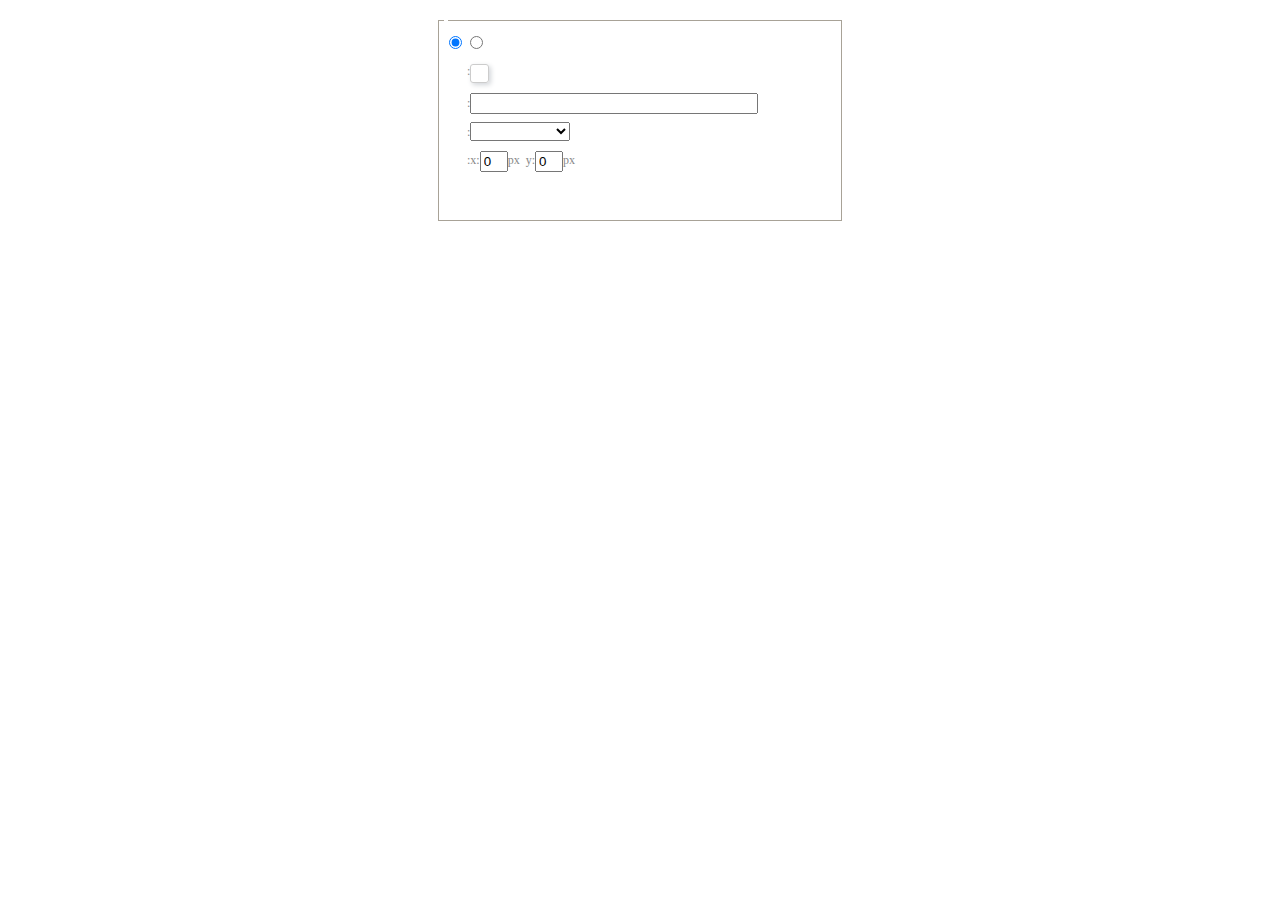
<file: utf8-jsp/dialogs/background/background.html>
<!DOCTYPE HTML>
<html>
<head>
    <meta http-equiv="Content-Type" content="text/html;charset=utf-8"/>
    <script type="text/javascript" src="../internal.js"></script>
    <link rel="stylesheet" type="text/css" href="background.css">
</head>
<body>
    <div id="bg_container" class="wrapper">
        <div id="tabHeads" class="tabhead">
            <span class="focus" data-content-id="normal"><var id="lang_background_normal"></var></span>
            <span class="" data-content-id="imgManager"><var id="lang_background_local"></var></span>
        </div>
        <div id="tabBodys" class="tabbody">
            <div id="normal" class="panel focus">
                <fieldset class="bgarea">
                    <legend><var id="lang_background_set"></var></legend>
                    <div class="content">
                        <div>
                            <label><input id="nocolorRadio" class="iptradio" type="radio" name="t" value="none" checked="checked"><var id="lang_background_none"></var></label>
                            <label><input id="coloredRadio" class="iptradio" type="radio" name="t" value="color"><var id="lang_background_colored"></var></label>
                        </div>
                        <div class="wrapcolor pl">
                            <div class="color">
                                <var id="lang_background_color"></var>:
                            </div>
                            <div id="colorPicker"></div>
                            <div class="clear"></div>
                        </div>
                        <div class="wrapcolor pl">
                            <label><var id="lang_background_netimg"></var>:</label><input class="txt" type="text" id="url">
                        </div>
                        <div id="alignment" class="alignment">
                            <var id="lang_background_align"></var>:<select id="repeatType">
                                <option value="center"></option>
                                <option value="repeat-x"></option>
                                <option value="repeat-y"></option>
                                <option value="repeat"></option>
                                <option value="self"></option>
                            </select>
                        </div>
                        <div id="custom" >
                            <var id="lang_background_position"></var>:x:<input type="text" size="1" id="x" maxlength="4" value="0">px&nbsp;&nbsp;y:<input type="text" size="1" id="y" maxlength="4" value="0">px
                        </div>
                    </div>
                </fieldset>

            </div>
            <div id="imgManager" class="panel">
                <div id="imageList" style=""></div>
            </div>
        </div>
    </div>
    <script type="text/javascript" src="background.js"></script>
</body>
</html>
</file>
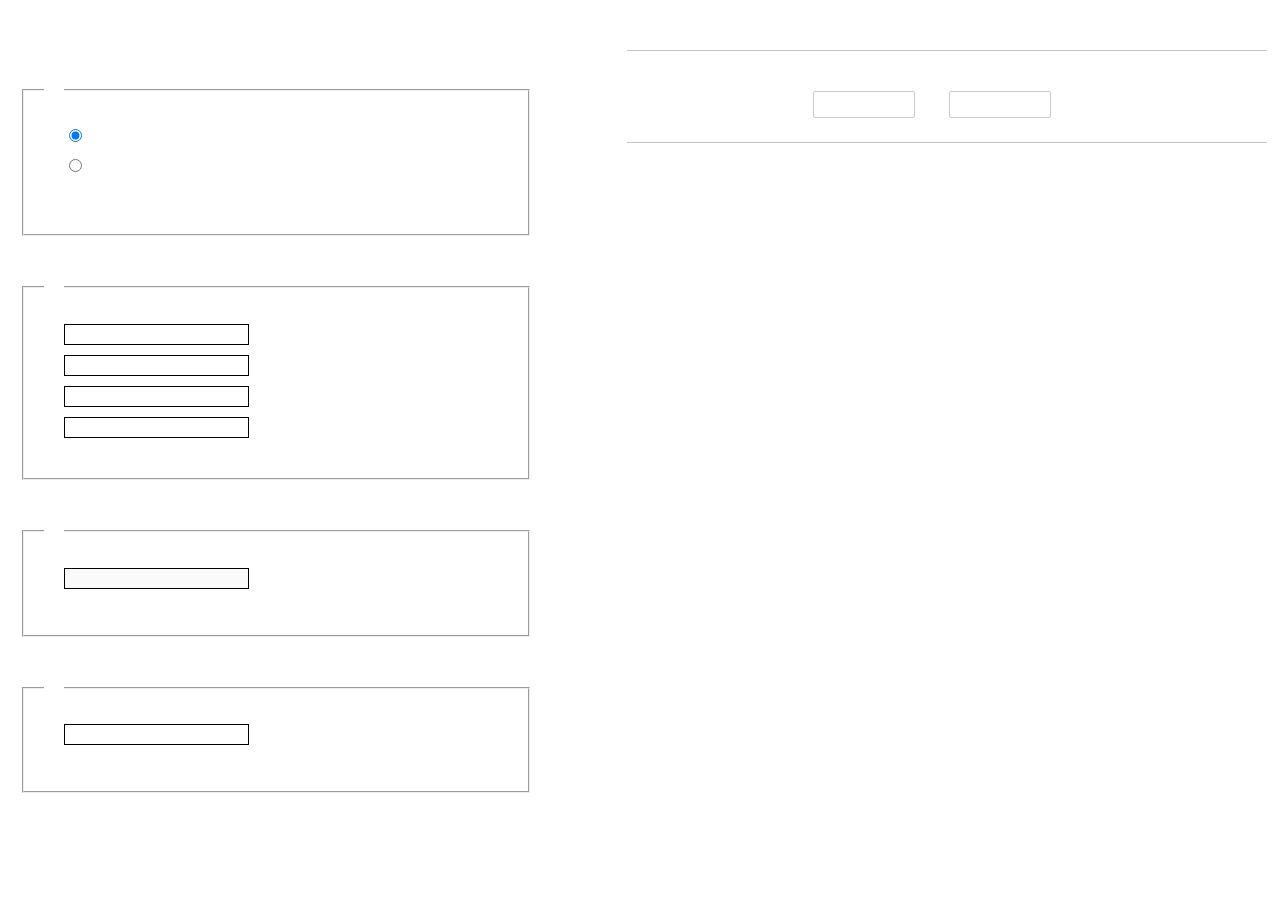
<file: utf8-jsp/dialogs/charts/charts.html>
<!DOCTYPE html>
<html>
    <head>
        <title>chart</title>
        <meta chartset="utf-8">
        <link rel="stylesheet" type="text/css" href="charts.css">
        <script type="text/javascript" src="../internal.js"></script>
    </head>
    <body>
        <div class="main">
            <div class="table-view">
                <h3><var id="lang_data_source"></var></h3>
                <div id="tableContainer" class="table-container"></div>
                <h3><var id="lang_chart_format"></var></h3>
                <form name="data-form">
                    <div class="charts-format">
                        <fieldset>
                            <legend><var id="lang_data_align"></var></legend>
                            <div class="format-item-container">
                                <label>
                                    <input type="radio" class="format-ctrl not-pie-item" name="charts-format" value="1" checked="checked">
                                    <var id="lang_chart_align_same"></var>
                                </label>
                                <label>
                                    <input type="radio" class="format-ctrl not-pie-item" name="charts-format" value="-1">
                                    <var id="lang_chart_align_reverse"></var>
                                </label>
                                <br>
                            </div>
                        </fieldset>
                        <fieldset>
                            <legend><var id="lang_chart_title"></var></legend>
                            <div class="format-item-container">
                                <label>
                                    <var id="lang_chart_main_title"></var><input type="text" name="title" class="data-item">
                                </label>
                                <label>
                                    <var id="lang_chart_sub_title"></var><input type="text" name="sub-title" class="data-item not-pie-item">
                                </label>
                                <label>
                                    <var id="lang_chart_x_title"></var><input type="text" name="x-title" class="data-item not-pie-item">
                                </label>
                                <label>
                                    <var id="lang_chart_y_title"></var><input type="text" name="y-title" class="data-item not-pie-item">
                                </label>
                            </div>
                        </fieldset>
                        <fieldset>
                            <legend><var id="lang_chart_tip"></var></legend>
                            <div class="format-item-container">
                                <label>
                                    <var id="lang_cahrt_tip_prefix"></var>
                                    <input type="text" id="tipInput" name="tip" class="data-item" disabled="disabled">
                                </label>
                                <p><var id="lang_cahrt_tip_description"></var></p>
                            </div>
                        </fieldset>
                        <fieldset>
                            <legend><var id="lang_chart_data_unit"></var></legend>
                            <div class="format-item-container">
                                <label><var id="lang_chart_data_unit_title"></var><input type="text" name="unit" class="data-item"></label>
                                <p><var id="lang_chart_data_unit_description"></var></p>
                            </div>
                        </fieldset>
                    </div>
                </form>
            </div>
            <div class="charts-view">
                <div id="chartsContainer" class="charts-container"></div>
                <div id="chartsType" class="charts-type">
                    <h3><var id="lang_chart_type"></var></h3>
                    <div class="scroll-view">
                        <div class="scroll-container">
                            <div id="scrollBed" class="scroll-bed"></div>
                        </div>
                        <div id="buttonContainer" class="button-container">
                            <a href="#" data-title="prev"><var id="lang_prev_btn"></var></a>
                            <a href="#" data-title="next"><var id="lang_next_btn"></var></a>
                        </div>
                    </div>
                </div>
            </div>
        </div>
        <script src="../../third-party/jquery-1.10.2.min.js"></script>
        <script src="../../third-party/highcharts/highcharts.js"></script>
        <script src="chart.config.js"></script>
        <script src="charts.js"></script>
    </body>
</html>
</file>
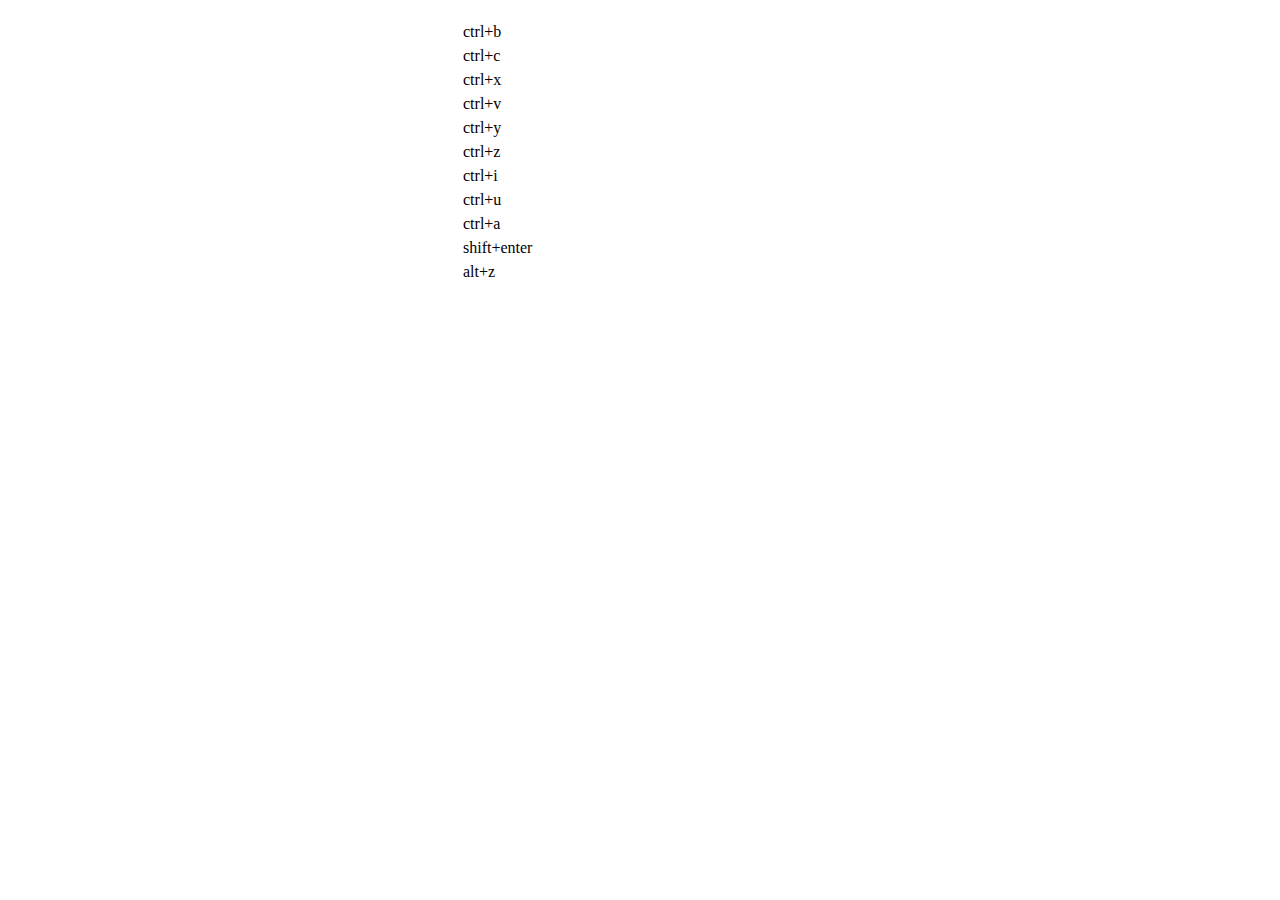
<file: utf8-jsp/dialogs/help/help.html>
<!DOCTYPE HTML PUBLIC "-//W3C//DTD HTML 4.01 Transitional//EN"
        "http://www.w3.org/TR/html4/loose.dtd">
<html>
<head>
    <title>帮助</title>
    <meta content="text/html; charset=utf-8" http-equiv="Content-Type"/>
    <script type="text/javascript" src="../internal.js"></script>
    <link rel="stylesheet" type="text/css" href="help.css">
</head>
<body>
<div class="wrapper" id="helptab">
    <div id="tabHeads" class="tabhead">
        <span class="focus" tabsrc="about"><var id="lang_input_about"></var></span>
        <span tabsrc="shortcuts"><var id="lang_input_shortcuts"></var></span>
    </div>
    <div id="tabBodys" class="tabbody">
        <div id="about" class="panel">
            <h1>UEditor</h1>
            <p id="version"></p>
            <p><var id="lang_input_introduction"></var></p>
        </div>
        <div id="shortcuts" class="panel">
            <table>
                <thead>
                <tr>
                    <td><var id="lang_Txt_shortcuts"></var></td>
                    <td><var id="lang_Txt_func"></var></td>
                </tr>
                </thead>
                <tbody>
                <tr>
                    <td>ctrl+b</td>
                    <td><var id="lang_Txt_bold"></var></td>
                </tr>
                <tr>
                    <td>ctrl+c</td>
                    <td><var id="lang_Txt_copy"></var></td>
                </tr>
                <tr>
                    <td>ctrl+x</td>
                    <td><var id="lang_Txt_cut"></var></td>
                </tr>
                <tr>
                    <td>ctrl+v</td>
                    <td><var id="lang_Txt_Paste"></var></td>
                </tr>
                <tr>
                    <td>ctrl+y</td>
                    <td><var id="lang_Txt_undo"></var></td>
                </tr>
                <tr>
                    <td>ctrl+z</td>
                    <td><var id="lang_Txt_redo"></var></td>
                </tr>
                <tr>
                    <td>ctrl+i</td>
                    <td><var id="lang_Txt_italic"></var></td>
                </tr>
                <tr>
                    <td>ctrl+u</td>
                    <td><var id="lang_Txt_underline"></var></td>
                </tr>
                <tr>
                    <td>ctrl+a</td>
                    <td><var id="lang_Txt_selectAll"></var></td>
                </tr>
                <tr>
                    <td>shift+enter</td>
                    <td><var id="lang_Txt_visualEnter"></var></td>
                </tr>
                <tr>
                    <td>alt+z</td>
                    <td><var id="lang_Txt_fullscreen"></var></td>
                </tr>
                </tbody>
            </table>
        </div>
    </div>
</div>
<script type="text/javascript" src="help.js"></script>
</body>
</html>
</file>
<file: css/style.css>
body{
	background: #fff;
	font-family: 'Open Sans', sans-serif;
}
body a{
	transition: 0.5s all;
	-webkit-transition: 0.5s all;
	-o-transition: 0.5s all;
	-ms-transition: 0.5s all;
	-moz-transition: 0.5s all;
}
.top-header{
	background: #F97E76;
	padding: 0.7em 0;
}
.top-header-left{
	float: left;
}
ul.support{
	padding: 0 1em 0 0em;
	margin: 0;
	float: left;
}
ul.support li{
	display: inline-block;
}
ul.support li  label{
	background: url(../images/img-sprite.png)-2px -27px;
	width: 32px;
	height: 30px;
	display:inline-block;
	vertical-align: middle;
}
ul.support li.van a label{
	background-position: -46px -25px;
}
ul.support li a {
	text-decoration:none;
	font-size: 1.1em;
	color: #fff;
	
}
.top-header-right{
	float:right;
	margin: 0 1.5em 0 0;
}
/* PREFIXED CSS */
.dropdown,
.dropdown div,
.dropdown li,
.dropdown div::after,
.dropdown .carat,
.dropdown .carat:after,
.dropdown .selected::after,
.dropdown:after{
	-webkit-transition: all 150ms ease-in-out;
	-moz-transition: all 150ms ease-in-out;
	-ms-transition: all 150ms ease-in-out;
	transition: all 150ms ease-in-out;
}
.dropdown .selected::after,
.dropdown.scrollable div::after{
	-webkit-pointer-events: none;
	-moz-pointer-events: none;
	-ms-pointer-events: none;
	pointer-events: none;
}
/* WRAPPER */
.dropdown{
	position: relative;
	width:97px;
	cursor: pointer;
	font-weight: 200;
	background:none;
	padding: 8px 0px 8px;
	color:  #fff;
	-webkit-user-select: none;
	-moz-user-select: none;
	user-select: none;
}
.dropdown.open{
	z-index: 2;
}
/* CARAT */
.dropdown .carat,
.dropdown .carat:after{
	position: absolute;
	right:-15px;
	top: 50%;
	margin-top: -3px;
	
	z-index: 1;
	-webkit-transform-origin: 50% 20%;
	-moz-transform-origin: 50% 20%;
	-ms-transform-origin: 50% 20%;
	transform-origin: 50% 20%;
}
.dropdown:hover .carat:after{
	border-top-color: #f4f4f4;
}
.dropdown.focus .carat{
	border-top-color: #f8f8f8;
}
.dropdown.focus .carat:after{
	border-top-color: #0180d1;
}
.dropdown.open .carat{
	-webkit-transform: rotate(180deg);
	-moz-transform: rotate(180deg);
	-ms-transform: rotate(180deg);
	transform: rotate(180deg);
}
.tlinks{text-indent:-9999px;height:0;line-height:0;font-size:0;overflow:hidden;}
/* OLD SELECT (HIDDEN) */
.dropdown .old{
	position: absolute;
	left: 0;
	top: 0;
	height: 0;
	width: 0;
	overflow: hidden;
}
.dropdown select{
	position: absolute;
	left: 0px;
	top: 0px;
}
.dropdown.touch select{
	left: 0;
	top: 0;
	width: 100%;
	height: 100%;
	opacity: 0;
}
/* SELECTED FEEDBACK ITEM */ 
.dropdown .selected,
.dropdown li{
	display: block;
	font-size: 1em;
	overflow: hidden;
	white-space: nowrap;
	font-weight: 600;
}
.dropdown .selected::after{
	content: '';
	position: absolute;
	right: 0;
	top: 0;
	bottom: 0;
	width: 60px;
}
.dropdown:hover .selected::after,
.dropdown.focus .selected::after{
}
/* DROP DOWN WRAPPER */
.dropdown div{
	position: absolute;
	height: 0;
	left: 25%;
	right: 0;
	top: 100%;
	background:#fb4d01;
	overflow: hidden;
	opacity: 0;
	color:#fff;
	width:90px;
}
.dropdown:hover div{
	background:#4CB1CA;
}
/* Height is adjusted by JS on open */
.dropdown.open div{
	opacity: 1;
	z-index: 2;
}
/* FADE OVERLAY FOR SCROLLING LISTS */
.dropdown.scrollable div::after{
	content: '';
	position: absolute;
	left: 0;
	right: 0;
	bottom: 0;
	height: 50px;
}
.dropdown.scrollable.bottom div::after{
	opacity: 0;
}
/* DROP DOWN LIST */
.dropdown ul{
	position: absolute;
	left: 0;
	top: 0;
	height: 100%;
	width: 100%;
	list-style: none;
	overflow: hidden;
	padding:0;
	background:#1DBAA5;
}
.dropdown.scrollable.open ul{
	overflow-y: auto;
}
/* DROP DOWN LIST ITEMS */
.dropdown li{
	list-style: none;
	padding:8px;
	border-bottom: 1px solid #fff;
}
.dropdown li:last-child {
    border-bottom: 0;
}
/* .focus class is also added on hover */
.dropdown li.focus{
	background:#F97E76;
	position: relative;
	z-index: 3;
	color: #fff;
}
.dropdown li.active{
	background:#F97E76;
	color: #fff;
}

.down-top{
	float: left;
}
.top-down{
	padding: 0 0em 0 1em;
}

/*----*/
.bottom-header {
	border-bottom: 1px solid #ddd;
	padding: 0.7em 0 1em;
}
.header-bottom-left{
	float: left;
	width: 55%;
}
.logo{
	float:left;
	width: 27%;
    margin-top:9px;
}
.header-bottom-right{
	float: right;
	width: 37%;
	position: relative;
}
ul.men-grid{
	padding: 0;
	margin: 0;
}
ul.men-grid li{
	display: inline-block;
	padding: 2.4em 1em 0;
}
ul.men-grid li  span{
	background: url(../images/img-sprite.png)-117px -30px;
	width: 26px;
	height: 26px;
	display: inline-block;
}
ul.men-grid li.login a span{
	background-position: -143px -29px;
}
ul.men-grid li.cart a span{
	background-position: -172px -28px;
}
ul.men-grid li a {
	text-decoration:none;
	font-size: 1.1em;
	color: #000;
	vertical-align: top;
}
ul.men-grid li a:hover{
	color: #1DBAA5;
}
.sign-up-right a{
	text-decoration:none;
	font-size: 1.1em;
	color: #000;
	position: absolute;
	top: 51%;
	right: 25%;
}
ul.men-grid li.login{
	padding: 2.4em 4.5em 0 0;
	vertical-align: top;
}
.sign-up-right a:hover{
	color: #1DBAA5;
}
/*----*/
.search {
	background:#fff;
	border: 1px solid #ddd;
	position: relative;
	width: 47%;
	float: right;
	margin: 1.7em 0 0;
}
.search input[type="text"] {
	border: none;
	background: none;
	font-size:1em;
	color:#777;
	width:68%;
	padding:7px;
	-webkit-apperance:none;
	margin:0;
	-webkit-transition: all 0.5s ease-out;
	-moz-transition: all 0.5s ease-out;
	-ms-transition: all 0.5s ease-out;
	-o-transition: all 0.5s ease-out;
}
.search input[type="submit"] {
	border-left: 1px solid #ddd;
	outline: none;
	cursor: pointer;
	width: 30.6%;
	height: 35px;
	padding: 7px;
	background: none;
	border-bottom: none;
	border-top: none;
	border-right: none;
}	
/*.search input[type="submit"]:active {
	position:relative;
}*/
/*----*/
h3.cate {
	color: #fff;
	font-size: 1.7em;
	padding: 0.6em ;
	background: #000;
	margin: 0;
}
/*----*/
ul.kid-menu{
	display: block !important;
}
.menu {
	width: auto;
	height: auto;
	padding: 0;
	list-style: none;
	margin: 0;
	background: #FBFBFC;
}
ul {
	padding: 0;
	list-style: none;
}
.menu > li > a {
	width: 100%;
	line-height: 3.5em;
	text-indent: 1.2em;
	display: block;
	position: relative;
	color: #000;
	font-size: 1.1em;
	text-decoration:none;
	border-bottom: 1px solid #ddd;
	font-weight:700;
}
.menu ul li a {
	
	width: 100%;
	display: block;
	position: relative;
	font-size:1.1em;
	font-weight: 400;
	color: #000;
	text-decoration:none;
	border-bottom: 1px solid #ddd;
	font-weight:700;
	line-height: 3.5em;
	text-indent: 1.2em;
}
.menu ul li a:hover{
	background: #1DBAA5;
}
.menu > li > a:hover, .menu > li > a.active {
	background:#fff;
}
.menu ul.kid-menu li a{
	border-bottom: none;
}
ul.kid-menu{
	padding: 0;
	margin: 0;	
}
ul.kid-menu li{
	list-style: none;
	border-bottom: 1px solid #ddd;
}

ul.kid-menu li.menu-kid-left{
	border-bottom:none;
}
ul.cute li{
	background: #fff;
}
.arrow-img {
	padding: 0em 0em 0 6.5em;
}
.img-arrow{
	padding: 0 0 0 8em;
}
.img-left-arrow{
	padding: 0 0 0 5.5em;
}
/*--menu--*/
/*----*/
.sub-cate,.slide-grid,.banner-bag,.banner-off{
	float: left;
}
.top-nav{
	border: 1px solid #ddd;
}
.sub-cate{
	width: 27%;
	margin: 2em 2em 0 0;
}
.banner-off{
	width: 60%;
	padding: 6em 0em 6em 2em;
}
.banner-matter {
	padding: 4em 2em;
}
.shoes-grid{
	width: 70%;
	float: right;
}
.slide-grid{
	width: 100%;
	border: 1px solid #ddd;
	margin: 2em 0;
}
.banner-off h2{
	padding:  0em;
	margin: 0;
	font-size: 4.5em;
	color: #01AFD1;
	font-weight: 600;
}
.banner-off span{
	font-size: 2em;
	color:#323A45;
	font-weight: 700;
}
.banner-off span b{
	color:#F97E76;
}
.banner-off p{
	font-size: 1em;
	color:#323A45;
	margin: 0;
	width: 90%;
	padding: 0 0 2em;
}
a.now-get{
	font-size: 1.1em;
	color:#fff;
	padding:0.6em 0.8em;
	background:#323A45;
	text-decoration: none;
}
a.now-get:hover{
	background: #0D3F84;
}
.wmuSlider {
	position: relative;
	overflow: hidden;
}
.wmuSlider .wmuSliderWrapper article img {
	max-width: 100%;
	width: auto;
	height: auto;
	display:block;
}
/* Default Skin */
.wmuSliderPagination {
	z-index: 2;
	position: absolute;
	right:1%;
	bottom:0px;
}
ul.wmuSliderPagination {
	padding:0;
}
.wmuSliderPagination li {
	float: left;
	margin: 0 8px 0 0;
	list-style-type: none;
}
.wmuSliderPagination a {
	display: block;
	text-indent: -9999px;
	background:#323A45;
	 height:12px;
  	width:12px;
  	border-radius: 30px;
  	-webkit-border-radius: 30px;
 	 -moz-border-radius: 30px;
  	-o-border-radius: 30px;
  	-ms-border-radius: 30px;
}
.wmuSliderPagination a.wmuActive {
	background:#989CA2;
}
.shoes-grid-left{
	float:left;
}
.con-sed-grid{
	border: 1px solid #ddd;
	padding: 1.5em 1em 2em;
	margin: 0em 31px 0 0;
	float: left;
	width: 48%;
}
.elit-grid{
	float:left;
	width: 49%;
}
.elit-grid h4{
	margin: 0;
	font-size: 1.3em;
	color: #F97E76;
	font-weight: 700;
}
.elit-grid span{
	margin: 0;
	font-size: 1.2em;
	color: #000;
	font-weight: 700;
}
.elit-grid p{
	margin: 0;
	font-size: 1em;
	color: #000;
	width: 80%;
	padding: 0em 0 1.5em;
}
.shoe-left{
	float: left;
}
.products{
	width: 100%;
	border: 1px solid #ddd;
	float:left;
	margin: 1.5em 0;
	padding: 0.7em 1em ;
}
.grid-chain-bottom {
	border-top: 1px solid #ddd;
}
.latest-product,.dolor-grid{
	float:left;
	width: 160px;
}
.view-all,a.get-cart{
	float:right;
	padding: 0.4em 0.6em;
	font-size: 1em;
}
a.view-all span{
	background: url(../images/arrow2.png)0px 0px;
	width: 15px;
	height: 14px;
	display:inline-block;
}
a.view-all{
	text-decoration: none;
	font-size: 1em;
	color:#000;
	font-weight:700;
}
a.all-product{
	float:left;
}
h5.latest-product{
	margin: 6px 0 0;
	font-size: 1.3em;
	color: #000;
	font-weight: 700;
}
.grid-chain-bottom h6{
	margin: 0;
	font-size: 1.3em;
	color: #000;
	font-weight: 700;
	padding: 0.8em 0.5em 0;
}
.chain-grid{
	border: 1px solid #ddd;
	position: relative;
	float:left;
	width: 30.7%;
	margin: 0 15px 30px 15px;
}
.menu-chain{
	width:100%;
	margin: 2em 0;
}
.sed-left-top,.grid-top-chain{
	margin: 0;
}
.star-price {
	padding: 1em 0.5em;
}
.chain{
	margin: 0 auto;
	padding: 3em 0;
}
.chain-grid span.star{
	background: url(../images/img-sprite.png)-208px -14px;
	width: 52px;
	height: 52px;
	display: block;
	position: absolute;
	top: 2%;
	right: 2%;
}
span.reducedfrom {
	color: #555;
	text-decoration: line-through;
	margin-right: 8%;
	font-size:1.1em; 
}

span.goodscode {
	color: #555;
	margin-right: 0%;
	font-size:1.1em;
}
span.actual {
	font-weight: 500; 
	color:#1DBAA5;
    font-weight: 700; 
    font-size:1.2em;
}
span.dolor-left-grid{
	font-size: 1.7em;
}
.chain-watch h6{
	padding: 0;
}
.chain-watch {
	padding: 1em ;
}
.rating {
     overflow: hidden;
     display:block;
   	 position:relative;
}
.rating-input {
     position: absolute;
     left: 0;
     top: -50px;
}
.rating-star {
	display: block;
 	width: 20px;
	height: 17px;
    background: url(../images/star.png) 0px 0px;
    float:left;
}
.rating-star:hover {
   background: url(../images/star.png) 0 -18px;          
}
.rating-star1 {
    display: block;
	width: 20px;
	height: 17px;
	background: url(../images/a-star.png) 0 0px;
	float: left;
}
.rating-star1:hover {
   background: url(../images/a-star.png) 0 -20px;
}
/*--single--*/
.images_3_of_2 {
	display: block;
	float: left;
	margin: 0 3.6% 0 0;
	width: 36.2%;
}
.desc1 {
	display: block;
	float:left;
}
.span_3_of_2 {
	width: 54.2%;
	margin: 0 0em 0em 3em;	
}
.single_top {
	margin:3em 0;
}
ul.back{
	padding:0;
	list-style:none;
	margin-bottom:1em;
	border-bottom:1px solid rgb(208, 208, 208);
	padding-bottom:1em;
}
ul.back li{
	font-size:0.8125em;
	color:#999;
}
ul.back li a{
	color:#ffa687;
}
.span_3_of_2 h1{
	color:#4a4a4a;
	font-size:1.5em;
	font-weight:600;
}
ul.price_single{
	padding:0;
	list-style:none;
	margin: 1em 0;
}
ul.price_single li.head{
	float:left;
}
ul.price_single li.head h2{
	color: #fd926d;
	font-size: 2.5em;
	font-weight: bold;
}
ul.price_single li.head_desc{
	float:right;
	margin-top: 15px;
	width:42%;
}
ul.price_single li.head_desc a{
	font-size:0.8125em;
	color:#999;
	margin-right: 1em;
}
.toogle {
	margin-top: 4%;
}
p.m_text {
	color: #999;
	font-size: 1em;
	line-height:1.8em;
}
.single{
	padding:3% 0 0 0;
}
#flexiselDemo1 {
	display: none;
}
.nbs-flexisel-container {
	position: relative;
	max-width: 100%;
}
.nbs-flexisel-ul {
	position: relative;
	width: 9999px;
	margin: 0px;
	padding: 0px;
	list-style-type: none;
	text-align: center;
}
.nbs-flexisel-inner {
	overflow: hidden;
	margin: 0 auto;
}
.nbs-flexisel-item {
	float: left;
	margin:0px;
	padding:0px;
	cursor: pointer;
	position: relative;
	line-height: 0px;
}
.nbs-flexisel-item > img {
	cursor: pointer;
	position: relative;
	margin-top:10px;
	margin-bottom: 10px;
	max-width:150px;
	max-height:500px;
}
.grid-flex{
	margin:10px 0 20px 0;
}
.nbs-flexisel-item a {
	color: #999;
	font-size:0.8125em;
}
.nbs-flexisel-item a:hover{
	color:#555;
}
.nbs-flexisel-item p {
	color: #000;
	font-size: 0.85em;
	padding-top: 25px;
}
.nbs-flexisel-item > img {
	cursor: pointer;
	position: relative;
}
/*** Navigation ***/
.nbs-flexisel-nav-left, .nbs-flexisel-nav-right {
	width:30px;
	height:30px;
	position: absolute;
	cursor: pointer;
	z-index: 100;
}
.nbs-flexisel-nav-left {
	left: 0px;
	background: url(../images/img-sprite.png) no-repeat -446px -21px;
}
.nbs-flexisel-nav-right {
	right: 0px;
	background: url(../images/img-sprite.png) no-repeat -477px -21px;
}
.span_3_of_2 p{
	font-size: 1.1em;
	width: 95%;
	margin: 0 0 3em;
	color: #999;
}
h3.m_3 {
	margin: 0 0 0.5em;
	font-size: 2em;
}
.etalage_zoom_area div {
    width:460px !important;
    height:500px !important;
}
/*----*/
.sky-form fieldset {
	display: inline-block;
	vertical-align: middle;
}
.sky-form .rating {
	margin-bottom: 4px;
	font-size: 15px;
	line-height: 27px;
	color: #404040;
}
.sky-form .rating:last-child {
	margin-bottom: 0;
}
.sky-form .rating input {
	position: absolute;
	left: -9999px;
}
.sky-form .rating label {
	display: block;
	float: right;
	height: 17px;
	margin-top: 5px;
	padding: 0 2px;
	font-size: 17px;
	line-height: 17px;
	cursor: pointer;
}
.icon-star:before {
  content: "\f005";
}
.icon-star-empty:before {
  content: "\f006";
}
.sky-form [class^="icon-"] {
  font-family: FontAwesome;
  font-style: normal;
  font-weight: normal;
  -webkit-font-smoothing: antialiased;
}
.sky-form .radio input + i:after {
	background-color: #2da5da;	
}
.sky-form .checkbox input + i:after {
	color: #2da5da;
}
.sky-form .radio input:checked + i,
.sky-form .checkbox input:checked + i,
.sky-form .toggle input:checked + i {
	border-color: #2da5da;	
}
.sky-form .rating input:checked ~ label {
	color: #2da5da;	
}
.sky-form .radio:hover i
{
	border-color: #8dc9e5;
}
.sky-form .rating input + label:hover,
.sky-form .rating input + label:hover ~ label {
	color: #2da5da;
}
/*--single--*/
/*--product--*/
/*-- start w_content --*/
.women-product,.account_grid,.register,.single_top,.main{
	width: 70%;
	float: right;
}
.women_main{
	padding:2em 0;
}
.women{
	text-align: left;
	border-bottom: 1px solid #ebebeb;
}
.women h4{
	float:left;
	font-size:1em;
	text-transform:uppercase;
	color: #333333;
}
.women h4{
	color:#555555;
}
.w_nav {
	float:right;
	color:#555555;
	font-size:0.8125em;
	padding:0.8em 0 0;
	list-style:none;
	margin: 0
}
.w_nav li{
	display: inline-block;
}
.w_nav li a{
	display: block;
	color:#555555;
	text-transform:capitalize;
}
.w_nav li a:hover{
	color: #00405d;
}
.grid-product{
	display:block;
	margin: 2% 0;
}
.product-grid h4 {
	font-size:16px;
	margin-top:5px;
}
.product-grid h4 a{
	text-transform:uppercase;
	color:#000000;
}
.product-grid p{
	font-size: 0.8125em;
	color:#777777;
	line-height: 1.5em;
	margin-bottom: 10px;
}
.content_box-grid {
	margin-top: 1em;
}
.product-grid{
	float: left;
	width: 33.333%;
}
.left-grid-view {
   overflow: hidden;
   position: relative;
   margin-bottom: 1em;
}
.left-grid-view .mask,.left-grid-view .content {
   position: absolute;
	overflow: hidden;
	top: 209px;
	left: 163px;
}
.grid-view-left img {
   -webkit-transition: all 0.3s ease-in-out;
   -moz-transition: all 0.3s ease-in-out;
   -o-transition: all 0.3s ease-in-out;
   -ms-transition: all 0.3s ease-in-out;
   transition: all 0.3s ease-in-out;
   margin: 0 auto;
}
.grid-view-left .mask {
  -webkit-transform: translateX(-300px);
   -moz-transform: translateX(-300px);
   -o-transform: translateX(-300px);
   -ms-transform: translateX(-300px);
   transform: translateX(-300px);
   -ms-filter: "progid: DXImageTransform.Microsoft.Alpha(Opacity=100)";
   filter: alpha(opacity=100);
   opacity: 1;
   -webkit-transition: all 0.3s ease-in-out;
   -moz-transition: all 0.3s ease-in-out;
   -o-transition: all 0.3s ease-in-out;
   -ms-transition: all 0.3s ease-in-out;
   transition: all 0.3s ease-in-out;
}
.grid-view-left:hover .mask {
   -webkit-transform: translateX(0px);
   -moz-transform: translateX(0px);
   -o-transform: translateX(0px);
   -ms-transform: translateX(0px);
   transform: translateX(0px);
}
.info {
   display: block;
	background: url(../images/label_new.png) no-repeat;
	text-indent: -9999px;
	width: 75px;
	height: 75px;
}
/*--product--*
/*--contact--*/
 .contact_right h3{
	font-size: 2em;
	color: #555;
	text-transform: uppercase;
	margin: 1em 0;
}
.map{
	width: 100%;
	height:350px;
	margin: 0 0 43px;
	border: none;
}
.address p {
	color: #333033;
	font-size: 1em;
	line-height: 20px;
	margin: 0 0 16px;
	font-style: normal;
	text-transform: uppercase;
}
.address dd {
	color: #aaa4ab;
	font-size: 1em;
	line-height: 20px;
	font-weight: 300;
}
.contact-form input[type="text"] {
	display: block;
	width:70%;
	padding: 10px;
	border: 1px solid #ddd;
	outline: none;
	margin: 1.5em 0;
	font-size: 1em;
	color: #999;
}
.contact-form textarea {
	display: block;
	width: 100%;
	padding: 10px;
	border: 1px solid #ddd;
	outline: none;
	margin: 1.5em 0;
	font-size: 1em;
	color: #999;
	height:300px;
	resize: none;
}
.contact-form input[type="submit"] {
	padding: 10px 25px;
	color: #fff;
	background: #F97E76;
	font-size: 1.1em;
	border: none;
	outline: none;
	cursor: pointer;
	font-family: 'Open Sans', sans-serif;
	text-transform: uppercase;
	transition: 0.5s all;
	-webkit-transition: 0.5s all;
	-moz-transition: 0.5s all;
	-o-transition: 0.5s all;
	float:right;
}
.contact-form input[type="submit"]:hover{
 	background:#1DBAA5;
}
/*--login--*/
.login-left {
	padding: 0;
}
.login-left h3, .login-right h3 {
	color: #F97E76;
	font-size: 1.1em;
	text-transform: uppercase;
	font-weight: 600;
	padding-bottom: 0.5em;
}
.login-left p, .login-right p {
	color: #555;
	display: block;
	font-size: 1.1em;
	margin: 0 0 1.5em 0;
	line-height: 1.8em;
	width: 95%;
}
.acount-btn {
	background:#F97E76;
	color: #FFF;
	font-size: 0.9em;
	padding: 0.7em 1.2em;
	transition: 0.5s all;
	-webkit-transition: 0.5s all;
	-moz-transition: 0.5s all;
	-o-transition: 0.5s all;
	display: inline-block;
	text-transform: uppercase;
}
.acount-btn:hover, .login-right input[type="submit"]:hover{
	background:#1DBAA5;
	text-decoration:none;
	color:#fff;
}
.login-right form {
	padding: 1em 0;
}
.login-right form div {
	padding: 0 0 1.5em 0;
}
.login-right span {
	color: #555;
	font-size:0.9em;
	padding-bottom: 0.2em;
	display: block;
	text-transform: uppercase;
}
.login-right input[type="text"] {
	border: 1px solid #DDDBDB;
	outline-color:#fb4d01;
	width: 96%;
	font-size:0.9em;
	padding:10px;
}
.login-right input[type="submit"] {
	background:#F97E76;
	color: #FFF;
	font-size: 1em;
	padding: 0.5em 1.2em;
	transition: 0.5s all;
	-webkit-transition: 0.5s all;
	-moz-transition: 0.5s all;
	-o-transition: 0.5s all;
	display: inline-block;
	text-transform: uppercase;
	border:none;
	outline:none;
}
a.forgot {
	font-size: 0.8125em;
}
.account_grid {
	padding: 1em 4em 2em;
}
/*--register--*/
.register-top-grid h3, .register-bottom-grid h3 {
	color:#F97E76;
	font-size: 1.1em;
	padding-bottom: 5px;
	margin: 0;
	font-weight:600;
}
.register-top-grid span, .register-bottom-grid span {
	color:#555;
	font-size: 0.9em;
	padding-bottom: 0.2em;
	display: block;
	text-transform: uppercase;
}
.register-top-grid input[type="text"], .register-bottom-grid input[type="text"] {
	border: 1px solid #EEE;
	outline-color:#FF5B36;
	width: 85%;
	font-size: 1em;
	padding: 0.5em;
	margin: 0.5em 0;
}
.checkbox {
	margin-bottom: 4px;
	padding-left: 27px;
	font-size: 1.2em;
	line-height: 27px;
	cursor: pointer;
}
.checkbox {
	position: relative;
	font-size: 1em;
	color:#555;
}
.checkbox:last-child {
	margin-bottom: 0;
}
.news-letter {
	color: #555;
	font-weight:600;
	font-size: 1em;
	margin-bottom: 1em;
	display: block;
	text-transform: uppercase;
	transition: 0.5s all;
	-webkit-transition: 0.5s all;
	-moz-transition: 0.5s all;
	-o-transition: 0.5s all;
	clear: both;
}
.checkbox i {
	position: absolute;
	bottom: 5px;
	left: 0;
	display: block;
	width:20px;
	height:20px;
	outline: none;
	border: 2px solid #E1DFDF;
}
.checkbox input + i:after {
	content: '';
	background: url("../images/tick1.png") no-repeat 1px 2px;
	top: -1px;
	left: -1px;
	width: 15px;
	height: 15px;
	font: normal 12px/16px FontAwesome;
	text-align: center;
}
.checkbox input + i:after {
	position: absolute;
	opacity: 0;
	transition: opacity 0.1s;
	-o-transition: opacity 0.1s;
	-ms-transition: opacity 0.1s;
	-moz-transition: opacity 0.1s;
	-webkit-transition: opacity 0.1s;
}
.checkbox input {
	position: absolute;
	left: -9999px;
}
.checkbox input:checked + i:after {
	opacity: 1;
}
.news-letter:hover {
	color:#00BFF0;
}
.register-but{
	margin-top:1em;
}
.register-but form input[type="submit"] {
	background:#F97E76;
	color: #FFF;
	font-size:1em;
	padding: 0.8em 2em;
	transition: 0.5s all;
	-webkit-transition: 0.5s all;
	-moz-transition: 0.5s all;
	-o-transition: 0.5s all;
	display: inline-block;
	text-transform: uppercase;
	border:none;
	outline:none;
}
.register-but input[type="submit"]:hover {
	background:#1DBAA5;
}
.mation{
	padding: 1em 0;
}
.register {
	padding: 4em 0 2em;
}
/*--footer--*/
.footer-top{
	background: #F5F5F5;
	margin: 3em 0 0;
}
.latter{
	float:left;
	width:65%;
}
.latter h6{
	margin: 0.9em 1em 0 0;
	font-size: 1.7em;
	color: #000;
	float:left;
	width: 36%;
}
.latter-right{
	float:right;
}
.latter-right p{
	font-size: 1.4em;
	color: #000;
	margin: 1.1em 1em;
	float: left;
}
ul.face-in-to{
	float:left;
	padding:0;
	margin:0;
}
ul.face-in-to li {
	display:inline-block;
	float:left;
}
ul.face-in-to li a span{
	background: url(../images/img-sprite.png) -281px 0px;
	width: 69px;
	height: 71px;
	display: block;
}
ul.face-in-to li a span.facebook-in{
	background-position:-350px 0px;
}
.latter input[type="text"] {
	border: 1px solid #ddd;
	outline: none;
	background: #fff;
	font-size:1em;
	color:#777;
	width:61%;
	padding:8px;
	margin:0;
}
.latter input[type="submit"] {
	outline: none;
	cursor: pointer;
	width: 35%;
	padding: 7px;
	background: #000;
	color: #fff;
	font-size:1.2em;
	font-weight: 700;
	border: none;
	position: absolute;
	left: 14.7em;
	top: 15px;
	-webkit-apperance:none;
}	
.sub-left-right{
	float: left;
	position: relative;
	width: 56%;
	padding: 1.1em 0;
}
.footer-bottom-cate{
	float: left;
	width: 25%;
}
.footer-bottom-cate h6{
	font-size: 1.4em;
	color: #000;
	margin: 0 0 0.5em;
	font-weight: 700;
}
.footer-bottom-cate ul{
	padding: 0;
	margin: 0;
}
.footer-bottom-cate ul li{
	list-style: none;
	padding: 0.5em 0;
}
.footer-bottom-cate ul li a {
	text-decoration:none;
	font-size: 1.1em;
	color: #999;
}
.footer-bottom-cate ul li a:hover{
	color:#1DBAA5;
	padding-left: 5px;
}

.cate-bottom ul li  {
	font-size: 1.2em;
	color: #000;
	font-weight: 700;
}
.cate-bottom ul li{
	padding: 0em 0;
}
.cate-bottom ul li.phone {
	color:#1DBAA5;
}
.cate-bottom ul li.phone {
	padding: 1em 0 1.5em;
}
.cate-bottom ul li p{
	color:#000;
	margin: 0;
	font-size:1.1em;
}
.cate-bottom ul li p a{
	color:#F97E76;
	font-size:1.1em;
	font-weight: 500;
}
.cate-bottom ul li p a:hover{
	padding:0;
}
.footer-bottom {
	padding: 2em 0 5em;
}
/*----*/
/*--responsive--*/
@media(max-width:1440px){
.down-top img.arrow {
	right: 22.4%;
}	
.top-down img.arrow {
	right: 10.2em;
}
}
@media(max-width:1366px){
.down-top img.arrow {
	right: 21.1%;
}	
.top-down img.arrow {
	right: 8em;
}	
}
@media(max-width:1280px){
.down-top img.arrow {
	right: 19%;
}	
.top-down img.arrow {
	right: 4.5em;
}		
}
@media(max-width:1024px){
.down-top img.arrow {
	right: 21.3%;
}	
.top-down img.arrow {
	right: 3em;
}
.search input[type="text"] {
	width: 66.5%;
}	
.logo {
	width: 31%;
}	
.header-bottom-right {
	width: 45%;
}
.search {
	margin: 1.7em 2em 0em 0;
}

.left-grid-view .mask, .left-grid-view .content {
	top: 205px;
	left: 142px;
}
.arrow-img {
	padding: 0em 0em 0 3.5em;
}
.img-arrow {
	padding: 0 0 0 5em;
}
.img-left-arrow {
	padding: 0 0 0 2.5em;
}
.con-sed-grid {
	margin: 0em 17px 0 0;
	width: 48.5%;
}
.chain-grid {
	margin: 0 25px 0 0;
}
a.get-cart {
	float: left;
}
.banner-off {
	width: 52%;
	padding: 2em 0em 2em 1em;
}
.banner-off h2 {
	font-size: 3.2em;
}
.latter input[type="submit"] {
	left: 12em;
}
.etalage_zoom_area div {
    width:320px !important;
}
.span_3_of_2 {
	width: 100%;
	margin: 0 0em 0em 0em;
}
.sed-left-top, .grid-top-chain{
    margin: 0;
}
.elit-grid {
    width: 44%;
}
}
@media(max-width:768px){
.top-down {
	padding: 0 0em 0 0em;
}
.down-top img.arrow {
	right: 24%;
}	
.top-down img.arrow {
	right: 1.7em;
}	
.header-bottom-left {
	width: 100%;
}
.header-bottom-right{
	float: none;
	width: 100%;
	text-align: center;
}
.sign-up-right a {
	top: 76%;
	right: 35%;
}
.sub-cate {
	width: 100%;
}
.women-product, .account_grid, .register, .single_top, .main,.shoes-grid ,.latter {
	width: 100%;
}
.shoes-grid {
	width: 100%;
	float: left;
}
.con-sed-grid {
	margin: 1em 1.4em 0 0;
}
.chain-grid {
	margin: 2em 13px 0 0;
    width: 32%;
}
.latter-right {
	float: none;
	margin: 0 0 0 13em;
}
.account_grid {
	padding: 1em 0em 2em;
}
.sed-left-top{
	margin:1em 0 0 0;
}
.latter h6 {
	width: 43%;
}
.sub-left-right {
	width: 48%;
}
.latter input[type="text"] {
	width: 65%;
}
.latter input[type="submit"] {
	left: 13.3em;
	top:16px;
}
 .grid-top-chain{
    margin:2em 0 0 0;
}
.menu-chain{
   width:100%; 
}
.banner-off {
    padding: 7em 0em 2em 1em;
}
.etalage_zoom_area div {
    width:380px !important;
}
.arrow-img {
	padding: 0em 0em 0 33.5em;
}
.img-arrow {
	padding: 0 0 0 35em;
}
.img-left-arrow {
	padding: 0 0 0 32.5em;
}
}
@media(max-width:640px){
.top-header-left {
    float: none;
    margin: 0 0 0 5.8em;
}
.top-header-right {
    float: none;
    width: 39%;
    margin: 0 auto;
}    
.down-top img.arrow {
    right: 25.4em;
    top:3.7em;
}
.top-down img.arrow {
    right: 14em;
}
 .sign-up-right a {
     right: 32%;
}
.banner-off {
    width: 46%;
    padding: 5em 0 2em 1em;
}
.banner-off h2 {
    font-size: 2.5em;
}
.banner-off span {
font-size: 1.7em;
}
.con-sed-grid {
    margin: 1em 0em 0 0;
    width: 100%;
}
.chain-grid {
    margin: 2em 0px 0 0;
    width: 100%;
}
a.get-cart {
    float: right;
}
.latter input[type="submit"] {
    left: 11em;
    top: 15px;
}
.footer-bottom-cate {   
    width: 50%;
}
.bottom-grid-cat{
    padding: 0 0 13em;
}
.latter-right {
    margin: 0 0 0 9em;
}
.arrow-img {
	padding: 0em 0em 0 25.5em;
}
.img-arrow {
	padding: 0 0 0 27em;
}
.img-left-arrow {
	padding: 0 0 0 24.5em;
}
}
@media(max-width:480px){
.top-header-right {
    width: 52%;
}
.down-top img.arrow {
    right: 19.4em;
    top:6.2em;
}
.top-down img.arrow {
    right: 8em;
}
.top-header-left {
    margin: 0 0 0 6em;
}
ul.support li a span{
	display:none;
}
.sign-up-right a {
    right: 25%;
}
.banner-off span {
    font-size: 1.2em;
}
.banner-off h2 {
    font-size: 1.8em;
}
.banner-off {
    padding: 2em 0 1em 1em;
}
img.banner-bag {
    width: 50% !important;
}
.latter-right {
    margin: 0 0 0 5em;
}
.latter input[type="submit"]{
    left: 9.5em;
    padding: 9px;
    font-size: 1em;
}
.latter-right {
    margin: 0 0 0 5em;
}
.etalage_zoom_area div {
    width:100px !important;
    height: 540px !important;
}
.banner-off {
    width: 48%;
}
.women {
    text-align: center;
}
.women h4 {
    float: none;
}
.w_nav {
    float: none;
}
.latter h6 {
    margin: 0.9em 0 0 0;
}
.sub-left-right {
    width: 56%;
}
 .span_3_of_2 p {
    height: 121px;
    overflow: hidden;
}
single.htmlmedia="all"
p {
    margin: 0 0 10px;
}
p.m_text {
    height: 106px;
    overflow: hidden;
}
.single_top {
    margin: 0em 0;
}
.arrow-img {
	padding: 0em 0em 0 15.3em;
}
.img-arrow {
	padding: 0 0 0 17em;
}
.img-left-arrow {
	padding: 0 0 0 14.5em;
}
}
@media(max-width:320px){
ul.support li a {
    font-size: 1em;
}
.top-header-left {
    margin: 0 0 0 1em;
}
.top-header-right {
    display:none;
}
.down-top img.arrow {
    right: 13.7em;
}
.top-down img.arrow {
    right: 2.4em;
}
.header-bottom-left,.logo {
    width: 100%;
    text-align: center;
    float: none;
}
.search{
   display:none;
}
.header-bottom-right{
	display:none;
}
.banner-matter {
	padding: 2em 1em;
}
.slide-grid {
	margin: 2em 0 0em;
}
.elit-grid {
	width: 80%;
}
.latter {
	float: none;
	text-align: center;
}
.latter h6 {
	float: none;
	width: 100%;
}
.sub-left-right {
    float: none;
    width: 100%;
}
.latter input[type="text"] {
	width: 88%;
}
.latter input[type="submit"] {
	left: 11.6em;
}
.elit-grid {
	width: 42%;
}
.elit-grid h4 {
	font-size: 1.2em;
}
.elit-grid span {
	font-size: 1em;
	height: 20px;
	overflow: hidden;
	display: block;
}
a.now-get {
	padding: 0.5em 0.6em;
	font-size:1em;
}
.elit-grid p {
	font-size: 0.9em;
	height: 47px;
	overflow: hidden;
}
h5.latest-product {
	font-size: 1em;
}
a.view-all {
	font-size: 0.9em;
}
.chain-grid {
	margin: 1em 0px 0 0;
}
.shoe-left {
	width: 58%;
}
.banner-off {
	width: 65%;
	padding: 1em 0 1em 1em;
}
img.banner-bag {
	width: 35% !important;
}
.banner-off h2 {
	font-size: 1.3em;
}
.banner-off span {
	font-size: 0.9em;
	display: block;
	padding: 0 0em 1.3em;
}
 .banner-off p {
	display:none;
}
.footer-bottom-cate ul li a {
	font-size: 1em;
}
.footer-bottom-cate h6 {
	font-size: 1.2em;
}
.cate-bottom ul li a {
	font-size: 1.1em;
}
.search input[type="submit"] {
	width: 37%;
}
.search input[type="text"] {
	width: 60%;
}
.login-left p, .login-right p {
	font-size: 1em;
	margin: 0 0 1em 0;
	line-height: 20px;
	height: 39px;
	overflow: hidden;
}
.account_grid {
	padding: 1em 0em 0em;
}
.login-left h3{
	margin:0;
}
.register-but {
	margin-top: 0em;
}
.register {
	padding: 1em 0 0em;
}
.menu ul li a {
	font-size: 1em;
	line-height: 2.5em;
}
.menu > li > a {
	font-size: 1em;
	line-height: 2.5em;
}
 .etalage_zoom_area{
	width:10px !important;
}
.arrow-img {
	padding: 0em 0em 0 7em;
}
.img-arrow {
	padding: 0 0 0 8.8em;
}
.img-left-arrow {
	padding: 0 0 0 6.2em;
}
}
</file>
<file: utf8-jsp/dialogs/background/background.css>
.wrapper{ width: 424px;margin: 10px auto; zoom:1;position: relative}
.tabbody{height:225px;}
.tabbody .panel { position: absolute;width:100%; height:100%;background: #fff; display: none;}
.tabbody .focus { display: block;}

body{font-size: 12px;color: #888;overflow: hidden;}
input,label{vertical-align:middle}
.clear{clear: both;}
.pl{padding-left: 18px;padding-left: 23px\9;}

#imageList {width: 420px;height: 215px;margin-top: 10px;overflow: hidden;overflow-y: auto;}
#imageList div {float: left;width: 100px;height: 95px;margin: 5px 10px;}
#imageList img {cursor: pointer;border: 2px solid white;}

.bgarea{margin: 10px;padding: 5px;height: 84%;border: 1px solid #A8A297;}
.content div{margin: 10px 0 10px 5px;}
.content .iptradio{margin: 0px 5px 5px 0px;}
.txt{width:280px;}

.wrapcolor{height: 19px;}
div.color{float: left;margin: 0;}
#colorPicker{width: 17px;height: 17px;border: 1px solid #CCC;display: inline-block;border-radius: 3px;box-shadow: 2px 2px 5px #D3D6DA;margin: 0;float: left;}
div.alignment,#custom{margin-left: 23px;margin-left: 28px\9;}
#custom input{height: 15px;min-height: 15px;width:20px;}
#repeatType{width:100px;}


/* 图片管理样式 */
#imgManager {
    width: 100%;
    height: 225px;
}
#imgManager #imageList{
    width: 100%;
    overflow-x: hidden;
    overflow-y: auto;
}
#imgManager ul {
    display: block;
    list-style: none;
    margin: 0;
    padding: 0;
}
#imgManager li {
    float: left;
    display: block;
    list-style: none;
    padding: 0;
    width: 113px;
    height: 113px;
    margin: 9px 0 0 19px;
    background-color: #eee;
    overflow: hidden;
    cursor: pointer;
    position: relative;
}
#imgManager li.clearFloat {
    float: none;
    clear: both;
    display: block;
    width:0;
    height:0;
    margin: 0;
    padding: 0;
}
#imgManager li img {
    cursor: pointer;
}
#imgManager li .icon {
    cursor: pointer;
    width: 113px;
    height: 113px;
    position: absolute;
    top: 0;
    left: 0;
    z-index: 2;
    border: 0;
    background-repeat: no-repeat;
}
#imgManager li .icon:hover {
    width: 107px;
    height: 107px;
    border: 3px solid #1094fa;
}
#imgManager li.selected .icon {
    background-image: url(images/success.png);
    background-position: 75px 75px;
}
#imgManager li.selected .icon:hover {
    width: 107px;
    height: 107px;
    border: 3px solid #1094fa;
    background-position: 72px 72px;
}
</file>
<file: utf8-jsp/dialogs/charts/charts.css>
html, body {
    width: 100%;
    height: 100%;
    margin: 0;
    padding: 0;
    overflow-x: hidden;
}

.main {
    width: 100%;
    overflow: hidden;
}

.table-view {
    height: 100%;
    float: left;
    margin: 20px;
    width: 40%;
}

.table-view .table-container {
    width: 100%;
    margin-bottom: 50px;
    overflow: scroll;
}

.table-view th {
    padding: 5px 10px;
    background-color: #F7F7F7;
}

.table-view td {
    width: 50px;
    text-align: center;
    padding:0;
}

.table-container input {
    width: 40px;
    padding: 5px;
    border: none;
    outline: none;
}

.table-view caption {
    font-size: 18px;
    text-align: left;
}

.charts-view {
    /*margin-left: 49%!important;*/
    width: 50%;
    margin-left: 49%;
    height: 400px;
}

.charts-container {
    border-left: 1px solid #c3c3c3;
}

.charts-format fieldset {
    padding-left: 20px;
    margin-bottom: 50px;
}

.charts-format legend {
    padding-left: 10px;
    padding-right: 10px;
}

.format-item-container {
    padding: 20px;
}

.format-item-container label {
    display: block;
    margin: 10px 0;
}

.charts-format .data-item {
    border: 1px solid black;
    outline: none;
    padding: 2px 3px;
}

/* 图表类型 */

.charts-type {
    margin-top: 50px;
    height: 300px;
}

.scroll-view {
    border: 1px solid #c3c3c3;
    border-left: none;
    border-right: none;
    overflow: hidden;
}

.scroll-container {
    margin: 20px;
    width: 100%;
    overflow: hidden;
}

.scroll-bed {
    width: 10000px;
    _margin-top: 20px;
    -webkit-transition: margin-left .5s ease;
    -moz-transition: margin-left .5s ease;
    transition: margin-left .5s ease;
}

.view-box {
    display: inline-block;
    *display: inline;
    *zoom: 1;
    margin-right: 20px;
    border: 2px solid white;
    line-height: 0;
    overflow: hidden;
    cursor: pointer;
}

.view-box img {
    border: 1px solid #cecece;
}

.view-box.selected {
    border-color: #7274A7;
}

.button-container {
    margin-bottom: 20px;
    text-align: center;
}

.button-container a {
    display: inline-block;
    width: 100px;
    height: 25px;
    line-height: 25px;
    border: 1px solid #c2ccd1;
    margin-right: 30px;
    text-decoration: none;
    color: black;
    -webkit-border-radius: 2px;
    -moz-border-radius: 2px;
    border-radius: 2px;
}

.button-container a:HOVER {
    background: #fcfcfc;
}

.button-container a:ACTIVE {
    border-top-color: #c2ccd1;
    box-shadow:inset 0 5px 4px -4px rgba(49, 49, 64, 0.1);
}

.edui-charts-not-data {
    height: 100px;
    line-height: 100px;
    text-align: center;
}
</file>
<file: utf8-jsp/dialogs/help/help.css>
.wrapper{width: 370px;margin: 10px auto;zoom: 1;}
.tabbody{height: 360px;}
.tabbody .panel{width:100%;height: 360px;position: absolute;background: #fff;}
.tabbody .panel h1{font-size:26px;margin: 5px 0 0 5px;}
.tabbody .panel p{font-size:12px;margin: 5px 0 0 5px;}
.tabbody table{width:90%;line-height: 20px;margin: 5px 0 0 5px;;}
.tabbody table thead{font-weight: bold;line-height: 25px;}
</file>
